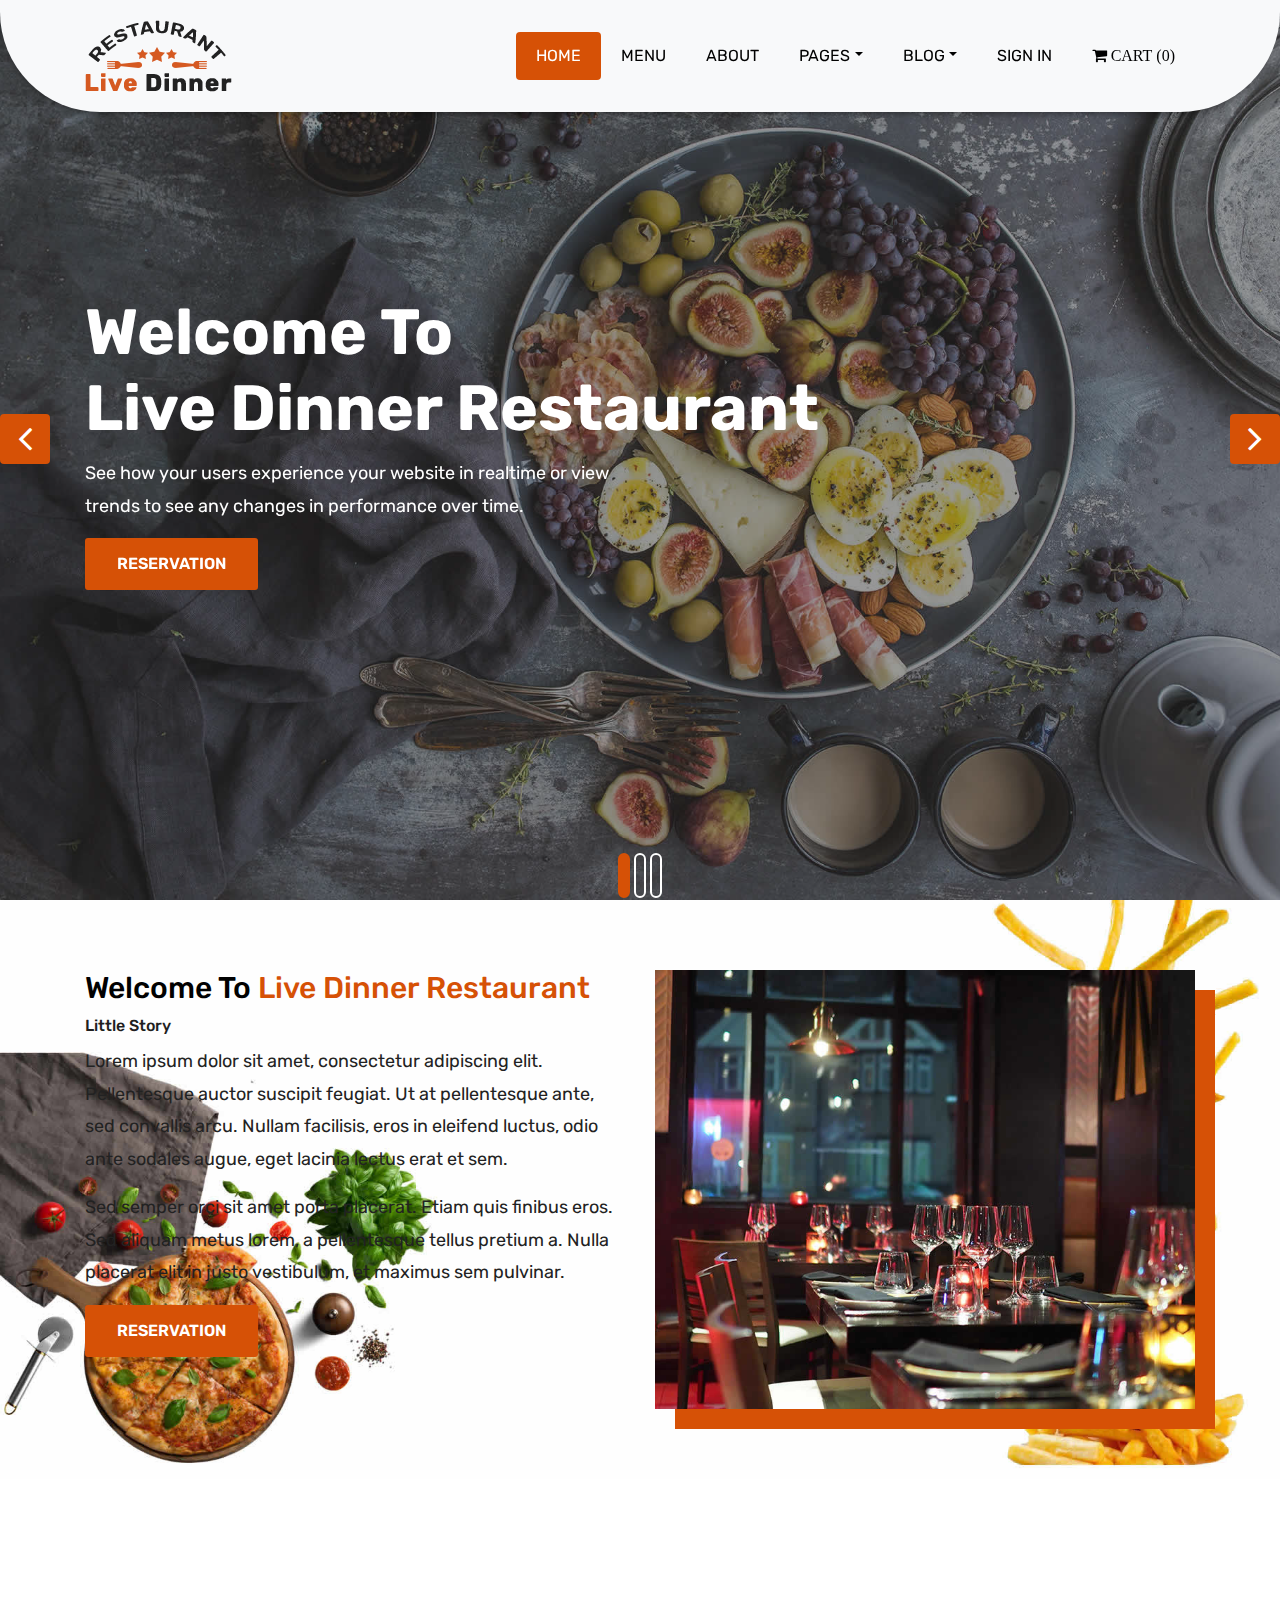
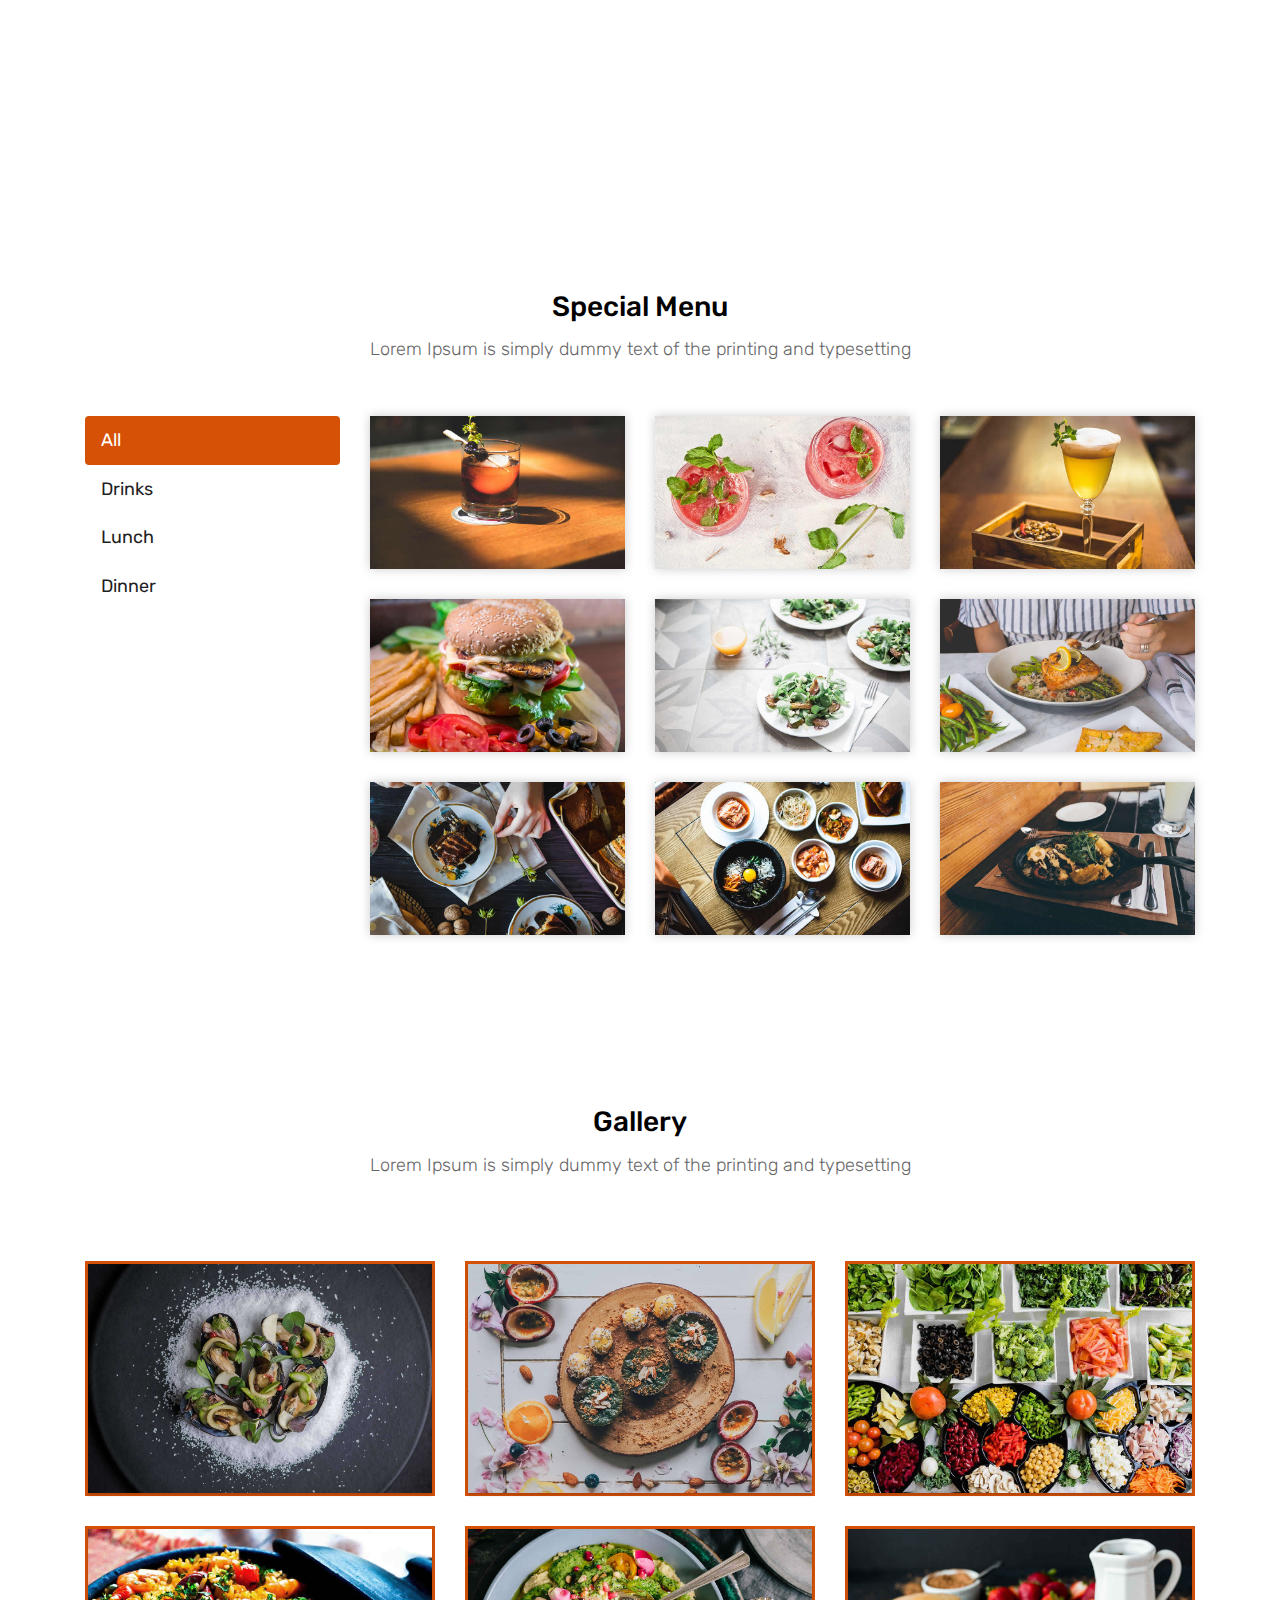
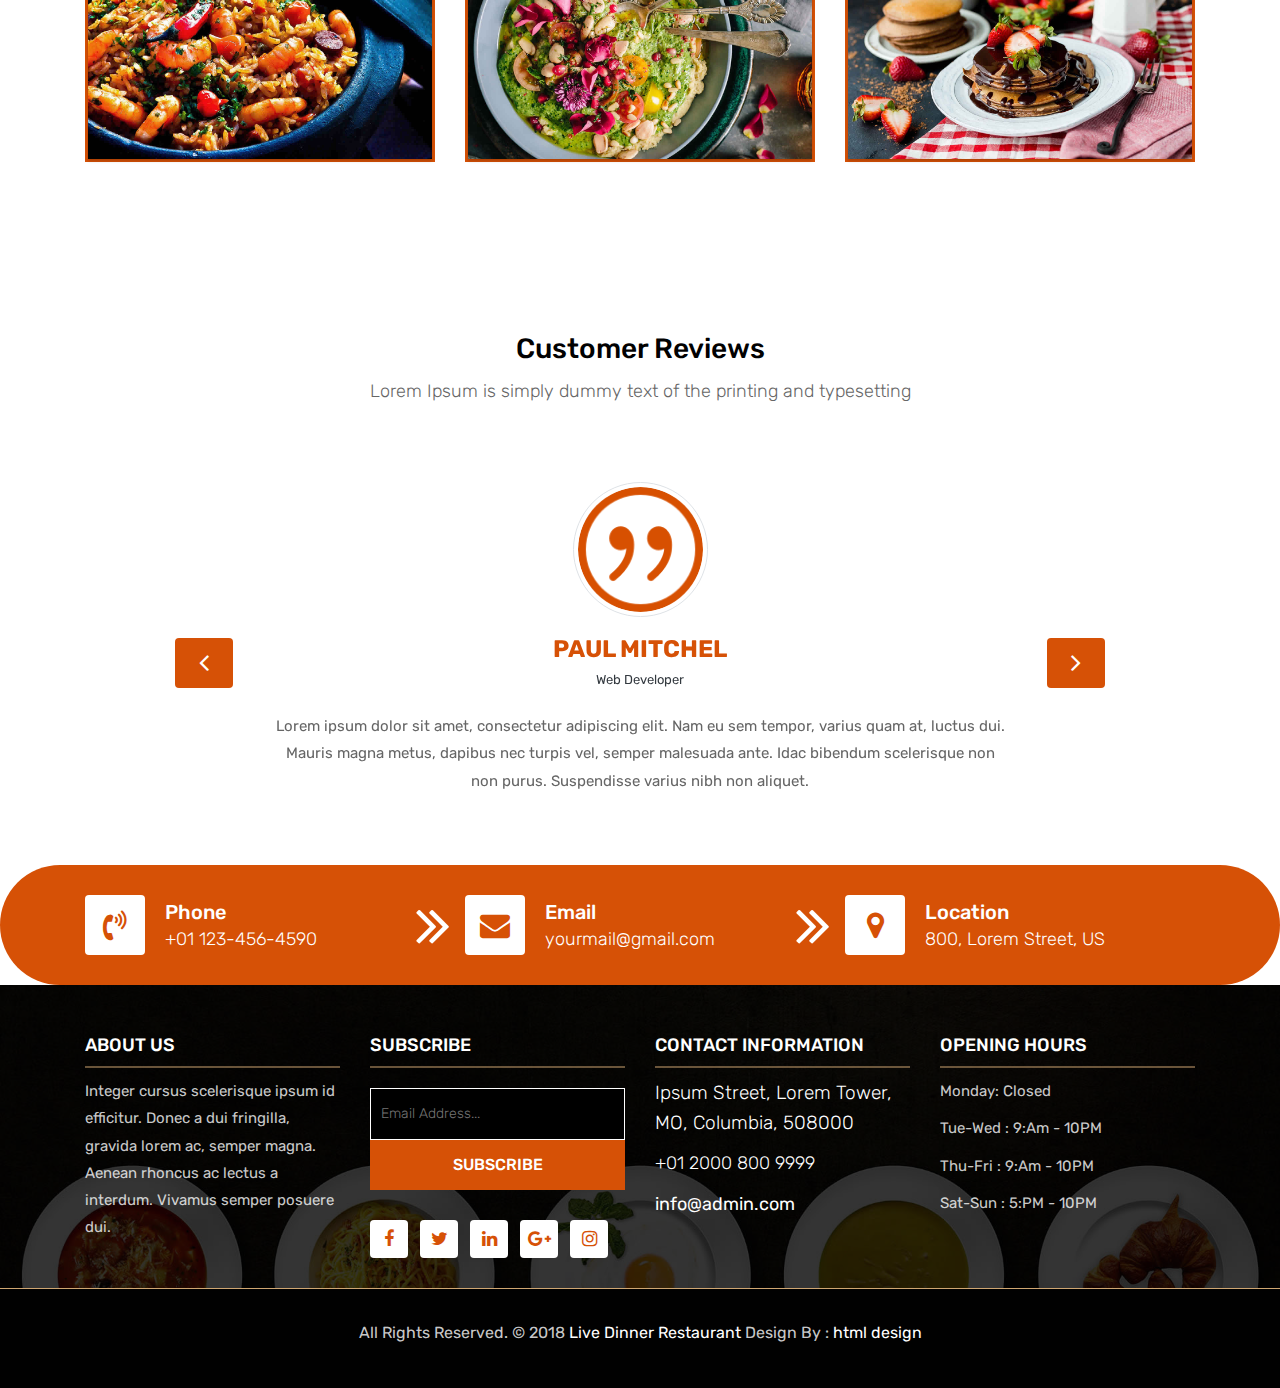
<file: index.html>
<!DOCTYPE html>
<html lang="en">
<!-- Basic -->

<head>
	<meta charset="utf-8">
	<meta http-equiv="X-UA-Compatible" content="IE=edge">

	<!-- Mobile Metas -->
	<meta name="viewport" content="width=device-width, initial-scale=1">

	<!-- Site Metas -->
	<title>Live Dinner Restaurant - Responsive HTML5 Template</title>
	<meta name="keywords" content="">
	<meta name="description" content="">
	<meta name="author" content="">

	<!-- Site Icons -->
	<link rel="shortcut icon" href="images/favicon.ico" type="image/x-icon">
	<link rel="apple-touch-icon" href="images/apple-touch-icon.png">

	<!-- Bootstrap CSS -->
	<link rel="stylesheet" href="css/bootstrap.min.css">
	<!-- Site CSS -->
	<link rel="stylesheet" href="css/style.css">
	<!-- Responsive CSS -->
	<link rel="stylesheet" href="css/responsive.css">
	<!-- Custom CSS -->
	<link rel="stylesheet" href="css/custom.css">

	<!--[if lt IE 9]>
      <script src="https://oss.maxcdn.com/libs/html5shiv/3.7.0/html5shiv.js"></script>
      <script src="https://oss.maxcdn.com/libs/respond.js/1.4.2/respond.min.js"></script>
    <![endif]-->

</head>

<body>
	<!-- Start header -->
	<header class="top-navbar">
		<nav class="navbar navbar-expand-lg navbar-light bg-light">
			<div class="container">
				<a class="navbar-brand" href="index.html">
					<img src="images/logo.png" alt="" />
				</a>
				<button class="navbar-toggler" type="button" data-toggle="collapse" data-target="#navbars-rs-food"
					aria-controls="navbars-rs-food" aria-expanded="false" aria-label="Toggle navigation">
					<span class="navbar-toggler-icon"></span>
				</button>
				<div class="collapse navbar-collapse" id="navbars-rs-food">
					<ul class="navbar-nav ml-auto">
						<li class="nav-item active"><a class="nav-link" href="index.html">Home</a></li>
						<li class="nav-item"><a class="nav-link" href="menu.html">Menu</a></li>
						<li class="nav-item"><a class="nav-link" href="about.html">About</a></li>
						<li class="nav-item dropdown">
							<a class="nav-link dropdown-toggle" href="#" id="dropdown-a"
								data-toggle="dropdown">Pages</a>
							<div class="dropdown-menu" aria-labelledby="dropdown-a">
								<a class="dropdown-item" href="reservation.html">Reservation</a>
								<a class="dropdown-item" href="stuff.html">Stuff</a>
								<a class="dropdown-item" href="gallery.html">Gallery</a>
							</div>
						</li>
						<li class="nav-item dropdown">
							<a class="nav-link dropdown-toggle" href="#" id="dropdown-a" data-toggle="dropdown">Blog</a>
							<div class="dropdown-menu" aria-labelledby="dropdown-a">
								<a class="dropdown-item" href="blog.html">blog</a>
								<a class="dropdown-item" href="blog-details.html">blog Single</a>
							</div>
						</li>
						<li class="nav-item"><a class="nav-link" href="contact.html">Sign In</a></li>
						<li class="nav-item"><a class="nav-link" href="#" data-toggle="modal" data-target="#cart"><i
									class="fa fa-shopping-cart"> Cart (<span class="total-count"></span>)</i></a></li>
					</ul>
				</div>
			</div>
		</nav>
	</header>
	<!-- End header -->

	<!-- Start slides -->
	<div id="slides" class="cover-slides">
		<ul class="slides-container">
			<li class="text-left">
				<img src="images/slider-01.jpg" alt="">
				<div class="container">
					<div class="row">
						<div class="col-md-12">
							<h1 class="m-b-20"><strong>Welcome To <br> Live Dinner Restaurant</strong></h1>
							<p class="m-b-40">See how your users experience your website in realtime or view <br>
								trends to see any changes in performance over time.</p>
							<p><a class="btn btn-lg btn-circle btn-outline-new-white" href="#">Reservation</a></p>
						</div>
					</div>
				</div>
			</li>
			<li class="text-left">
				<img src="images/slider-02.jpg" alt="">
				<div class="container">
					<div class="row">
						<div class="col-md-12">
							<h1 class="m-b-20"><strong>Welcome To <br> Live Dinner Restaurant</strong></h1>
							<p class="m-b-40">See how your users experience your website in realtime or view <br>
								trends to see any changes in performance over time.</p>
							<p><a class="btn btn-lg btn-circle btn-outline-new-white" href="#">Reservation</a></p>
						</div>
					</div>
				</div>
			</li>
			<li class="text-left">
				<img src="images/slider-03.jpg" alt="">
				<div class="container">
					<div class="row">
						<div class="col-md-12">
							<h1 class="m-b-20"><strong>Welcome To <br> Yamifood Restaurant</strong></h1>
							<p class="m-b-40">See how your users experience your website in realtime or view <br>
								trends to see any changes in performance over time.</p>
							<p><a class="btn btn-lg btn-circle btn-outline-new-white" href="#">Reservation</a></p>
						</div>
					</div>
				</div>
			</li>
		</ul>
		<div class="slides-navigation">
			<a href="#" class="next"><i class="fa fa-angle-right" aria-hidden="true"></i></a>
			<a href="#" class="prev"><i class="fa fa-angle-left" aria-hidden="true"></i></a>
		</div>
	</div>
	<!-- End slides -->

	<!-- Start About -->
	<div class="about-section-box">
		<div class="container">
			<div class="row">
				<div class="col-lg-6 col-md-6 col-sm-12 text-center">
					<div class="inner-column">
						<h1>Welcome To <span>Live Dinner Restaurant</span></h1>
						<h4>Little Story</h4>
						<p>Lorem ipsum dolor sit amet, consectetur adipiscing elit. Pellentesque auctor suscipit
							feugiat. Ut at pellentesque ante, sed convallis arcu. Nullam facilisis, eros in eleifend
							luctus, odio ante sodales augue, eget lacinia lectus erat et sem. </p>
						<p>Sed semper orci sit amet porta placerat. Etiam quis finibus eros. Sed aliquam metus lorem, a
							pellentesque tellus pretium a. Nulla placerat elit in justo vestibulum, et maximus sem
							pulvinar.</p>
						<a class="btn btn-lg btn-circle btn-outline-new-white" href="#">Reservation</a>
					</div>
				</div>
				<div class="col-lg-6 col-md-6 col-sm-12">
					<img src="images/about-img.jpg" alt="" class="img-fluid">
				</div>
			</div>
		</div>
	</div>
	<!-- End About -->

	<!-- Start QT -->
	<div class="qt-box qt-background">
		<div class="container">
			<div class="row">
				<div class="col-md-8 ml-auto mr-auto text-center">
					<p class="lead ">
						" If you're not the one cooking, stay out of the way and compliment the chef. "
					</p>
					<span class="lead">Michael Strahan</span>
				</div>
			</div>
		</div>
	</div>
	<!-- End QT -->

	<!-- Start Menu -->
	<div class="menu-box">
		<div class="container">
			<div class="row">
				<div class="col-lg-12">
					<div class="heading-title text-center">
						<h2>Special Menu</h2>
						<p>Lorem Ipsum is simply dummy text of the printing and typesetting</p>
					</div>
				</div>
			</div>

			<div class="row inner-menu-box">
				<div class="col-3">
					<div class="nav flex-column nav-pills" id="v-pills-tab" role="tablist" aria-orientation="vertical">
						<a class="nav-link active" id="v-pills-home-tab" data-toggle="pill" href="#v-pills-home"
							role="tab" aria-controls="v-pills-home" aria-selected="true">All</a>
						<a class="nav-link" id="v-pills-profile-tab" data-toggle="pill" href="#v-pills-profile"
							role="tab" aria-controls="v-pills-profile" aria-selected="false">Drinks</a>
						<a class="nav-link" id="v-pills-messages-tab" data-toggle="pill" href="#v-pills-messages"
							role="tab" aria-controls="v-pills-messages" aria-selected="false">Lunch</< /a>
							<a class="nav-link" id="v-pills-settings-tab" data-toggle="pill" href="#v-pills-settings"
								role="tab" aria-controls="v-pills-settings" aria-selected="false">Dinner</a>
					</div>
				</div>

				<div class="col-9">
					<div class="tab-content" id="v-pills-tabContent">
						<div class="tab-pane fade show active" id="v-pills-home" role="tabpanel"
							aria-labelledby="v-pills-home-tab">
							<div class="row">
								<div class="col-lg-4 col-md-6 special-grid drinks">
									<div class="gallery-single fix">
										<img src="images/img-01.jpg" class="img-fluid" alt="Image">
										<div class="why-text">
											<h4>Special Drinks 1</h4>
											<p>Sed id magna vitae eros sagittis euismod.</p>
											<h5> $7.79</h5>
										</div>
									</div>
								</div>

								<div class="col-lg-4 col-md-6 special-grid drinks">
									<div class="gallery-single fix">
										<img src="images/img-02.jpg" class="img-fluid" alt="Image">
										<div class="why-text">
											<h4>Special Drinks 2</h4>
											<p>Sed id magna vitae eros sagittis euismod.</p>
											<h5> $9.79</h5>
										</div>
									</div>
								</div>

								<div class="col-lg-4 col-md-6 special-grid drinks">
									<div class="gallery-single fix">
										<img src="images/img-03.jpg" class="img-fluid" alt="Image">
										<div class="why-text">
											<h4>Special Drinks 3</h4>
											<p>Sed id magna vitae eros sagittis euismod.</p>
											<h5> $10.79</h5>
										</div>
									</div>
								</div>

								<div class="col-lg-4 col-md-6 special-grid lunch">
									<div class="gallery-single fix">
										<img src="images/img-04.jpg" class="img-fluid" alt="Image">
										<div class="why-text">
											<h4>Special Lunch 1</h4>
											<p>Sed id magna vitae eros sagittis euismod.</p>
											<h5> $15.79</h5>
										</div>
									</div>
								</div>

								<div class="col-lg-4 col-md-6 special-grid lunch">
									<div class="gallery-single fix">
										<img src="images/img-05.jpg" class="img-fluid" alt="Image">
										<div class="why-text">
											<h4>Special Lunch 2</h4>
											<p>Sed id magna vitae eros sagittis euismod.</p>
											<h5> $18.79</h5>
										</div>
									</div>
								</div>

								<div class="col-lg-4 col-md-6 special-grid lunch">
									<div class="gallery-single fix">
										<img src="images/img-06.jpg" class="img-fluid" alt="Image">
										<div class="why-text">
											<h4>Special Lunch 3</h4>
											<p>Sed id magna vitae eros sagittis euismod.</p>
											<h5> $20.79</h5>
										</div>
									</div>
								</div>

								<div class="col-lg-4 col-md-6 special-grid dinner">
									<div class="gallery-single fix">
										<img src="images/img-07.jpg" class="img-fluid" alt="Image">
										<div class="why-text">
											<h4>Special Dinner 1</h4>
											<p>Sed id magna vitae eros sagittis euismod.</p>
											<h5> $25.79</h5>
										</div>
									</div>
								</div>

								<div class="col-lg-4 col-md-6 special-grid dinner">
									<div class="gallery-single fix">
										<img src="images/img-08.jpg" class="img-fluid" alt="Image">
										<div class="why-text">
											<h4>Special Dinner 2</h4>
											<p>Sed id magna vitae eros sagittis euismod.</p>
											<h5> $22.79</h5>
										</div>
									</div>
								</div>

								<div class="col-lg-4 col-md-6 special-grid dinner">
									<div class="gallery-single fix">
										<img src="images/img-09.jpg" class="img-fluid" alt="Image">
										<div class="why-text">
											<h4>Special Dinner 3</h4>
											<p>Sed id magna vitae eros sagittis euismod.</p>
											<h5> $24.79</h5>
										</div>
									</div>
								</div>
							</div>

						</div>
						<div class="tab-pane fade" id="v-pills-profile" role="tabpanel"
							aria-labelledby="v-pills-profile-tab">
							<div class="row">
								<div class="col-lg-4 col-md-6 special-grid drinks">
									<div class="gallery-single fix">
										<img src="images/img-01.jpg" class="img-fluid" alt="Image">
										<div class="why-text">
											<h4>Special Drinks 1</h4>
											<p>Sed id magna vitae eros sagittis euismod.</p>
											<h5> $7.79</h5>
										</div>
									</div>
								</div>

								<div class="col-lg-4 col-md-6 special-grid drinks">
									<div class="gallery-single fix">
										<img src="images/img-02.jpg" class="img-fluid" alt="Image">
										<div class="why-text">
											<h4>Special Drinks 2</h4>
											<p>Sed id magna vitae eros sagittis euismod.</p>
											<h5> $9.79</h5>
										</div>
									</div>
								</div>

								<div class="col-lg-4 col-md-6 special-grid drinks">
									<div class="gallery-single fix">
										<img src="images/img-03.jpg" class="img-fluid" alt="Image">
										<div class="why-text">
											<h4>Special Drinks 3</h4>
											<p>Sed id magna vitae eros sagittis euismod.</p>
											<h5> $10.79</h5>
										</div>
									</div>
								</div>
							</div>

						</div>
						<div class="tab-pane fade" id="v-pills-messages" role="tabpanel"
							aria-labelledby="v-pills-messages-tab">
							<div class="row">
								<div class="col-lg-4 col-md-6 special-grid lunch">
									<div class="gallery-single fix">
										<img src="images/img-04.jpg" class="img-fluid" alt="Image">
										<div class="why-text">
											<h4>Special Lunch 1</h4>
											<p>Sed id magna vitae eros sagittis euismod.</p>
											<h5> $15.79</h5>
										</div>
									</div>
								</div>

								<div class="col-lg-4 col-md-6 special-grid lunch">
									<div class="gallery-single fix">
										<img src="images/img-05.jpg" class="img-fluid" alt="Image">
										<div class="why-text">
											<h4>Special Lunch 2</h4>
											<p>Sed id magna vitae eros sagittis euismod.</p>
											<h5> $18.79</h5>
										</div>
									</div>
								</div>

								<div class="col-lg-4 col-md-6 special-grid lunch">
									<div class="gallery-single fix">
										<img src="images/img-06.jpg" class="img-fluid" alt="Image">
										<div class="why-text">
											<h4>Special Lunch 3</h4>
											<p>Sed id magna vitae eros sagittis euismod.</p>
											<h5> $20.79</h5>
										</div>
									</div>
								</div>
							</div>
						</div>
						<div class="tab-pane fade" id="v-pills-settings" role="tabpanel"
							aria-labelledby="v-pills-settings-tab">
							<div class="row">
								<div class="col-lg-4 col-md-6 special-grid dinner">
									<div class="gallery-single fix">
										<img src="images/img-07.jpg" class="img-fluid" alt="Image">
										<div class="why-text">
											<h4>Special Dinner 1</h4>
											<p>Sed id magna vitae eros sagittis euismod.</p>
											<h5> $25.79</h5>
										</div>
									</div>
								</div>

								<div class="col-lg-4 col-md-6 special-grid dinner">
									<div class="gallery-single fix">
										<img src="images/img-08.jpg" class="img-fluid" alt="Image">
										<div class="why-text">
											<h4>Special Dinner 2</h4>
											<p>Sed id magna vitae eros sagittis euismod.</p>
											<h5> $22.79</h5>
										</div>
									</div>
								</div>

								<div class="col-lg-4 col-md-6 special-grid dinner">
									<div class="gallery-single fix">
										<img src="images/img-09.jpg" class="img-fluid" alt="Image">
										<div class="why-text">
											<h4>Special Dinner 3</h4>
											<p>Sed id magna vitae eros sagittis euismod.</p>
											<h5> $24.79</h5>
										</div>
									</div>
								</div>
							</div>
						</div>
					</div>
				</div>
			</div>

		</div>
	</div>
	<!-- End Menu -->

	<!-- Start Gallery -->
	<div class="gallery-box">
		<div class="container">
			<div class="row">
				<div class="col-lg-12">
					<div class="heading-title text-center">
						<h2>Gallery</h2>
						<p>Lorem Ipsum is simply dummy text of the printing and typesetting</p>
					</div>
				</div>
			</div>
			<div class="tz-gallery">
				<div class="row">
					<div class="col-sm-12 col-md-4 col-lg-4">
						<a class="lightbox" href="images/gallery-img-01.jpg">
							<img class="img-fluid" src="images/gallery-img-01.jpg" alt="Gallery Images">
						</a>
					</div>
					<div class="col-sm-6 col-md-4 col-lg-4">
						<a class="lightbox" href="images/gallery-img-02.jpg">
							<img class="img-fluid" src="images/gallery-img-02.jpg" alt="Gallery Images">
						</a>
					</div>
					<div class="col-sm-6 col-md-4 col-lg-4">
						<a class="lightbox" href="images/gallery-img-03.jpg">
							<img class="img-fluid" src="images/gallery-img-03.jpg" alt="Gallery Images">
						</a>
					</div>
					<div class="col-sm-12 col-md-4 col-lg-4">
						<a class="lightbox" href="images/gallery-img-04.jpg">
							<img class="img-fluid" src="images/gallery-img-04.jpg" alt="Gallery Images">
						</a>
					</div>
					<div class="col-sm-6 col-md-4 col-lg-4">
						<a class="lightbox" href="images/gallery-img-05.jpg">
							<img class="img-fluid" src="images/gallery-img-05.jpg" alt="Gallery Images">
						</a>
					</div>
					<div class="col-sm-6 col-md-4 col-lg-4">
						<a class="lightbox" href="images/gallery-img-06.jpg">
							<img class="img-fluid" src="images/gallery-img-06.jpg" alt="Gallery Images">
						</a>
					</div>
				</div>
			</div>
		</div>
	</div>
	<!-- End Gallery -->

	<!-- Start Customer Reviews -->
	<div class="customer-reviews-box">
		<div class="container">
			<div class="row">
				<div class="col-lg-12">
					<div class="heading-title text-center">
						<h2>Customer Reviews</h2>
						<p>Lorem Ipsum is simply dummy text of the printing and typesetting</p>
					</div>
				</div>
			</div>
			<div class="row">
				<div class="col-md-8 mr-auto ml-auto text-center">
					<div id="reviews" class="carousel slide" data-ride="carousel">
						<div class="carousel-inner mt-4">
							<div class="carousel-item text-center active">
								<div class="img-box p-1 border rounded-circle m-auto">
									<img class="d-block w-100 rounded-circle" src="images/quotations-button.png" alt="">
								</div>
								<h5 class="mt-4 mb-0"><strong class="text-warning text-uppercase">Paul Mitchel</strong>
								</h5>
								<h6 class="text-dark m-0">Web Developer</h6>
								<p class="m-0 pt-3">Lorem ipsum dolor sit amet, consectetur adipiscing elit. Nam eu sem
									tempor, varius quam at, luctus dui. Mauris magna metus, dapibus nec turpis vel,
									semper malesuada ante. Idac bibendum scelerisque non non purus. Suspendisse varius
									nibh non aliquet.</p>
							</div>
							<div class="carousel-item text-center">
								<div class="img-box p-1 border rounded-circle m-auto">
									<img class="d-block w-100 rounded-circle" src="images/quotations-button.png" alt="">
								</div>
								<h5 class="mt-4 mb-0"><strong class="text-warning text-uppercase">Steve Fonsi</strong>
								</h5>
								<h6 class="text-dark m-0">Web Designer</h6>
								<p class="m-0 pt-3">Lorem ipsum dolor sit amet, consectetur adipiscing elit. Nam eu sem
									tempor, varius quam at, luctus dui. Mauris magna metus, dapibus nec turpis vel,
									semper malesuada ante. Idac bibendum scelerisque non non purus. Suspendisse varius
									nibh non aliquet.</p>
							</div>
							<div class="carousel-item text-center">
								<div class="img-box p-1 border rounded-circle m-auto">
									<img class="d-block w-100 rounded-circle" src="images/quotations-button.png" alt="">
								</div>
								<h5 class="mt-4 mb-0"><strong class="text-warning text-uppercase">Daniel vebar</strong>
								</h5>
								<h6 class="text-dark m-0">Seo Analyst</h6>
								<p class="m-0 pt-3">Lorem ipsum dolor sit amet, consectetur adipiscing elit. Nam eu sem
									tempor, varius quam at, luctus dui. Mauris magna metus, dapibus nec turpis vel,
									semper malesuada ante. Idac bibendum scelerisque non non purus. Suspendisse varius
									nibh non aliquet.</p>
							</div>
						</div>
						<a class="carousel-control-prev" href="#reviews" role="button" data-slide="prev">
							<i class="fa fa-angle-left" aria-hidden="true"></i>
							<span class="sr-only">Previous</span>
						</a>
						<a class="carousel-control-next" href="#reviews" role="button" data-slide="next">
							<i class="fa fa-angle-right" aria-hidden="true"></i>
							<span class="sr-only">Next</span>
						</a>
					</div>
				</div>
			</div>
		</div>
	</div>
	<!-- End Customer Reviews -->

	<!-- Start Contact info -->
	<div class="contact-imfo-box">
		<div class="container">
			<div class="row">
				<div class="col-md-4 arrow-right">
					<i class="fa fa-volume-control-phone"></i>
					<div class="overflow-hidden">
						<h4>Phone</h4>
						<p class="lead">
							+01 123-456-4590
						</p>
					</div>
				</div>
				<div class="col-md-4 arrow-right">
					<i class="fa fa-envelope"></i>
					<div class="overflow-hidden">
						<h4>Email</h4>
						<p class="lead">
							yourmail@gmail.com
						</p>
					</div>
				</div>
				<div class="col-md-4">
					<i class="fa fa-map-marker"></i>
					<div class="overflow-hidden">
						<h4>Location</h4>
						<p class="lead">
							800, Lorem Street, US
						</p>
					</div>
				</div>
			</div>
		</div>
	</div>
	<!-- End Contact info -->

	<!-- Start Footer -->
	<footer class="footer-area bg-f">
		<div class="container">
			<div class="row">
				<div class="col-lg-3 col-md-6">
					<h3>About Us</h3>
					<p>Integer cursus scelerisque ipsum id efficitur. Donec a dui fringilla, gravida lorem ac, semper
						magna. Aenean rhoncus ac lectus a interdum. Vivamus semper posuere dui.</p>
				</div>
				<div class="col-lg-3 col-md-6">
					<h3>Subscribe</h3>
					<div class="subscribe_form">
						<form class="subscribe_form">
							<input name="EMAIL" id="subs-email" class="form_input" placeholder="Email Address..."
								type="email">
							<button type="submit" class="submit">SUBSCRIBE</button>
							<div class="clearfix"></div>
						</form>
					</div>
					<ul class="list-inline f-social">
						<li class="list-inline-item"><a href="#"><i class="fa fa-facebook" aria-hidden="true"></i></a>
						</li>
						<li class="list-inline-item"><a href="#"><i class="fa fa-twitter" aria-hidden="true"></i></a>
						</li>
						<li class="list-inline-item"><a href="#"><i class="fa fa-linkedin" aria-hidden="true"></i></a>
						</li>
						<li class="list-inline-item"><a href="#"><i class="fa fa-google-plus"
									aria-hidden="true"></i></a></li>
						<li class="list-inline-item"><a href="#"><i class="fa fa-instagram" aria-hidden="true"></i></a>
						</li>
					</ul>
				</div>
				<div class="col-lg-3 col-md-6">
					<h3>Contact information</h3>
					<p class="lead">Ipsum Street, Lorem Tower, MO, Columbia, 508000</p>
					<p class="lead"><a href="#">+01 2000 800 9999</a></p>
					<p><a href="#"> info@admin.com</a></p>
				</div>
				<div class="col-lg-3 col-md-6">
					<h3>Opening hours</h3>
					<p><span class="text-color">Monday: </span>Closed</p>
					<p><span class="text-color">Tue-Wed :</span> 9:Am - 10PM</p>
					<p><span class="text-color">Thu-Fri :</span> 9:Am - 10PM</p>
					<p><span class="text-color">Sat-Sun :</span> 5:PM - 10PM</p>
				</div>
			</div>
		</div>

		<div class="copyright">
			<div class="container">
				<div class="row">
					<div class="col-lg-12">
						<p class="company-name">All Rights Reserved. &copy; 2018 <a href="#">Live Dinner Restaurant</a>
							Design By :
							<a href="https://html.design/">html design</a></p>
					</div>
				</div>
			</div>
		</div>

	</footer>
	<!-- End Footer -->
	<!-- Modal -->
	<div class="modal fade" id="cart" tabindex="-1" role="dialog" aria-labelledby="exampleModalLabel"
		aria-hidden="true">
		<div class="modal-dialog modal-lg" role="document">
			<div class="modal-content">
				<div class="modal-header">
					<h5 class="modal-title" id="exampleModalLabel">Cart</h5>
					<button type="button" class="close" data-dismiss="modal" aria-label="Close">
						<span aria-hidden="true">&times;</span>
					</button>
				</div>
				<div class="modal-body">
					<table class="show-cart table">

					</table>
					<div>Total price: $<span class="total-cart"></span></div>
				</div>
				<div class="modal-footer">
					<button type="button" class="btn btn-secondary" data-dismiss="modal">Close</button>
					<button type="button" class="btn btn-primary">Order now</button>
				</div>
			</div>
		</div>
	</div>
	<a href="#" id="back-to-top" title="Back to top" style="display: none;"><i class="fa fa-paper-plane-o"
			aria-hidden="true"></i></a>

	<!-- ALL JS FILES -->
	<script src="js/jquery-3.2.1.min.js"></script>
	<script src="js/popper.min.js"></script>
	<script src="js/bootstrap.min.js"></script>
	<!-- ALL PLUGINS -->
	<script src="js/jquery.superslides.min.js"></script>
	<script src="js/images-loded.min.js"></script>
	<script src="js/isotope.min.js"></script>
	<script src="js/baguetteBox.min.js"></script>
	<script src="js/form-validator.min.js"></script>
	<script src="js/contact-form-script.js"></script>
	<script src="js/custom.js"></script>
	<script src="js/price-cart.js"></script>
</body>

</html>
</file>
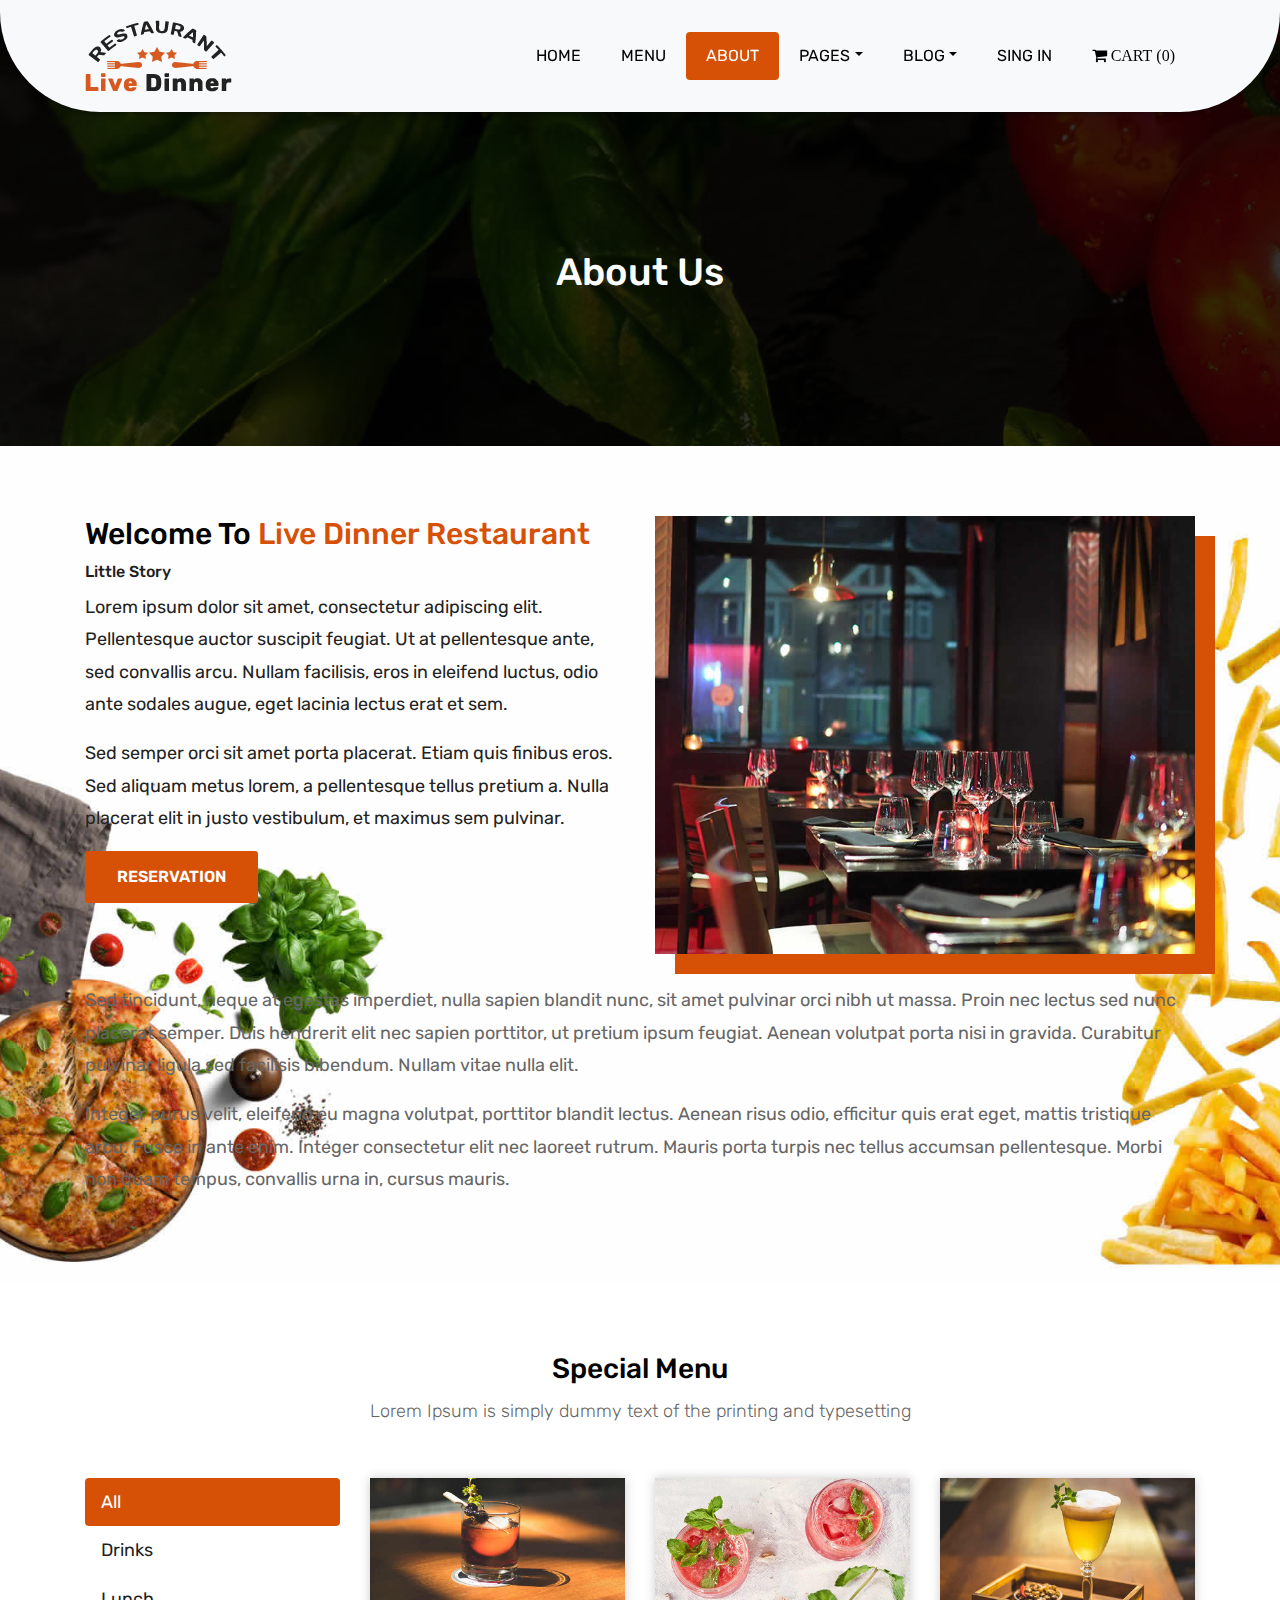
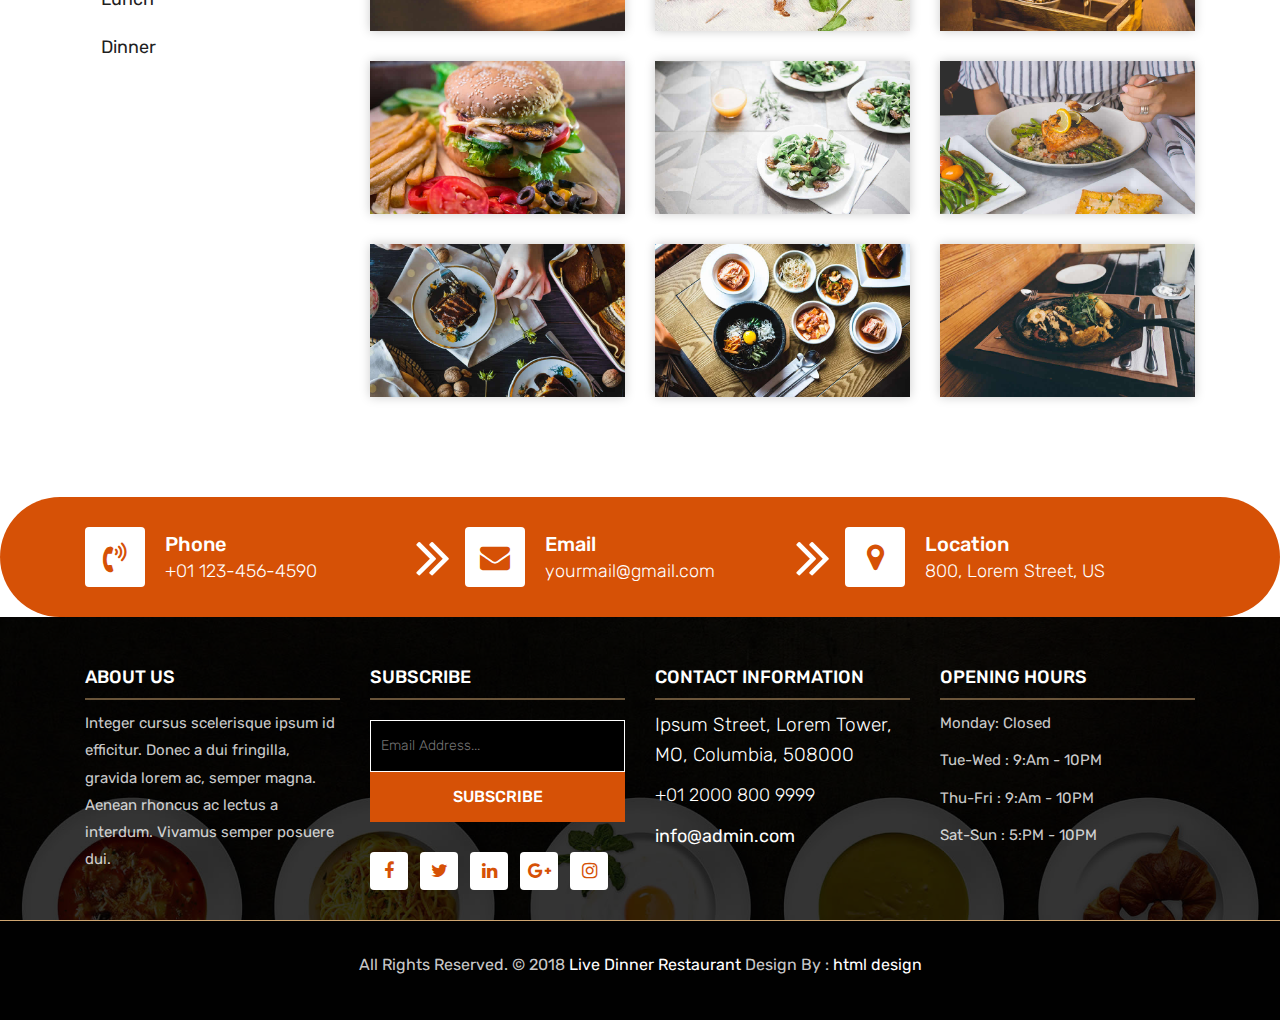
<file: about.html>
<!DOCTYPE html>
<html lang="en">
<!-- Basic -->

<head>
	<meta charset="utf-8">
	<meta http-equiv="X-UA-Compatible" content="IE=edge">

	<!-- Mobile Metas -->
	<meta name="viewport" content="width=device-width, initial-scale=1">

	<!-- Site Metas -->
	<title>Live Dinner Restaurant - Responsive HTML5 Template</title>
	<meta name="keywords" content="">
	<meta name="description" content="">
	<meta name="author" content="">

	<!-- Site Icons -->
	<link rel="shortcut icon" href="images/favicon.ico" type="image/x-icon">
	<link rel="apple-touch-icon" href="images/apple-touch-icon.png">

	<!-- Bootstrap CSS -->
	<link rel="stylesheet" href="css/bootstrap.min.css">
	<!-- Site CSS -->
	<link rel="stylesheet" href="css/style.css">
	<!-- Responsive CSS -->
	<link rel="stylesheet" href="css/responsive.css">
	<!-- Custom CSS -->
	<link rel="stylesheet" href="css/custom.css">

	<!--[if lt IE 9]>
      <script src="https://oss.maxcdn.com/libs/html5shiv/3.7.0/html5shiv.js"></script>
      <script src="https://oss.maxcdn.com/libs/respond.js/1.4.2/respond.min.js"></script>
    <![endif]-->

</head>

<body>
	<!-- Start header -->
	<header class="top-navbar">
		<nav class="navbar navbar-expand-lg navbar-light bg-light">
			<div class="container">
				<a class="navbar-brand" href="index.html">
					<img src="images/logo.png" alt="" />
				</a>
				<button class="navbar-toggler" type="button" data-toggle="collapse" data-target="#navbars-rs-food"
					aria-controls="navbars-rs-food" aria-expanded="false" aria-label="Toggle navigation">
					<span class="navbar-toggler-icon"></span>
				</button>
				<div class="collapse navbar-collapse" id="navbars-rs-food">
					<ul class="navbar-nav ml-auto">
						<li class="nav-item"><a class="nav-link" href="index.html">Home</a></li>
						<li class="nav-item"><a class="nav-link" href="menu.html">Menu</a></li>
						<li class="nav-item active"><a class="nav-link" href="about.html">About</a></li>
						<li class="nav-item dropdown">
							<a class="nav-link dropdown-toggle" href="#" id="dropdown-a"
								data-toggle="dropdown">Pages</a>
							<div class="dropdown-menu" aria-labelledby="dropdown-a">
								<a class="dropdown-item" href="reservation.html">Reservation</a>
								<a class="dropdown-item" href="stuff.html">Stuff</a>
								<a class="dropdown-item" href="gallery.html">Gallery</a>
							</div>
						</li>
						<li class="nav-item dropdown">
							<a class="nav-link dropdown-toggle" href="#" id="dropdown-a" data-toggle="dropdown">Blog</a>
							<div class="dropdown-menu" aria-labelledby="dropdown-a">
								<a class="dropdown-item" href="blog.html">blog</a>
								<a class="dropdown-item" href="blog-details.html">blog Single</a>
							</div>
						</li>
						<li class="nav-item"><a class="nav-link" href="contact.html">Sing In</a></li>
						<li class="nav-item"><a class="nav-link" href="#" data-toggle="modal" data-target="#cart"><i
							class="fa fa-shopping-cart"> Cart (<span class="total-count"></span>)</i></a></li>
					</ul>
				</div>
			</div>
		</nav>
	</header>
	<!-- End header -->

	<!-- Start header -->
	<div class="all-page-title page-breadcrumb">
		<div class="container text-center">
			<div class="row">
				<div class="col-lg-12">
					<h1>About Us</h1>
				</div>
			</div>
		</div>
	</div>
	<!-- End header -->

	<!-- Start About -->
	<div class="about-section-box">
		<div class="container">
			<div class="row">
				<div class="col-lg-6 col-md-6 text-center">
					<div class="inner-column">
						<h1>Welcome To <span>Live Dinner Restaurant</span></h1>
						<h4>Little Story</h4>
						<p>Lorem ipsum dolor sit amet, consectetur adipiscing elit. Pellentesque auctor suscipit
							feugiat. Ut at pellentesque ante, sed convallis arcu. Nullam facilisis, eros in eleifend
							luctus, odio ante sodales augue, eget lacinia lectus erat et sem. </p>
						<p>Sed semper orci sit amet porta placerat. Etiam quis finibus eros. Sed aliquam metus lorem, a
							pellentesque tellus pretium a. Nulla placerat elit in justo vestibulum, et maximus sem
							pulvinar.</p>
						<a class="btn btn-lg btn-circle btn-outline-new-white" href="#">Reservation</a>
					</div>
				</div>
				<div class="col-lg-6 col-md-6">
					<img src="images/about-img.jpg" alt="" class="img-fluid">
				</div>
				<div class="col-md-12">
					<div class="inner-pt">
						<p>Sed tincidunt, neque at egestas imperdiet, nulla sapien blandit nunc, sit amet pulvinar orci
							nibh ut massa. Proin nec lectus sed nunc placerat semper. Duis hendrerit elit nec sapien
							porttitor, ut pretium ipsum feugiat. Aenean volutpat porta nisi in gravida. Curabitur
							pulvinar ligula sed facilisis bibendum. Nullam vitae nulla elit. </p>
						<p>Integer purus velit, eleifend eu magna volutpat, porttitor blandit lectus. Aenean risus odio,
							efficitur quis erat eget, mattis tristique arcu. Fusce in ante enim. Integer consectetur
							elit nec laoreet rutrum. Mauris porta turpis nec tellus accumsan pellentesque. Morbi non
							quam tempus, convallis urna in, cursus mauris. </p>
					</div>
				</div>
			</div>
		</div>
	</div>
	<!-- End About -->

	<!-- Start Menu -->
	<div class="menu-box">
		<div class="container">
			<div class="row">
				<div class="col-lg-12">
					<div class="heading-title text-center">
						<h2>Special Menu</h2>
						<p>Lorem Ipsum is simply dummy text of the printing and typesetting</p>
					</div>
				</div>
			</div>

			<div class="row inner-menu-box">
				<div class="col-3">
					<div class="nav flex-column nav-pills" id="v-pills-tab" role="tablist" aria-orientation="vertical">
						<a class="nav-link active" id="v-pills-home-tab" data-toggle="pill" href="#v-pills-home"
							role="tab" aria-controls="v-pills-home" aria-selected="true">All</a>
						<a class="nav-link" id="v-pills-profile-tab" data-toggle="pill" href="#v-pills-profile"
							role="tab" aria-controls="v-pills-profile" aria-selected="false">Drinks</a>
						<a class="nav-link" id="v-pills-messages-tab" data-toggle="pill" href="#v-pills-messages"
							role="tab" aria-controls="v-pills-messages" aria-selected="false">Lunch</< /a>
							<a class="nav-link" id="v-pills-settings-tab" data-toggle="pill" href="#v-pills-settings"
								role="tab" aria-controls="v-pills-settings" aria-selected="false">Dinner</a>
					</div>
				</div>

				<div class="col-9">
					<div class="tab-content" id="v-pills-tabContent">
						<div class="tab-pane fade show active" id="v-pills-home" role="tabpanel"
							aria-labelledby="v-pills-home-tab">
							<div class="row">
								<div class="col-lg-4 col-md-6 special-grid drinks">
									<div class="gallery-single fix">
										<img src="images/img-01.jpg" class="img-fluid" alt="Image">
										<div class="why-text">
											<h4>Special Drinks 1</h4>
											<p>Sed id magna vitae eros sagittis euismod.</p>
											<h5> $7.79</h5>
										</div>
									</div>
								</div>

								<div class="col-lg-4 col-md-6 special-grid drinks">
									<div class="gallery-single fix">
										<img src="images/img-02.jpg" class="img-fluid" alt="Image">
										<div class="why-text">
											<h4>Special Drinks 2</h4>
											<p>Sed id magna vitae eros sagittis euismod.</p>
											<h5> $9.79</h5>
										</div>
									</div>
								</div>

								<div class="col-lg-4 col-md-6 special-grid drinks">
									<div class="gallery-single fix">
										<img src="images/img-03.jpg" class="img-fluid" alt="Image">
										<div class="why-text">
											<h4>Special Drinks 3</h4>
											<p>Sed id magna vitae eros sagittis euismod.</p>
											<h5> $10.79</h5>
										</div>
									</div>
								</div>

								<div class="col-lg-4 col-md-6 special-grid lunch">
									<div class="gallery-single fix">
										<img src="images/img-04.jpg" class="img-fluid" alt="Image">
										<div class="why-text">
											<h4>Special Lunch 1</h4>
											<p>Sed id magna vitae eros sagittis euismod.</p>
											<h5> $15.79</h5>
										</div>
									</div>
								</div>

								<div class="col-lg-4 col-md-6 special-grid lunch">
									<div class="gallery-single fix">
										<img src="images/img-05.jpg" class="img-fluid" alt="Image">
										<div class="why-text">
											<h4>Special Lunch 2</h4>
											<p>Sed id magna vitae eros sagittis euismod.</p>
											<h5> $18.79</h5>
										</div>
									</div>
								</div>

								<div class="col-lg-4 col-md-6 special-grid lunch">
									<div class="gallery-single fix">
										<img src="images/img-06.jpg" class="img-fluid" alt="Image">
										<div class="why-text">
											<h4>Special Lunch 3</h4>
											<p>Sed id magna vitae eros sagittis euismod.</p>
											<h5> $20.79</h5>
										</div>
									</div>
								</div>

								<div class="col-lg-4 col-md-6 special-grid dinner">
									<div class="gallery-single fix">
										<img src="images/img-07.jpg" class="img-fluid" alt="Image">
										<div class="why-text">
											<h4>Special Dinner 1</h4>
											<p>Sed id magna vitae eros sagittis euismod.</p>
											<h5> $25.79</h5>
										</div>
									</div>
								</div>

								<div class="col-lg-4 col-md-6 special-grid dinner">
									<div class="gallery-single fix">
										<img src="images/img-08.jpg" class="img-fluid" alt="Image">
										<div class="why-text">
											<h4>Special Dinner 2</h4>
											<p>Sed id magna vitae eros sagittis euismod.</p>
											<h5> $22.79</h5>
										</div>
									</div>
								</div>

								<div class="col-lg-4 col-md-6 special-grid dinner">
									<div class="gallery-single fix">
										<img src="images/img-09.jpg" class="img-fluid" alt="Image">
										<div class="why-text">
											<h4>Special Dinner 3</h4>
											<p>Sed id magna vitae eros sagittis euismod.</p>
											<h5> $24.79</h5>
										</div>
									</div>
								</div>
							</div>

						</div>
						<div class="tab-pane fade" id="v-pills-profile" role="tabpanel"
							aria-labelledby="v-pills-profile-tab">
							<div class="row">
								<div class="col-lg-4 col-md-6 special-grid drinks">
									<div class="gallery-single fix">
										<img src="images/img-01.jpg" class="img-fluid" alt="Image">
										<div class="why-text">
											<h4>Special Drinks 1</h4>
											<p>Sed id magna vitae eros sagittis euismod.</p>
											<h5> $7.79</h5>
										</div>
									</div>
								</div>

								<div class="col-lg-4 col-md-6 special-grid drinks">
									<div class="gallery-single fix">
										<img src="images/img-02.jpg" class="img-fluid" alt="Image">
										<div class="why-text">
											<h4>Special Drinks 2</h4>
											<p>Sed id magna vitae eros sagittis euismod.</p>
											<h5> $9.79</h5>
										</div>
									</div>
								</div>

								<div class="col-lg-4 col-md-6 special-grid drinks">
									<div class="gallery-single fix">
										<img src="images/img-03.jpg" class="img-fluid" alt="Image">
										<div class="why-text">
											<h4>Special Drinks 3</h4>
											<p>Sed id magna vitae eros sagittis euismod.</p>
											<h5> $10.79</h5>
										</div>
									</div>
								</div>
							</div>

						</div>
						<div class="tab-pane fade" id="v-pills-messages" role="tabpanel"
							aria-labelledby="v-pills-messages-tab">
							<div class="row">
								<div class="col-lg-4 col-md-6 special-grid lunch">
									<div class="gallery-single fix">
										<img src="images/img-04.jpg" class="img-fluid" alt="Image">
										<div class="why-text">
											<h4>Special Lunch 1</h4>
											<p>Sed id magna vitae eros sagittis euismod.</p>
											<h5> $15.79</h5>
										</div>
									</div>
								</div>

								<div class="col-lg-4 col-md-6 special-grid lunch">
									<div class="gallery-single fix">
										<img src="images/img-05.jpg" class="img-fluid" alt="Image">
										<div class="why-text">
											<h4>Special Lunch 2</h4>
											<p>Sed id magna vitae eros sagittis euismod.</p>
											<h5> $18.79</h5>
										</div>
									</div>
								</div>

								<div class="col-lg-4 col-md-6 special-grid lunch">
									<div class="gallery-single fix">
										<img src="images/img-06.jpg" class="img-fluid" alt="Image">
										<div class="why-text">
											<h4>Special Lunch 3</h4>
											<p>Sed id magna vitae eros sagittis euismod.</p>
											<h5> $20.79</h5>
										</div>
									</div>
								</div>
							</div>
						</div>
						<div class="tab-pane fade" id="v-pills-settings" role="tabpanel"
							aria-labelledby="v-pills-settings-tab">
							<div class="row">
								<div class="col-lg-4 col-md-6 special-grid dinner">
									<div class="gallery-single fix">
										<img src="images/img-07.jpg" class="img-fluid" alt="Image">
										<div class="why-text">
											<h4>Special Dinner 1</h4>
											<p>Sed id magna vitae eros sagittis euismod.</p>
											<h5> $25.79</h5>
										</div>
									</div>
								</div>

								<div class="col-lg-4 col-md-6 special-grid dinner">
									<div class="gallery-single fix">
										<img src="images/img-08.jpg" class="img-fluid" alt="Image">
										<div class="why-text">
											<h4>Special Dinner 2</h4>
											<p>Sed id magna vitae eros sagittis euismod.</p>
											<h5> $22.79</h5>
										</div>
									</div>
								</div>

								<div class="col-lg-4 col-md-6 special-grid dinner">
									<div class="gallery-single fix">
										<img src="images/img-09.jpg" class="img-fluid" alt="Image">
										<div class="why-text">
											<h4>Special Dinner 3</h4>
											<p>Sed id magna vitae eros sagittis euismod.</p>
											<h5> $24.79</h5>
										</div>
									</div>
								</div>
							</div>
						</div>
					</div>
				</div>
			</div>

		</div>
	</div>
	<!-- End Menu -->

	<!-- Start Contact info -->
	<div class="contact-imfo-box">
		<div class="container">
			<div class="row">
				<div class="col-md-4 arrow-right">
					<i class="fa fa-volume-control-phone"></i>
					<div class="overflow-hidden">
						<h4>Phone</h4>
						<p class="lead">
							+01 123-456-4590
						</p>
					</div>
				</div>
				<div class="col-md-4 arrow-right">
					<i class="fa fa-envelope"></i>
					<div class="overflow-hidden">
						<h4>Email</h4>
						<p class="lead">
							yourmail@gmail.com
						</p>
					</div>
				</div>
				<div class="col-md-4">
					<i class="fa fa-map-marker"></i>
					<div class="overflow-hidden">
						<h4>Location</h4>
						<p class="lead">
							800, Lorem Street, US
						</p>
					</div>
				</div>
			</div>
		</div>
	</div>
	<!-- End Contact info -->

	<!-- Start Footer -->
	<footer class="footer-area bg-f">
		<div class="container">
			<div class="row">
				<div class="col-lg-3 col-md-6">
					<h3>About Us</h3>
					<p>Integer cursus scelerisque ipsum id efficitur. Donec a dui fringilla, gravida lorem ac, semper
						magna. Aenean rhoncus ac lectus a interdum. Vivamus semper posuere dui.</p>
				</div>
				<div class="col-lg-3 col-md-6">
					<h3>Subscribe</h3>
					<div class="subscribe_form">
						<form class="subscribe_form">
							<input name="EMAIL" id="subs-email" class="form_input" placeholder="Email Address..."
								type="email">
							<button type="submit" class="submit">SUBSCRIBE</button>
							<div class="clearfix"></div>
						</form>
					</div>
					<ul class="list-inline f-social">
						<li class="list-inline-item"><a href="#"><i class="fa fa-facebook" aria-hidden="true"></i></a>
						</li>
						<li class="list-inline-item"><a href="#"><i class="fa fa-twitter" aria-hidden="true"></i></a>
						</li>
						<li class="list-inline-item"><a href="#"><i class="fa fa-linkedin" aria-hidden="true"></i></a>
						</li>
						<li class="list-inline-item"><a href="#"><i class="fa fa-google-plus"
									aria-hidden="true"></i></a></li>
						<li class="list-inline-item"><a href="#"><i class="fa fa-instagram" aria-hidden="true"></i></a>
						</li>
					</ul>
				</div>
				<div class="col-lg-3 col-md-6">
					<h3>Contact information</h3>
					<p class="lead">Ipsum Street, Lorem Tower, MO, Columbia, 508000</p>
					<p class="lead"><a href="#">+01 2000 800 9999</a></p>
					<p><a href="#"> info@admin.com</a></p>
				</div>
				<div class="col-lg-3 col-md-6">
					<h3>Opening hours</h3>
					<p><span class="text-color">Monday: </span>Closed</p>
					<p><span class="text-color">Tue-Wed :</span> 9:Am - 10PM</p>
					<p><span class="text-color">Thu-Fri :</span> 9:Am - 10PM</p>
					<p><span class="text-color">Sat-Sun :</span> 5:PM - 10PM</p>
				</div>
			</div>
		</div>

		<div class="copyright">
			<div class="container">
				<div class="row">
					<div class="col-lg-12">
						<p class="company-name">All Rights Reserved. &copy; 2018 <a href="#">Live Dinner Restaurant</a>
							Design By :
							<a href="https://html.design/">html design</a></p>
					</div>
				</div>
			</div>
		</div>

	</footer>
	<!-- End Footer -->
	<!-- Modal -->
	<div class="modal fade" id="cart" tabindex="-1" role="dialog" aria-labelledby="exampleModalLabel"
		aria-hidden="true">
		<div class="modal-dialog modal-lg" role="document">
			<div class="modal-content">
				<div class="modal-header">
					<h5 class="modal-title" id="exampleModalLabel">Cart</h5>
					<button type="button" class="close" data-dismiss="modal" aria-label="Close">
						<span aria-hidden="true">&times;</span>
					</button>
				</div>
				<div class="modal-body">
					<table class="show-cart table">

					</table>
					<div>Total price: $<span class="total-cart"></span></div>
				</div>
				<div class="modal-footer">
					<button type="button" class="btn btn-secondary" data-dismiss="modal">Close</button>
					<button type="button" class="btn btn-primary">Order now</button>
				</div>
			</div>
		</div>
	</div>
	<a href="#" id="back-to-top" title="Back to top" style="display: none;"><i class="fa fa-paper-plane-o"
			aria-hidden="true"></i></a>

	<!-- ALL JS FILES -->
	<script src="js/jquery-3.2.1.min.js"></script>
	<script src="js/popper.min.js"></script>
	<script src="js/bootstrap.min.js"></script>
	<!-- ALL PLUGINS -->
	<script src="js/jquery.superslides.min.js"></script>
	<script src="js/images-loded.min.js"></script>
	<script src="js/isotope.min.js"></script>
	<script src="js/baguetteBox.min.js"></script>
	<script src="js/form-validator.min.js"></script>
	<script src="js/contact-form-script.js"></script>
	<script src="js/custom.js"></script>
	<script src="js/price-cart.js"></script>
</body>

</html>
</file>
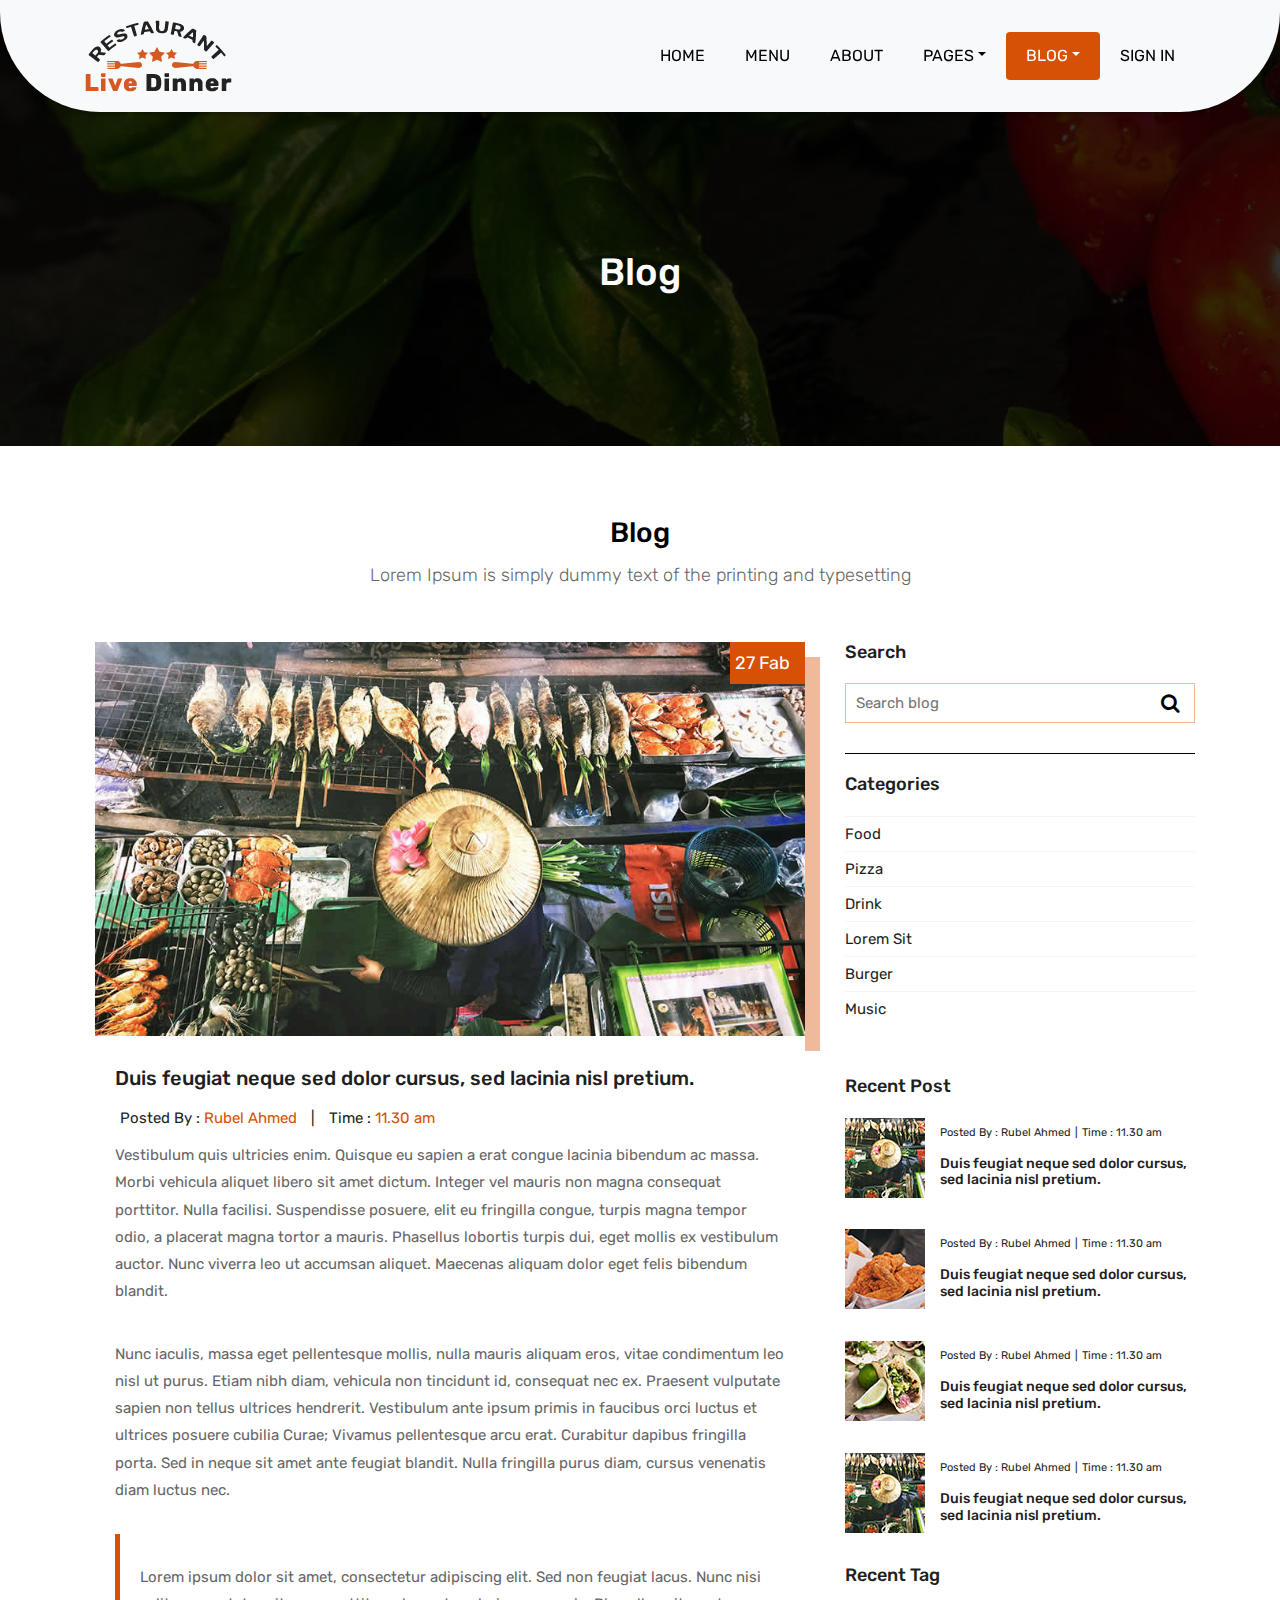
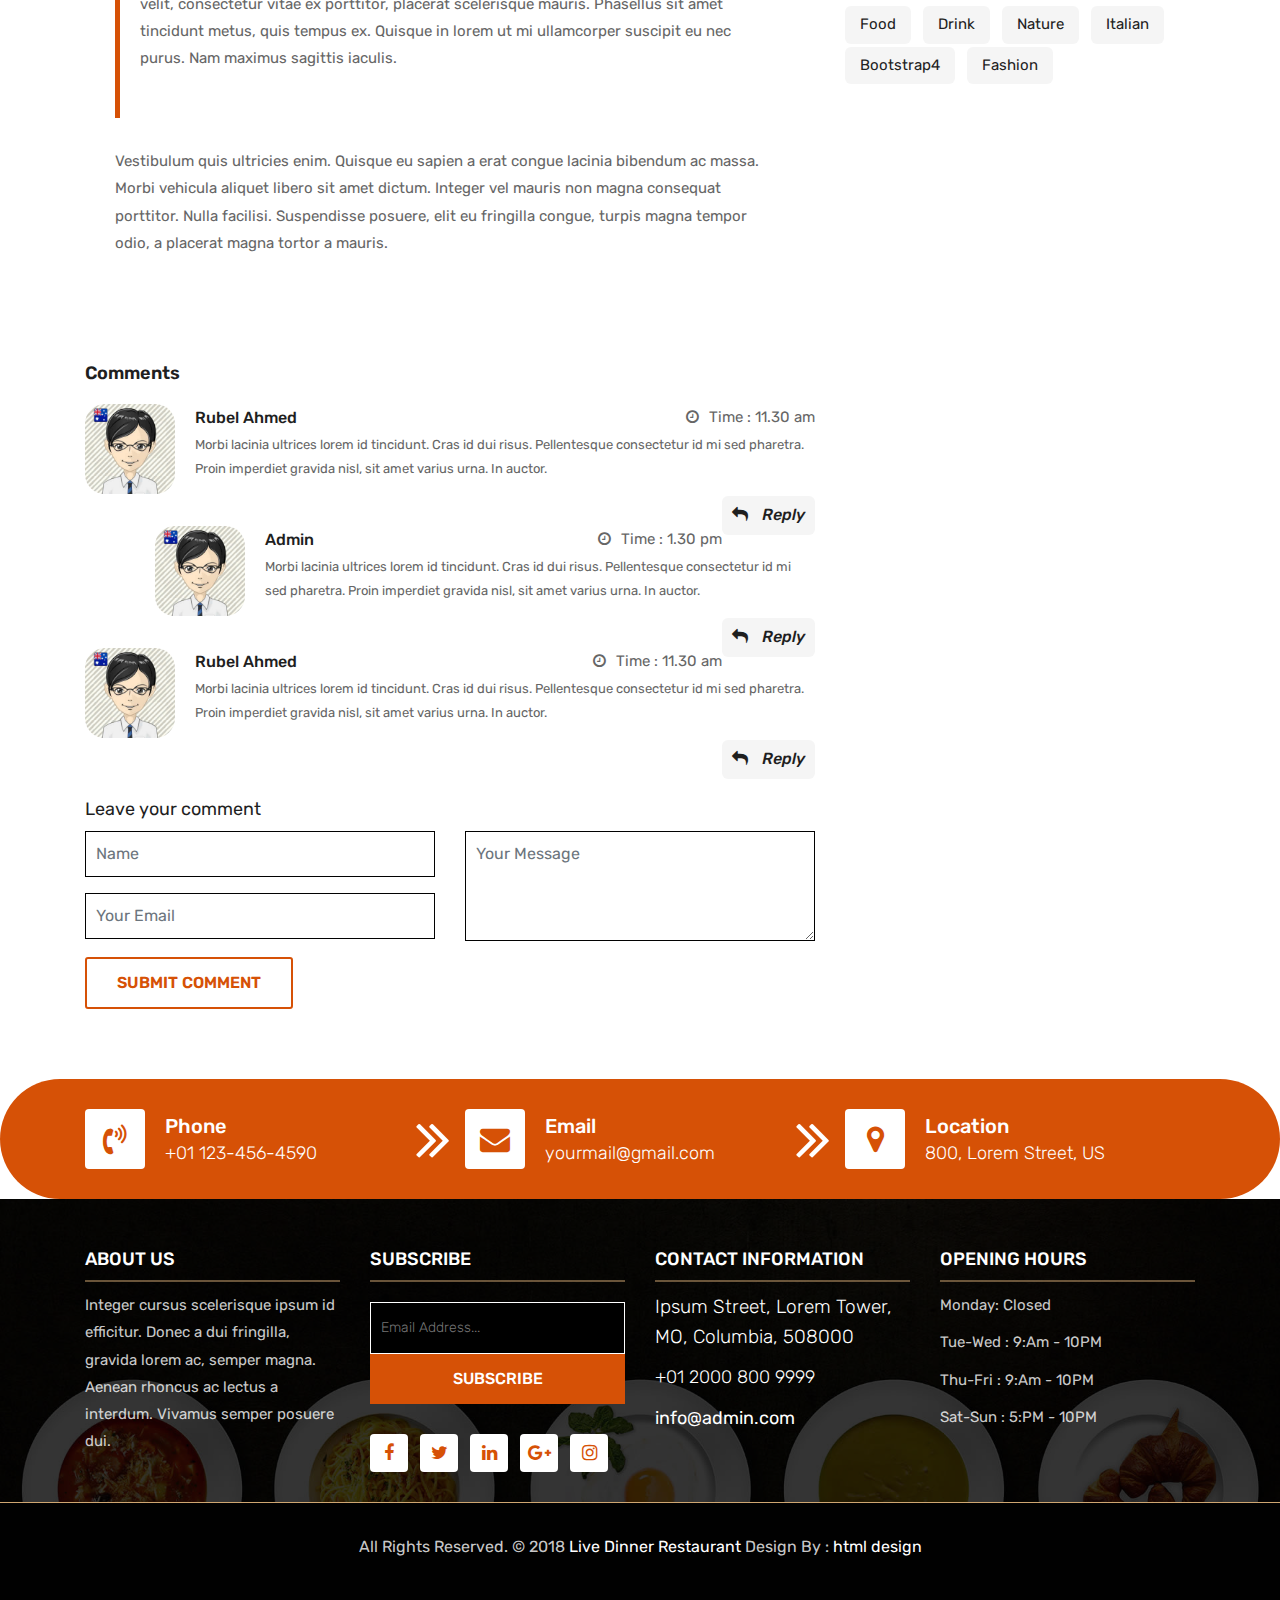
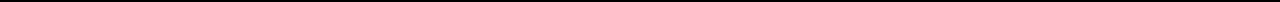
<file: blog-details.html>
<!DOCTYPE html>
<html lang="en"><!-- Basic -->
<head>
	<meta charset="utf-8">
    <meta http-equiv="X-UA-Compatible" content="IE=edge">   
   
    <!-- Mobile Metas -->
    <meta name="viewport" content="width=device-width, initial-scale=1">
 
     <!-- Site Metas -->
    <title>Live Dinner Restaurant - Responsive HTML5 Template</title>  
    <meta name="keywords" content="">
    <meta name="description" content="">
    <meta name="author" content="">

    <!-- Site Icons -->
    <link rel="shortcut icon" href="images/favicon.ico" type="image/x-icon">
    <link rel="apple-touch-icon" href="images/apple-touch-icon.png">

    <!-- Bootstrap CSS -->
    <link rel="stylesheet" href="css/bootstrap.min.css">    
	<!-- Site CSS -->
    <link rel="stylesheet" href="css/style.css">    
    <!-- Responsive CSS -->
    <link rel="stylesheet" href="css/responsive.css">
    <!-- Custom CSS -->
    <link rel="stylesheet" href="css/custom.css">

    <!--[if lt IE 9]>
      <script src="https://oss.maxcdn.com/libs/html5shiv/3.7.0/html5shiv.js"></script>
      <script src="https://oss.maxcdn.com/libs/respond.js/1.4.2/respond.min.js"></script>
    <![endif]-->

</head>

<body>
	<!-- Start header -->
	<header class="top-navbar">
		<nav class="navbar navbar-expand-lg navbar-light bg-light">
			<div class="container">
				<a class="navbar-brand" href="index.html">
					<img src="images/logo.png" alt="" />
				</a>
				<button class="navbar-toggler" type="button" data-toggle="collapse" data-target="#navbars-rs-food" aria-controls="navbars-rs-food" aria-expanded="false" aria-label="Toggle navigation">
				  <span class="navbar-toggler-icon"></span>
				</button>
				<div class="collapse navbar-collapse" id="navbars-rs-food">
					<ul class="navbar-nav ml-auto">
						<li class="nav-item"><a class="nav-link" href="index.html">Home</a></li>
						<li class="nav-item"><a class="nav-link" href="menu.html">Menu</a></li>
						<li class="nav-item"><a class="nav-link" href="about.html">About</a></li>
						<li class="nav-item dropdown">
							<a class="nav-link dropdown-toggle" href="#" id="dropdown-a" data-toggle="dropdown">Pages</a>
							<div class="dropdown-menu" aria-labelledby="dropdown-a">
								<a class="dropdown-item" href="reservation.html">Reservation</a>
								<a class="dropdown-item" href="stuff.html">Stuff</a>
								<a class="dropdown-item" href="gallery.html">Gallery</a>
							</div>
						</li>
						<li class="nav-item active dropdown">
							<a class="nav-link dropdown-toggle" href="#" id="dropdown-a" data-toggle="dropdown">Blog</a>
							<div class="dropdown-menu" aria-labelledby="dropdown-a">
								<a class="dropdown-item" href="blog.html">blog</a>
								<a class="dropdown-item" href="blog-details.html">blog Single</a>
							</div>
						</li>
						<li class="nav-item"><a class="nav-link" href="contact.html">Sign In</a></li>
					</ul>
				</div>
			</div>
		</nav>
	</header>
	<!-- End header -->
	
	<!-- Start All Pages -->
	<div class="all-page-title page-breadcrumb">
		<div class="container text-center">
			<div class="row">
				<div class="col-lg-12">
					<h1>Blog</h1>
				</div>
			</div>
		</div>
	</div>
	<!-- End All Pages -->
	
	<!-- Start blog details -->
	<div class="blog-box">
		<div class="container">
			<div class="row">
				<div class="col-lg-12">
					<div class="heading-title text-center">
						<h2>Blog</h2>
						<p>Lorem Ipsum is simply dummy text of the printing and typesetting</p>
					</div>
				</div>
			</div>
			<div class="row">
				<div class="col-xl-8 col-lg-8 col-12">
					<div class="blog-inner-details-page">
						<div class="blog-inner-box">
							<div class="side-blog-img">
								<img class="img-fluid" src="images/inner-blog-img.jpg" alt="">							
								<div class="date-blog-up">
									27 Fab
								</div>
							</div>
							<div class="inner-blog-detail details-page">
								<h3>Duis feugiat neque sed dolor cursus, sed lacinia nisl pretium.</h3>
								<ul>
									<li><i class="zmdi zmdi-account"></i>Posted By : <span>Rubel Ahmed</span></li>
									<li>|</li>
									<li><i class="zmdi zmdi-time"></i>Time : <span>11.30 am</span></li>
								</ul>
								<p>Vestibulum quis ultricies enim. Quisque eu sapien a erat congue lacinia bibendum ac massa. Morbi vehicula aliquet libero sit amet dictum. Integer vel mauris non magna consequat porttitor. Nulla facilisi. Suspendisse posuere, elit eu fringilla congue, turpis magna tempor odio, a placerat magna tortor a mauris. Phasellus lobortis turpis dui, eget mollis ex vestibulum auctor. Nunc viverra leo ut accumsan aliquet. Maecenas aliquam dolor eget felis bibendum blandit.</p>
								<p>Nunc iaculis, massa eget pellentesque mollis, nulla mauris aliquam eros, vitae condimentum leo nisl ut purus. Etiam nibh diam, vehicula non tincidunt id, consequat nec ex. Praesent vulputate sapien non tellus ultrices hendrerit. Vestibulum ante ipsum primis in faucibus orci luctus et ultrices posuere cubilia Curae; Vivamus pellentesque arcu erat. Curabitur dapibus fringilla porta. Sed in neque sit amet ante feugiat blandit. Nulla fringilla purus diam, cursus venenatis diam luctus nec.</p>
								<blockquote>
									<p>Lorem ipsum dolor sit amet, consectetur adipiscing elit. Sed non feugiat lacus. Nunc nisi velit, consectetur vitae ex porttitor, placerat scelerisque mauris. Phasellus sit amet tincidunt metus, quis tempus ex. Quisque in lorem ut mi ullamcorper suscipit eu nec purus. Nam maximus sagittis iaculis.</p>
								</blockquote>
								<p>Vestibulum quis ultricies enim. Quisque eu sapien a erat congue lacinia bibendum ac massa. Morbi vehicula aliquet libero sit amet dictum. Integer vel mauris non magna consequat porttitor. Nulla facilisi. Suspendisse posuere, elit eu fringilla congue, turpis magna tempor odio, a placerat magna tortor a mauris.</p>
							</div>
						</div>
						<div class="blog-comment-box">
							<h3>Comments</h3>
							<div class="comment-item">
								<div class="comment-item-left">
									<img src="images/avt-img.jpg" alt="">
								</div>
								<div class="comment-item-right">
									<div class="pull-left">
										<a href="#">Rubel Ahmed</a>
									</div>
									<div class="pull-right">
										<i class="fa fa-clock-o" aria-hidden="true"></i>Time : <span>11.30 am</span>
									</div>
									<div class="des-l">
										<p>Morbi lacinia ultrices lorem id tincidunt. Cras id dui risus. Pellentesque consectetur id mi sed pharetra. Proin imperdiet gravida nisl, sit amet varius urna. In auctor.</p>
									</div>
									<a href="#" class="right-btn-re"><i class="fa fa-reply" aria-hidden="true"></i> Reply</a>
								</div>
							</div>
							<div class="comment-item children">
								<div class="comment-item-left">
									<img src="images/avt-img.jpg" alt="">
								</div>
								<div class="comment-item-right">
									<div class="pull-left">
										<a href="#">Admin</a>
									</div>
									<div class="pull-right">
										<i class="fa fa-clock-o" aria-hidden="true"></i>Time : <span>1.30 pm</span>
									</div>
									<div class="des-l">
										<p>Morbi lacinia ultrices lorem id tincidunt. Cras id dui risus. Pellentesque consectetur id mi sed pharetra. Proin imperdiet gravida nisl, sit amet varius urna. In auctor.</p>
									</div>
									<a href="#" class="right-btn-re"><i class="fa fa-reply" aria-hidden="true"></i> Reply</a>
								</div>
							</div>
							<div class="comment-item">
								<div class="comment-item-left">
									<img src="images/avt-img.jpg" alt="">
								</div>
								<div class="comment-item-right">
									<div class="pull-left">
										<a href="#">Rubel Ahmed</a>
									</div>
									<div class="pull-right">
										<i class="fa fa-clock-o" aria-hidden="true"></i>Time : <span>11.30 am</span>
									</div>
									<div class="des-l">
										<p>Morbi lacinia ultrices lorem id tincidunt. Cras id dui risus. Pellentesque consectetur id mi sed pharetra. Proin imperdiet gravida nisl, sit amet varius urna. In auctor.</p>
									</div>
									<a href="#" class="right-btn-re"><i class="fa fa-reply" aria-hidden="true"></i> Reply</a>
								</div>
							</div>
						</div>
						<div class="comment-respond-box">
							<h3>Leave your comment </h3>
							<div class="comment-respond-form">
								<form id="commentrespondform" class="comment-form-respond row" method="post">
									<div class="col-lg-6 col-md-6 col-sm-6">
										<div class="form-group">
											<input id="name_com" class="form-control" name="name" placeholder="Name" type="text">
										</div>
										<div class="form-group">
											<input id="email_com" class="form-control" name="email" placeholder="Your Email" type="email">
										</div>
									</div>
									<div class="col-lg-6 col-md-6 col-sm-6">
										<div class="form-group">
											<textarea class="form-control" id="textarea_com" placeholder="Your Message" rows="2"></textarea>
										</div>
									</div>
									<div class="col-lg-12 col-md-12 col-sm-12">
										<button class="btn btn-submit">Submit comment</button>
									</div>
								</form>
							</div>
						</div>
					</div>
				</div>
			
				<div class="col-xl-4 col-lg-4 col-md-6 col-sm-8 col-12 blog-sidebar">
					<div class="right-side-blog">
						<h3>Search</h3>
						<div class="blog-search-form">
							<input name="search" placeholder="Search blog" type="text">
							<button class="search-btn">
								<i class="fa fa-search" aria-hidden="true"></i>
							</button>
						</div>
						<h3>Categories</h3>
						<div class="blog-categories">
							<ul>
								<li><a href="#"><span>Food</span></a></li>
								<li><a href="#"><span>Pizza</span></a></li>
								<li><a href="#"><span>Drink</span></a></li>
								<li><a href="#"><span>Lorem Sit</span></a></li>
								<li><a href="#"><span>Burger</span></a></li>
								<li><a href="#"><span>Music</span></a></li>
							</ul>
						</div>
						<h3>Recent Post</h3>
						<div class="post-box-blog">
							<div class="recent-post-box">
								<div class="recent-box-blog">
									<div class="recent-img">
										<img class="img-fluid" src="images/post-img-01.jpg" alt="">
									</div>
									<div class="recent-info">
										<ul>
											<li><i class="zmdi zmdi-account"></i>Posted By : <span>Rubel Ahmed</span></li>
											<li>|</li>
											<li><i class="zmdi zmdi-time"></i>Time : <span>11.30 am</span></li>
										</ul>
										<h4>Duis feugiat neque sed dolor cursus, sed lacinia nisl pretium.</h4>
									</div>
								</div>
								<div class="recent-box-blog">
									<div class="recent-img">
										<img class="img-fluid" src="images/post-img-02.jpg" alt="">
									</div>
									<div class="recent-info">
										<ul>
											<li><i class="zmdi zmdi-account"></i>Posted By : <span>Rubel Ahmed</span></li>
											<li>|</li>
											<li><i class="zmdi zmdi-time"></i>Time : <span>11.30 am</span></li>
										</ul>
										<h4>Duis feugiat neque sed dolor cursus, sed lacinia nisl pretium.</h4>
									</div>
								</div>
								<div class="recent-box-blog">
									<div class="recent-img">
										<img class="img-fluid" src="images/post-img-03.jpg" alt="">
									</div>
									<div class="recent-info">
										<ul>
											<li><i class="zmdi zmdi-account"></i>Posted By : <span>Rubel Ahmed</span></li>
											<li>|</li>
											<li><i class="zmdi zmdi-time"></i>Time : <span>11.30 am</span></li>
										</ul>
										<h4>Duis feugiat neque sed dolor cursus, sed lacinia nisl pretium.</h4>
									</div>
								</div>
								<div class="recent-box-blog">
									<div class="recent-img">
										<img class="img-fluid" src="images/post-img-01.jpg" alt="">
									</div>
									<div class="recent-info">
										<ul>
											<li><i class="zmdi zmdi-account"></i>Posted By : <span>Rubel Ahmed</span></li>
											<li>|</li>
											<li><i class="zmdi zmdi-time"></i>Time : <span>11.30 am</span></li>
										</ul>
										<h4>Duis feugiat neque sed dolor cursus, sed lacinia nisl pretium.</h4>
									</div>
								</div>
							</div>
						</div>
						<h3>Recent Tag</h3>
						<div class="blog-tag-box">
							<ul class="list-inline tag-list">
								<li class="list-inline-item"><a href="#">Food</a></li>
								<li class="list-inline-item"><a href="#">Drink</a></li>
								<li class="list-inline-item"><a href="#">Nature</a></li>
								<li class="list-inline-item"><a href="#">Italian</a></li>
								<li class="list-inline-item"><a href="#">Bootstrap4</a></li>
								<li class="list-inline-item"><a href="#">Fashion</a></li>
							</ul>
						</div>
					</div>
				</div>
			
			</div>
		</div>
	</div>
	<!-- End details -->
	
	<!-- Start Contact info -->
	<div class="contact-imfo-box">
		<div class="container">
			<div class="row">
				<div class="col-md-4 arrow-right">
					<i class="fa fa-volume-control-phone"></i>
					<div class="overflow-hidden">
						<h4>Phone</h4>
						<p class="lead">
							+01 123-456-4590
						</p>
					</div>
				</div>
				<div class="col-md-4 arrow-right">
					<i class="fa fa-envelope"></i>
					<div class="overflow-hidden">
						<h4>Email</h4>
						<p class="lead">
							yourmail@gmail.com
						</p>
					</div>
				</div>
				<div class="col-md-4">
					<i class="fa fa-map-marker"></i>
					<div class="overflow-hidden">
						<h4>Location</h4>
						<p class="lead">
							800, Lorem Street, US
						</p>
					</div>
				</div>
			</div>
		</div>
	</div>
	<!-- End Contact info -->
	
	<!-- Start Footer -->
	<footer class="footer-area bg-f">
		<div class="container">
			<div class="row">
				<div class="col-lg-3 col-md-6">
					<h3>About Us</h3>
					<p>Integer cursus scelerisque ipsum id efficitur. Donec a dui fringilla, gravida lorem ac, semper magna. Aenean rhoncus ac lectus a interdum. Vivamus semper posuere dui.</p>
				</div>
				<div class="col-lg-3 col-md-6">
					<h3>Subscribe</h3>
					<div class="subscribe_form">
						<form class="subscribe_form">
							<input name="EMAIL" id="subs-email" class="form_input" placeholder="Email Address..." type="email">
							<button type="submit" class="submit">SUBSCRIBE</button>
							<div class="clearfix"></div>
						</form>
					</div>
					<ul class="list-inline f-social">
						<li class="list-inline-item"><a href="#"><i class="fa fa-facebook" aria-hidden="true"></i></a></li>
						<li class="list-inline-item"><a href="#"><i class="fa fa-twitter" aria-hidden="true"></i></a></li>
						<li class="list-inline-item"><a href="#"><i class="fa fa-linkedin" aria-hidden="true"></i></a></li>
						<li class="list-inline-item"><a href="#"><i class="fa fa-google-plus" aria-hidden="true"></i></a></li>
						<li class="list-inline-item"><a href="#"><i class="fa fa-instagram" aria-hidden="true"></i></a></li>
					</ul>
				</div>
				<div class="col-lg-3 col-md-6">
					<h3>Contact information</h3>
					<p class="lead">Ipsum Street, Lorem Tower, MO, Columbia, 508000</p>
					<p class="lead"><a href="#">+01 2000 800 9999</a></p>
					<p><a href="#"> info@admin.com</a></p>
				</div>
				<div class="col-lg-3 col-md-6">
					<h3>Opening hours</h3>
					<p><span class="text-color">Monday: </span>Closed</p>
					<p><span class="text-color">Tue-Wed :</span> 9:Am - 10PM</p>
					<p><span class="text-color">Thu-Fri :</span> 9:Am - 10PM</p>
					<p><span class="text-color">Sat-Sun :</span> 5:PM - 10PM</p>
				</div>
			</div>
		</div>
		
		<div class="copyright">
			<div class="container">
				<div class="row">
					<div class="col-lg-12">
						<p class="company-name">All Rights Reserved. &copy; 2018 <a href="#">Live Dinner Restaurant</a> Design By : 
					<a href="https://html.design/">html design</a></p>
					</div>
				</div>
			</div>
		</div>
		
	</footer>
	<!-- End Footer -->
	
	<a href="#" id="back-to-top" title="Back to top" style="display: none;"><i class="fa fa-paper-plane-o" aria-hidden="true"></i></a>

	<!-- ALL JS FILES -->
	<script src="js/jquery-3.2.1.min.js"></script>
	<script src="js/popper.min.js"></script>
	<script src="js/bootstrap.min.js"></script>
    <!-- ALL PLUGINS -->
	
	<script src="js/jquery.superslides.min.js"></script>
	<script src="js/images-loded.min.js"></script>
	<script src="js/isotope.min.js"></script>
	<script src="js/baguetteBox.min.js"></script>
	<script src="js/form-validator.min.js"></script>
    <script src="js/contact-form-script.js"></script>
    <script src="js/custom.js"></script>
</body>
</html>
</file>
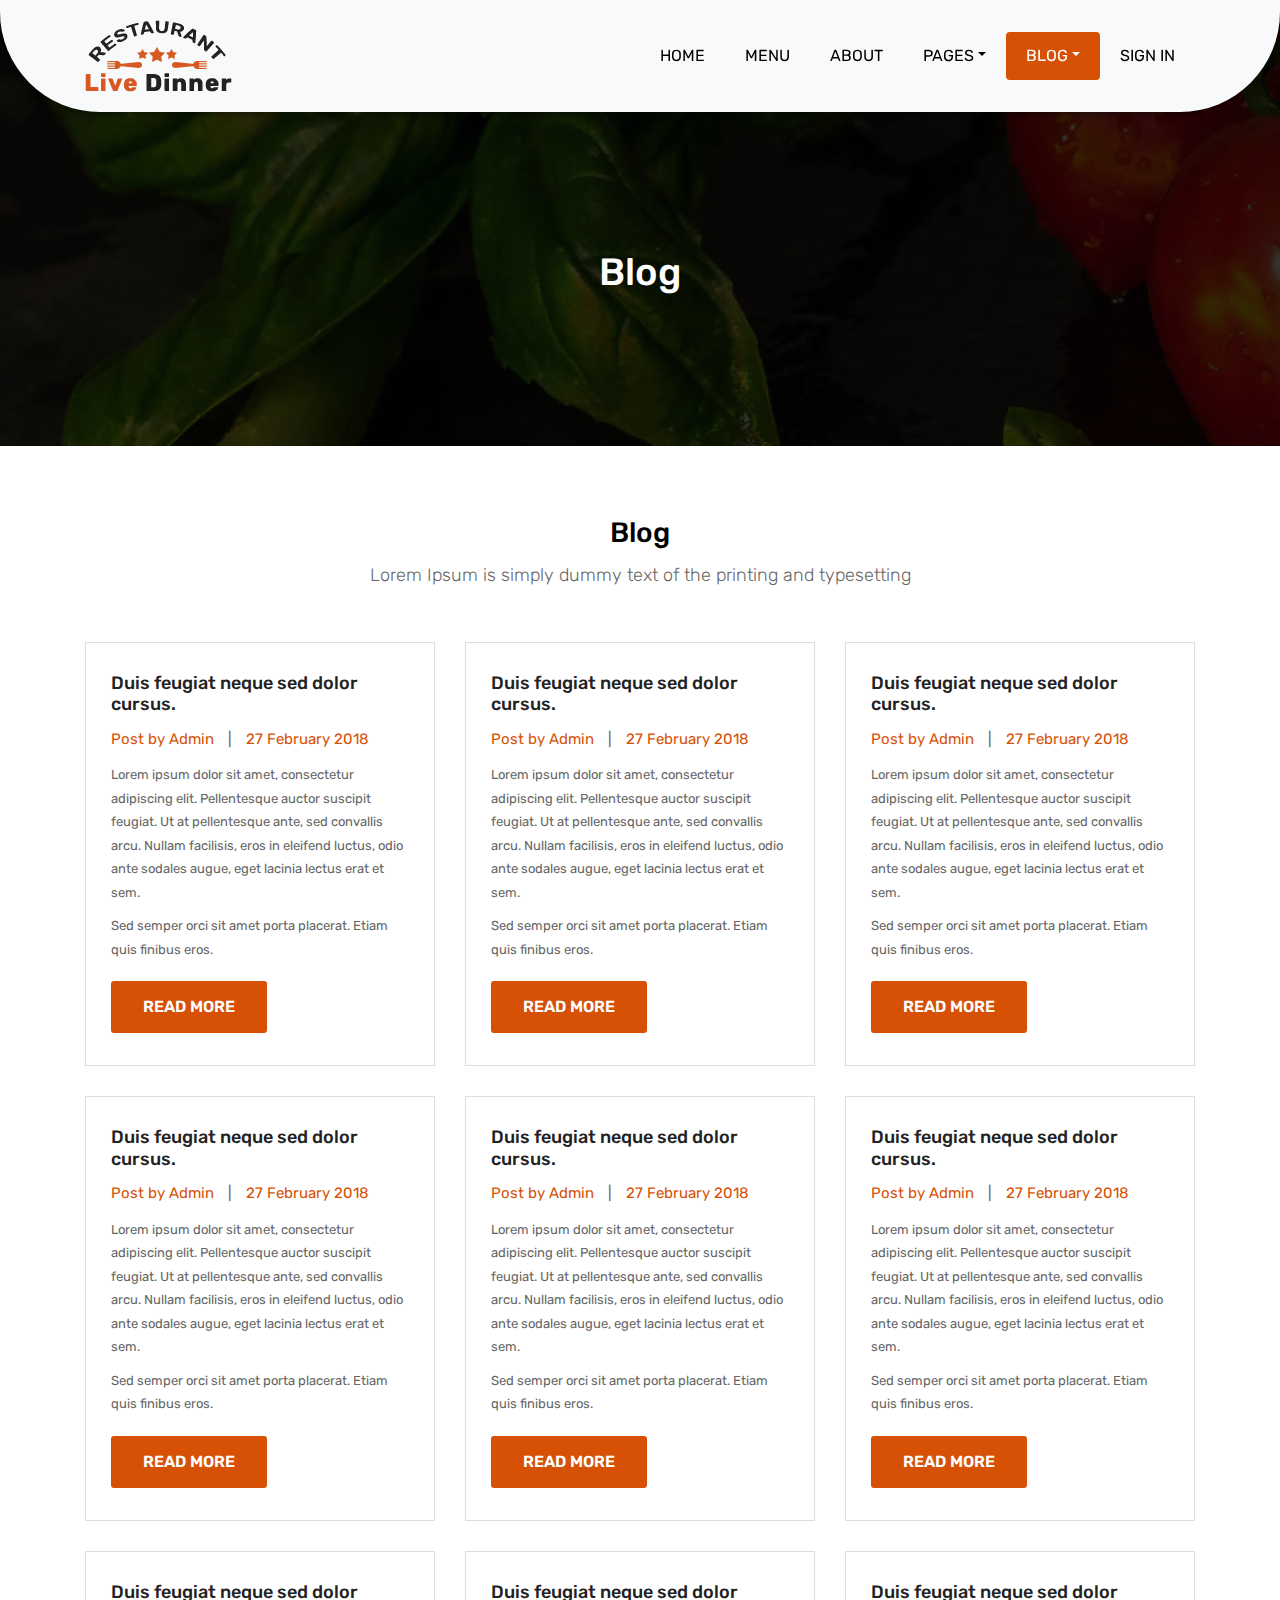
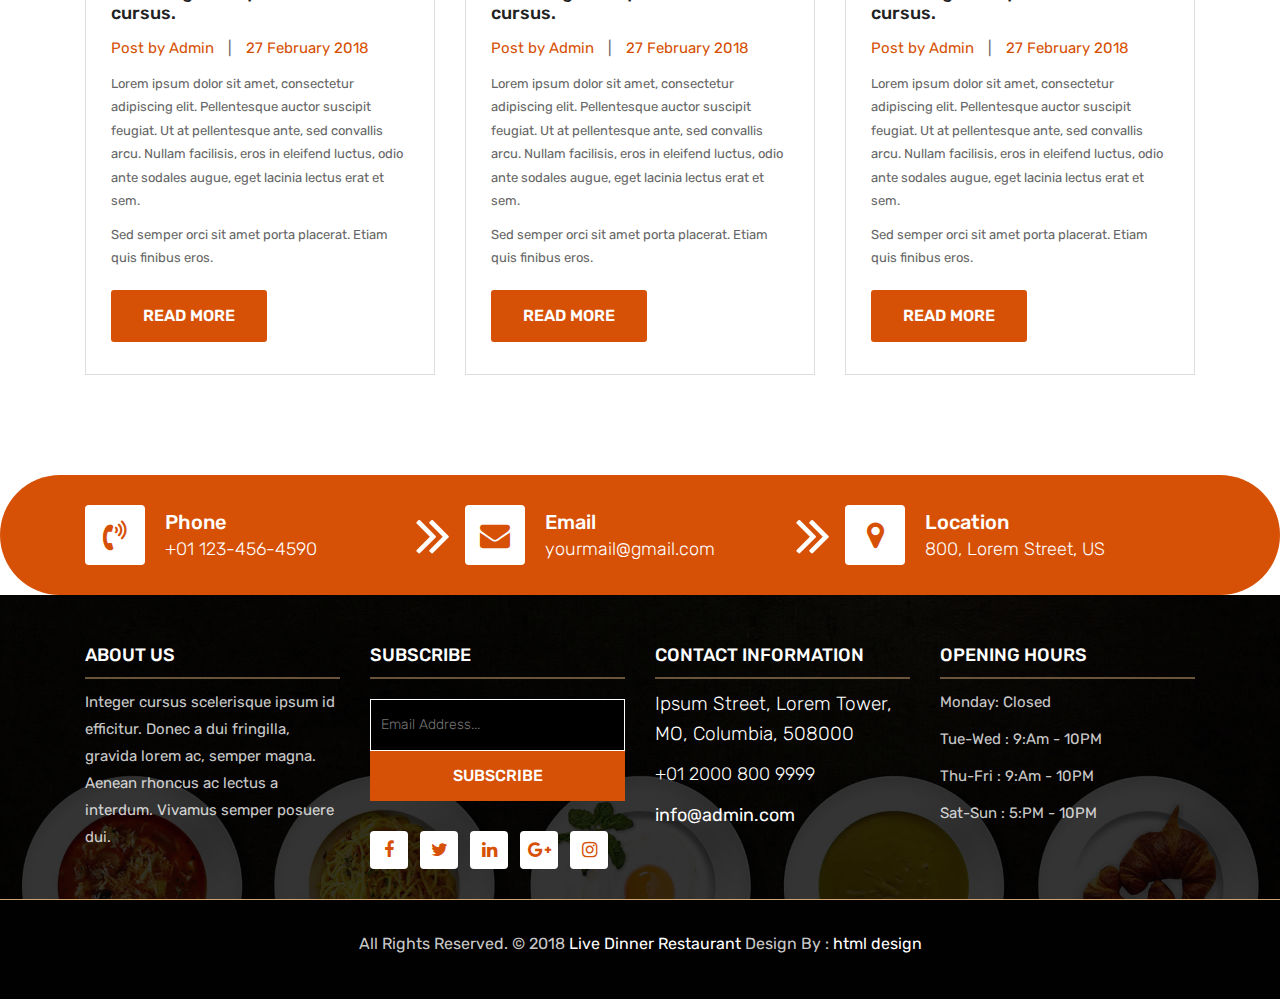
<file: blog.html>
<!DOCTYPE html>
<html lang="en"><!-- Basic -->
<head>
	<meta charset="utf-8">
    <meta http-equiv="X-UA-Compatible" content="IE=edge">   
   
    <!-- Mobile Metas -->
    <meta name="viewport" content="width=device-width, initial-scale=1">
 
     <!-- Site Metas -->
    <title>Live Dinner Restaurant - Responsive HTML5 Template</title>  
    <meta name="keywords" content="">
    <meta name="description" content="">
    <meta name="author" content="">

    <!-- Site Icons -->
    <link rel="shortcut icon" href="images/favicon.ico" type="image/x-icon">
    <link rel="apple-touch-icon" href="images/apple-touch-icon.png">

    <!-- Bootstrap CSS -->
    <link rel="stylesheet" href="css/bootstrap.min.css">    
	<!-- Site CSS -->
    <link rel="stylesheet" href="css/style.css">    
    <!-- Responsive CSS -->
    <link rel="stylesheet" href="css/responsive.css">
    <!-- Custom CSS -->
    <link rel="stylesheet" href="css/custom.css">

    <!--[if lt IE 9]>
      <script src="https://oss.maxcdn.com/libs/html5shiv/3.7.0/html5shiv.js"></script>
      <script src="https://oss.maxcdn.com/libs/respond.js/1.4.2/respond.min.js"></script>
    <![endif]-->

</head>

<body>
	<!-- Start header -->
	<header class="top-navbar">
		<nav class="navbar navbar-expand-lg navbar-light bg-light">
			<div class="container">
				<a class="navbar-brand" href="index.html">
					<img src="images/logo.png" alt="" />
				</a>
				<button class="navbar-toggler" type="button" data-toggle="collapse" data-target="#navbars-rs-food" aria-controls="navbars-rs-food" aria-expanded="false" aria-label="Toggle navigation">
				  <span class="navbar-toggler-icon"></span>
				</button>
				<div class="collapse navbar-collapse" id="navbars-rs-food">
					<ul class="navbar-nav ml-auto">
						<li class="nav-item"><a class="nav-link" href="index.html">Home</a></li>
						<li class="nav-item"><a class="nav-link" href="menu.html">Menu</a></li>
						<li class="nav-item"><a class="nav-link" href="about.html">About</a></li>
						<li class="nav-item dropdown">
							<a class="nav-link dropdown-toggle" href="#" id="dropdown-a" data-toggle="dropdown">Pages</a>
							<div class="dropdown-menu" aria-labelledby="dropdown-a">
								<a class="dropdown-item" href="reservation.html">Reservation</a>
								<a class="dropdown-item" href="stuff.html">Stuff</a>
								<a class="dropdown-item" href="gallery.html">Gallery</a>
							</div>
						</li>
						<li class="nav-item active dropdown">
							<a class="nav-link dropdown-toggle" href="#" id="dropdown-a" data-toggle="dropdown">Blog</a>
							<div class="dropdown-menu" aria-labelledby="dropdown-a">
								<a class="dropdown-item" href="blog.html">blog</a>
								<a class="dropdown-item" href="blog-details.html">blog Single</a>
							</div>
						</li>
						<li class="nav-item"><a class="nav-link" href="contact.html">Sign In</a></li>
					</ul>
				</div>
			</div>
		</nav>
	</header>
	<!-- End header -->
	
	<!-- Start All Pages -->
	<div class="all-page-title page-breadcrumb">
		<div class="container text-center">
			<div class="row">
				<div class="col-lg-12">
					<h1>Blog</h1>
				</div>
			</div>
		</div>
	</div>
	<!-- End All Pages -->
	
	<!-- Start blog -->
	<div class="blog-box">
		<div class="container">
			<div class="row">
				<div class="col-lg-12">
					<div class="heading-title text-center">
						<h2>Blog</h2>
						<p>Lorem Ipsum is simply dummy text of the printing and typesetting</p>
					</div>
				</div>
			</div>
			<div class="row">
				<div class="col-lg-4 col-md-6 col-12">
					<div class="blog-box-inner">
						<div class="blog-img-box">
							<img class="img-fluid" src="images/blog-img-01.jpg" alt="">
						</div>
						<div class="blog-detail">
							<h4>Duis feugiat neque sed dolor cursus.</h4>
							<ul>
								<li><span>Post by Admin</span></li>
								<li>|</li>
								<li><span>27 February 2018</span></li>
							</ul>
							<p>Lorem ipsum dolor sit amet, consectetur adipiscing elit. Pellentesque auctor suscipit feugiat. Ut at pellentesque ante, sed convallis arcu. Nullam facilisis, eros in eleifend luctus, odio ante sodales augue, eget lacinia lectus erat et sem. </p>
							<p>Sed semper orci sit amet porta placerat. Etiam quis finibus eros. </p>
							<a class="btn btn-lg btn-circle btn-outline-new-white" href="#">Read More</a>
						</div>
					</div>
				</div>
				<div class="col-lg-4 col-md-6 col-12">
					<div class="blog-box-inner">
						<div class="blog-img-box">
							<img class="img-fluid" src="images/blog-img-02.jpg" alt="">
						</div>
						<div class="blog-detail">
							<h4>Duis feugiat neque sed dolor cursus.</h4>
							<ul>
								<li><span>Post by Admin</span></li>
								<li>|</li>
								<li><span>27 February 2018</span></li>
							</ul>
							<p>Lorem ipsum dolor sit amet, consectetur adipiscing elit. Pellentesque auctor suscipit feugiat. Ut at pellentesque ante, sed convallis arcu. Nullam facilisis, eros in eleifend luctus, odio ante sodales augue, eget lacinia lectus erat et sem. </p>
							<p>Sed semper orci sit amet porta placerat. Etiam quis finibus eros. </p>
							<a class="btn btn-lg btn-circle btn-outline-new-white" href="#">Read More</a>
						</div>
					</div>
				</div>
				<div class="col-lg-4 col-md-6 col-12">
					<div class="blog-box-inner">
						<div class="blog-img-box">
							<img class="img-fluid" src="images/blog-img-03.jpg" alt="">
						</div>
						<div class="blog-detail">
							<h4>Duis feugiat neque sed dolor cursus.</h4>
							<ul>
								<li><span>Post by Admin</span></li>
								<li>|</li>
								<li><span>27 February 2018</span></li>
							</ul>
							<p>Lorem ipsum dolor sit amet, consectetur adipiscing elit. Pellentesque auctor suscipit feugiat. Ut at pellentesque ante, sed convallis arcu. Nullam facilisis, eros in eleifend luctus, odio ante sodales augue, eget lacinia lectus erat et sem. </p>
							<p>Sed semper orci sit amet porta placerat. Etiam quis finibus eros. </p>
							<a class="btn btn-lg btn-circle btn-outline-new-white" href="#">Read More</a>
						</div>
					</div>
				</div>
				<div class="col-lg-4 col-md-6 col-12">
					<div class="blog-box-inner">
						<div class="blog-img-box">
							<img class="img-fluid" src="images/blog-img-04.jpg" alt="">
						</div>
						<div class="blog-detail">
							<h4>Duis feugiat neque sed dolor cursus.</h4>
							<ul>
								<li><span>Post by Admin</span></li>
								<li>|</li>
								<li><span>27 February 2018</span></li>
							</ul>
							<p>Lorem ipsum dolor sit amet, consectetur adipiscing elit. Pellentesque auctor suscipit feugiat. Ut at pellentesque ante, sed convallis arcu. Nullam facilisis, eros in eleifend luctus, odio ante sodales augue, eget lacinia lectus erat et sem. </p>
							<p>Sed semper orci sit amet porta placerat. Etiam quis finibus eros. </p>
							<a class="btn btn-lg btn-circle btn-outline-new-white" href="#">Read More</a>
						</div>
					</div>
				</div>
				<div class="col-lg-4 col-md-6 col-12">
					<div class="blog-box-inner">
						<div class="blog-img-box">
							<img class="img-fluid" src="images/blog-img-05.jpg" alt="">
						</div>
						<div class="blog-detail">
							<h4>Duis feugiat neque sed dolor cursus.</h4>
							<ul>
								<li><span>Post by Admin</span></li>
								<li>|</li>
								<li><span>27 February 2018</span></li>
							</ul>
							<p>Lorem ipsum dolor sit amet, consectetur adipiscing elit. Pellentesque auctor suscipit feugiat. Ut at pellentesque ante, sed convallis arcu. Nullam facilisis, eros in eleifend luctus, odio ante sodales augue, eget lacinia lectus erat et sem. </p>
							<p>Sed semper orci sit amet porta placerat. Etiam quis finibus eros. </p>
							<a class="btn btn-lg btn-circle btn-outline-new-white" href="#">Read More</a>
						</div>
					</div>
				</div>
				<div class="col-lg-4 col-md-6 col-12">
					<div class="blog-box-inner">
						<div class="blog-img-box">
							<img class="img-fluid" src="images/blog-img-06.jpg" alt="">
						</div>
						<div class="blog-detail">
							<h4>Duis feugiat neque sed dolor cursus.</h4>
							<ul>
								<li><span>Post by Admin</span></li>
								<li>|</li>
								<li><span>27 February 2018</span></li>
							</ul>
							<p>Lorem ipsum dolor sit amet, consectetur adipiscing elit. Pellentesque auctor suscipit feugiat. Ut at pellentesque ante, sed convallis arcu. Nullam facilisis, eros in eleifend luctus, odio ante sodales augue, eget lacinia lectus erat et sem. </p>
							<p>Sed semper orci sit amet porta placerat. Etiam quis finibus eros. </p>
							<a class="btn btn-lg btn-circle btn-outline-new-white" href="#">Read More</a>
						</div>
					</div>
				</div>
				<div class="col-lg-4 col-md-6 col-12">
					<div class="blog-box-inner">
						<div class="blog-img-box">
							<img class="img-fluid" src="images/blog-img-07.jpg" alt="">
						</div>
						<div class="blog-detail">
							<h4>Duis feugiat neque sed dolor cursus.</h4>
							<ul>
								<li><span>Post by Admin</span></li>
								<li>|</li>
								<li><span>27 February 2018</span></li>
							</ul>
							<p>Lorem ipsum dolor sit amet, consectetur adipiscing elit. Pellentesque auctor suscipit feugiat. Ut at pellentesque ante, sed convallis arcu. Nullam facilisis, eros in eleifend luctus, odio ante sodales augue, eget lacinia lectus erat et sem. </p>
							<p>Sed semper orci sit amet porta placerat. Etiam quis finibus eros. </p>
							<a class="btn btn-lg btn-circle btn-outline-new-white" href="#">Read More</a>
						</div>
					</div>
				</div>
				<div class="col-lg-4 col-md-6 col-12">
					<div class="blog-box-inner">
						<div class="blog-img-box">
							<img class="img-fluid" src="images/blog-img-08.jpg" alt="">
						</div>
						<div class="blog-detail">
							<h4>Duis feugiat neque sed dolor cursus.</h4>
							<ul>
								<li><span>Post by Admin</span></li>
								<li>|</li>
								<li><span>27 February 2018</span></li>
							</ul>
							<p>Lorem ipsum dolor sit amet, consectetur adipiscing elit. Pellentesque auctor suscipit feugiat. Ut at pellentesque ante, sed convallis arcu. Nullam facilisis, eros in eleifend luctus, odio ante sodales augue, eget lacinia lectus erat et sem. </p>
							<p>Sed semper orci sit amet porta placerat. Etiam quis finibus eros. </p>
							<a class="btn btn-lg btn-circle btn-outline-new-white" href="#">Read More</a>
						</div>
					</div>
				</div>
				<div class="col-lg-4 col-md-6 col-12">
					<div class="blog-box-inner">
						<div class="blog-img-box">
							<img class="img-fluid" src="images/blog-img-09.jpg" alt="">
						</div>
						<div class="blog-detail">
							<h4>Duis feugiat neque sed dolor cursus.</h4>
							<ul>
								<li><span>Post by Admin</span></li>
								<li>|</li>
								<li><span>27 February 2018</span></li>
							</ul>
							<p>Lorem ipsum dolor sit amet, consectetur adipiscing elit. Pellentesque auctor suscipit feugiat. Ut at pellentesque ante, sed convallis arcu. Nullam facilisis, eros in eleifend luctus, odio ante sodales augue, eget lacinia lectus erat et sem. </p>
							<p>Sed semper orci sit amet porta placerat. Etiam quis finibus eros. </p>
							<a class="btn btn-lg btn-circle btn-outline-new-white" href="#">Read More</a>
						</div>
					</div>
				</div>
			</div>
		</div>
	</div>
	<!-- End blog -->
	
	<!-- Start Contact info -->
	<div class="contact-imfo-box">
		<div class="container">
			<div class="row">
				<div class="col-md-4 arrow-right">
					<i class="fa fa-volume-control-phone"></i>
					<div class="overflow-hidden">
						<h4>Phone</h4>
						<p class="lead">
							+01 123-456-4590
						</p>
					</div>
				</div>
				<div class="col-md-4 arrow-right">
					<i class="fa fa-envelope"></i>
					<div class="overflow-hidden">
						<h4>Email</h4>
						<p class="lead">
							yourmail@gmail.com
						</p>
					</div>
				</div>
				<div class="col-md-4">
					<i class="fa fa-map-marker"></i>
					<div class="overflow-hidden">
						<h4>Location</h4>
						<p class="lead">
							800, Lorem Street, US
						</p>
					</div>
				</div>
			</div>
		</div>
	</div>
	<!-- End Contact info -->
	
	<!-- Start Footer -->
	<footer class="footer-area bg-f">
		<div class="container">
			<div class="row">
				<div class="col-lg-3 col-md-6">
					<h3>About Us</h3>
					<p>Integer cursus scelerisque ipsum id efficitur. Donec a dui fringilla, gravida lorem ac, semper magna. Aenean rhoncus ac lectus a interdum. Vivamus semper posuere dui.</p>
				</div>
				<div class="col-lg-3 col-md-6">
					<h3>Subscribe</h3>
					<div class="subscribe_form">
						<form class="subscribe_form">
							<input name="EMAIL" id="subs-email" class="form_input" placeholder="Email Address..." type="email">
							<button type="submit" class="submit">SUBSCRIBE</button>
							<div class="clearfix"></div>
						</form>
					</div>
					<ul class="list-inline f-social">
						<li class="list-inline-item"><a href="#"><i class="fa fa-facebook" aria-hidden="true"></i></a></li>
						<li class="list-inline-item"><a href="#"><i class="fa fa-twitter" aria-hidden="true"></i></a></li>
						<li class="list-inline-item"><a href="#"><i class="fa fa-linkedin" aria-hidden="true"></i></a></li>
						<li class="list-inline-item"><a href="#"><i class="fa fa-google-plus" aria-hidden="true"></i></a></li>
						<li class="list-inline-item"><a href="#"><i class="fa fa-instagram" aria-hidden="true"></i></a></li>
					</ul>
				</div>
				<div class="col-lg-3 col-md-6">
					<h3>Contact information</h3>
					<p class="lead">Ipsum Street, Lorem Tower, MO, Columbia, 508000</p>
					<p class="lead"><a href="#">+01 2000 800 9999</a></p>
					<p><a href="#"> info@admin.com</a></p>
				</div>
				<div class="col-lg-3 col-md-6">
					<h3>Opening hours</h3>
					<p><span class="text-color">Monday: </span>Closed</p>
					<p><span class="text-color">Tue-Wed :</span> 9:Am - 10PM</p>
					<p><span class="text-color">Thu-Fri :</span> 9:Am - 10PM</p>
					<p><span class="text-color">Sat-Sun :</span> 5:PM - 10PM</p>
				</div>
			</div>
		</div>
		
		<div class="copyright">
			<div class="container">
				<div class="row">
					<div class="col-lg-12">
						<p class="company-name">All Rights Reserved. &copy; 2018 <a href="#">Live Dinner Restaurant</a> Design By : 
					<a href="https://html.design/">html design</a></p>
					</div>
				</div>
			</div>
		</div>
		
	</footer>
	<!-- End Footer -->
	
	<a href="#" id="back-to-top" title="Back to top" style="display: none;"><i class="fa fa-paper-plane-o" aria-hidden="true"></i></a>

	<!-- ALL JS FILES -->
	<script src="js/jquery-3.2.1.min.js"></script>
	<script src="js/popper.min.js"></script>
	<script src="js/bootstrap.min.js"></script>
    <!-- ALL PLUGINS -->
	
	<script src="js/jquery.superslides.min.js"></script>
	<script src="js/images-loded.min.js"></script>
	<script src="js/isotope.min.js"></script>
	<script src="js/baguetteBox.min.js"></script>
	<script src="js/form-validator.min.js"></script>
    <script src="js/contact-form-script.js"></script>
    <script src="js/custom.js"></script>
</body>
</html>
</file>
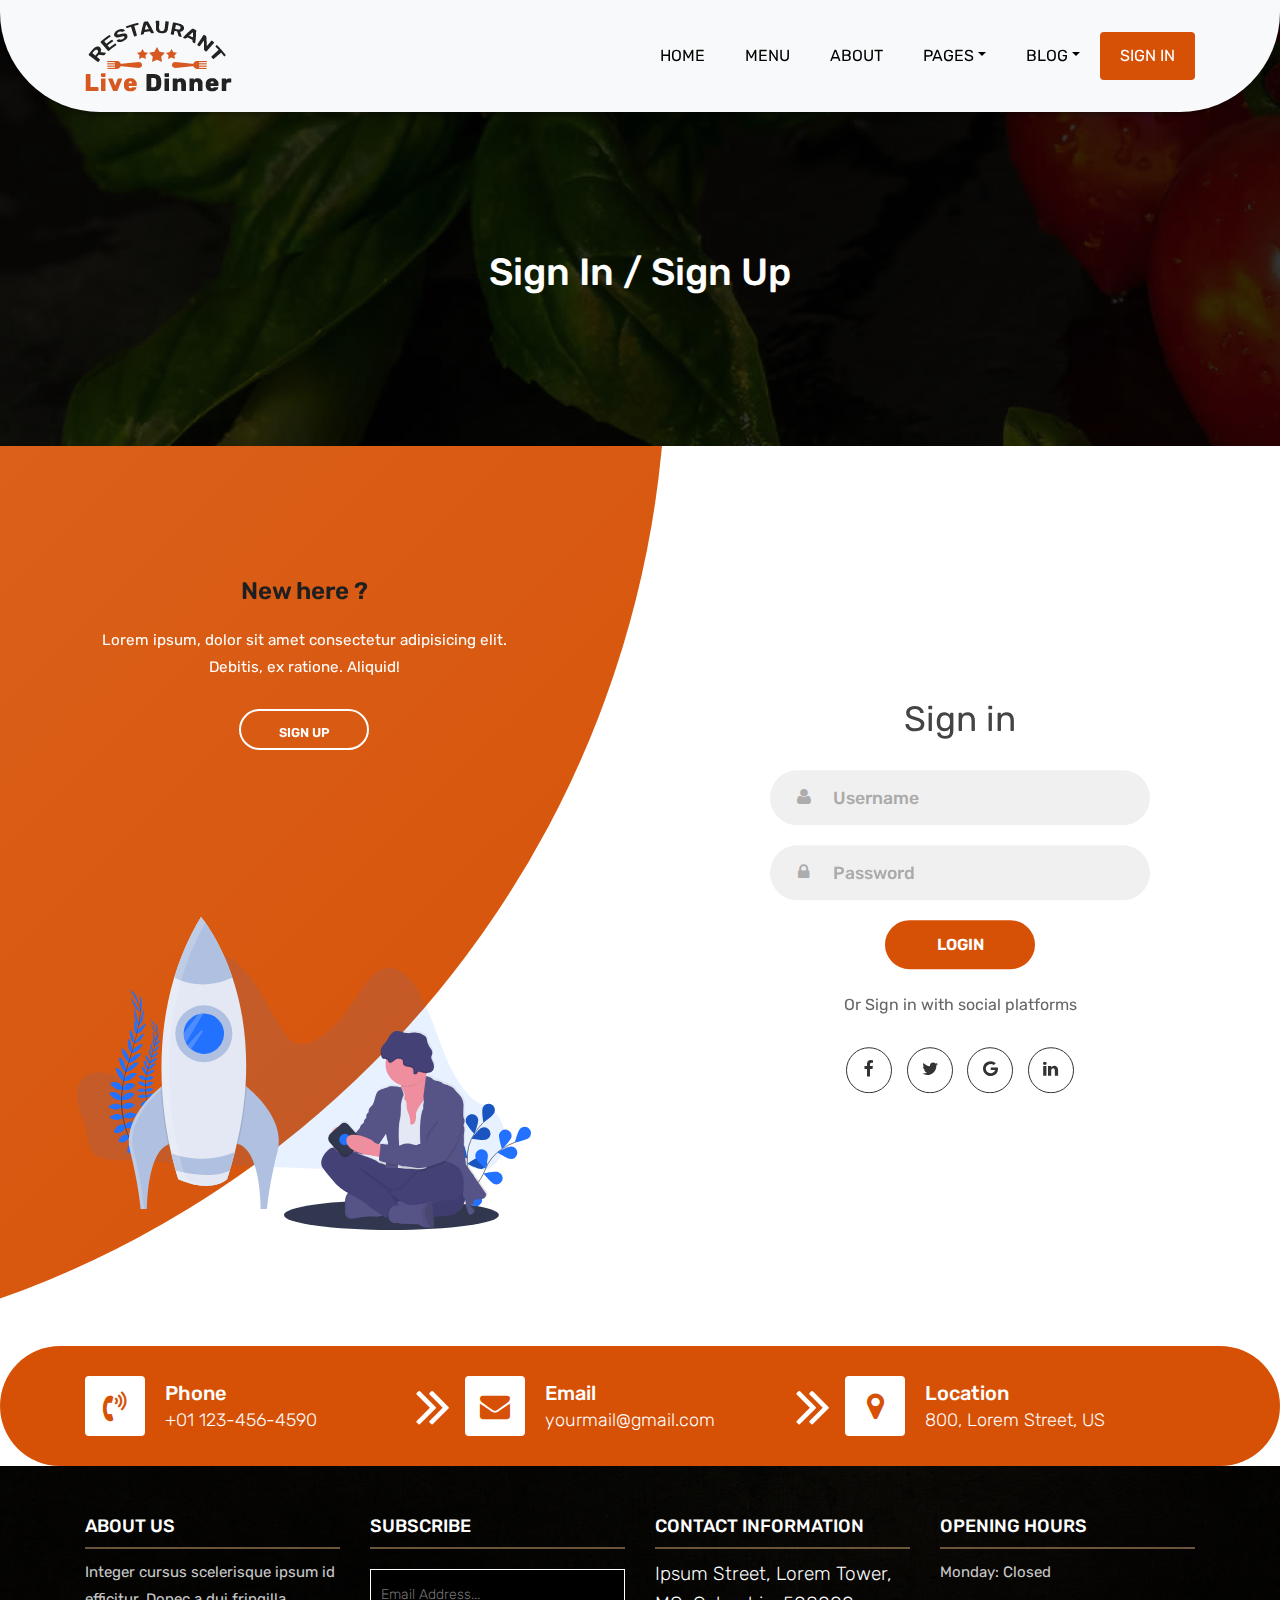
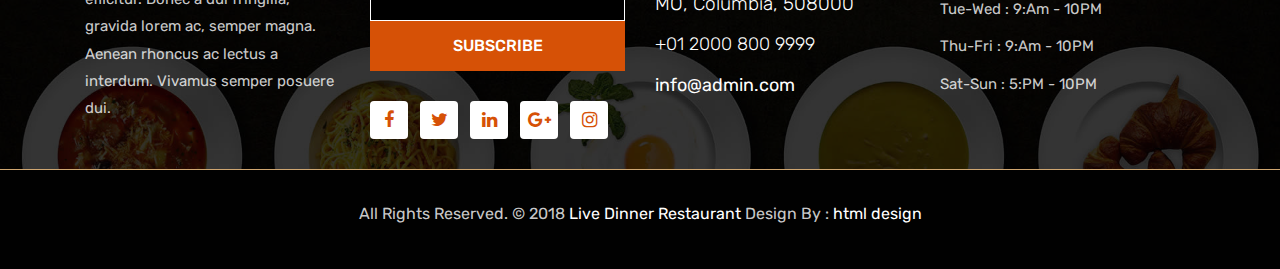
<file: contact.html>
<!DOCTYPE html>
<html lang="en">
<!-- Basic -->

<head>
	<meta charset="utf-8">
	<meta http-equiv="X-UA-Compatible" content="IE=edge">

	<!-- Mobile Metas -->
	<meta name="viewport" content="width=device-width, initial-scale=1">

	<!-- Site Metas -->
	<title>Live Dinner Restaurant - Responsive HTML5 Template</title>
	<meta name="keywords" content="">
	<meta name="description" content="">
	<meta name="author" content="">

	<!-- Site Icons -->
	<link rel="shortcut icon" href="images/favicon.ico" type="image/x-icon">
	<link rel="apple-touch-icon" href="images/apple-touch-icon.png">

	<!-- Bootstrap CSS -->
	<link rel="stylesheet" href="css/bootstrap.min.css">
	<!-- Site CSS -->
	<link rel="stylesheet" href="css/style.css">
	<!-- Responsive CSS -->
	<link rel="stylesheet" href="css/responsive.css">
	<!-- Custom CSS -->
	<link rel="stylesheet" href="css/custom.css">

	<!--[if lt IE 9]>
      <script src="https://oss.maxcdn.com/libs/html5shiv/3.7.0/html5shiv.js"></script>
      <script src="https://oss.maxcdn.com/libs/respond.js/1.4.2/respond.min.js"></script>
    <![endif]-->

	<!-- CSS -->
	<style>
		.container-form {
			position: relative;
			width: 100%;
			background-color: #fff;
			min-height: 100vh;
			overflow: hidden;
		}

		.forms-container {
			position: absolute;
			width: 100%;
			height: 100%;
			top: 0;
			left: 0;
		}

		.signin-signup {
			position: absolute;
			top: 50%;
			transform: translate(-50%, -50%);
			left: 75%;
			width: 50%;
			transition: 1s 0.7s ease-in-out;
			display: grid;
			grid-template-columns: 1fr;
			z-index: 5;
		}

		form {
			display: flex;
			align-items: center;
			justify-content: center;
			flex-direction: column;
			padding: 0rem 5rem;
			transition: all 0.2s 0.7s;
			overflow: hidden;
			grid-column: 1 / 2;
			grid-row: 1 / 2;
		}

		form.sign-up-form {
			opacity: 0;
			z-index: 1;
		}

		form.sign-in-form {
			z-index: 2;
		}

		.title {
			font-size: 2.2rem;
			color: #444;
			margin-bottom: 10px;
		}

		.input-field {
			max-width: 380px;
			width: 100%;
			background-color: #f0f0f0;
			margin: 10px 0;
			height: 55px;
			border-radius: 55px;
			display: grid;
			grid-template-columns: 15% 85%;
			padding: 0 0.4rem;
			position: relative;
		}

		.input-field i {
			text-align: center;
			line-height: 55px;
			color: #acacac;
			transition: 0.5s;
			font-size: 1.1rem;
		}

		.input-field input {
			background: none;
			outline: none;
			border: none;
			line-height: 1;
			font-weight: 600;
			font-size: 1.1rem;
			color: #333;
		}

		.input-field input::placeholder {
			color: #aaa;
			font-weight: 500;
		}

		.social-text {
			padding: 0.7rem 0;
			font-size: 1rem;
		}

		.social-media {
			display: flex;
			justify-content: center;
		}

		.social-icon {
			height: 46px;
			width: 46px;
			display: flex;
			justify-content: center;
			align-items: center;
			margin: 0 0.45rem;
			color: #333;
			border-radius: 50%;
			border: 1px solid #333;
			text-decoration: none;
			font-size: 1.1rem;
			transition: 0.3s;
		}

		.social-icon:hover {
			color: #d65106;
			border-color: #d65106;
		}

		.btn {
			width: 150px;
			background-color: #d65106;
			border: none;
			outline: none;
			height: 49px;
			border-radius: 49px;
			color: #fff;
			text-transform: uppercase;
			font-weight: 600;
			margin: 10px 0;
			cursor: pointer;
			transition: 0.5s;
		}

		.btn:hover {
			background-color: #d65106;
		}

		.panels-container {
			position: absolute;
			height: 100%;
			width: 100%;
			top: 0;
			left: 0;
			display: grid;
			grid-template-columns: repeat(2, 1fr);
		}

		.container-form:before {
			content: "";
			position: absolute;
			height: 2000px;
			width: 2000px;
			top: -10%;
			right: 48%;
			transform: translateY(-50%);
			background-image: linear-gradient(-45deg, #d65106 0%, #e27739 100%);
			transition: 1.8s ease-in-out;
			border-radius: 50%;
			z-index: 6;
		}

		.image {
			width: 100%;
			transition: transform 1.1s ease-in-out;
			transition-delay: 0.4s;
		}

		.panel {
			display: flex;
			flex-direction: column;
			align-items: flex-end;
			justify-content: space-around;
			text-align: center;
			z-index: 6;
		}

		.left-panel {
			pointer-events: all;
			padding: 3rem 17% 2rem 12%;
		}

		.right-panel {
			pointer-events: none;
			padding: 3rem 12% 2rem 17%;
		}

		.panel .content {
			color: #fff;
			transition: transform 0.9s ease-in-out;
			transition-delay: 0.6s;
		}

		.panel h3 {
			font-weight: 600;
			line-height: 1;
			font-size: 1.5rem;
		}

		.panel p {
			font-size: 0.95rem;
			padding: 0.7rem 0;
		}

		.btn.transparent {
			margin: 0;
			background: none;
			border: 2px solid #fff;
			width: 130px;
			height: 41px;
			font-weight: 600;
			font-size: 0.8rem;
		}

		.right-panel .image,
		.right-panel .content {
			transform: translateX(800px);
		}

		/* ANIMATION */

		.container-form.sign-up-mode:before {
			transform: translate(100%, -50%);
			right: 52%;
		}

		.container-form.sign-up-mode .left-panel .image,
		.container-form.sign-up-mode .left-panel .content {
			transform: translateX(-800px);
		}

		.container-form.sign-up-mode .signin-signup {
			left: 25%;
		}

		.container-form.sign-up-mode form.sign-up-form {
			opacity: 1;
			z-index: 2;
		}

		.container-form.sign-up-mode form.sign-in-form {
			opacity: 0;
			z-index: 1;
		}

		.container-form.sign-up-mode .right-panel .image,
		.container-form.sign-up-mode .right-panel .content {
			transform: translateX(0%);
		}

		.container-form.sign-up-mode .left-panel {
			pointer-events: none;
		}

		.container-form.sign-up-mode .right-panel {
			pointer-events: all;
		}

		@media (max-width: 570px) {
			form {
				padding: 0 1.5rem;
			}

			.image {
				display: none;
			}

			.panel .content {
				padding: 0.5rem 1rem;
			}

			.container-form {
				padding: 1.5rem;
			}

			.container-form:before {
				bottom: 72%;
				left: 50%;
			}

			.container-form.sign-up-mode:before {
				bottom: 28%;
				left: 50%;
			}
		}
	</style>

</head>

<body>
	<!-- Start header -->
	<header class="top-navbar">
		<nav class="navbar navbar-expand-lg navbar-light bg-light">
			<div class="container">
				<a class="navbar-brand" href="index.html">
					<img src="images/logo.png" alt="" />
				</a>
				<button class="navbar-toggler" type="button" data-toggle="collapse" data-target="#navbars-rs-food"
					aria-controls="navbars-rs-food" aria-expanded="false" aria-label="Toggle navigation">
					<span class="navbar-toggler-icon"></span>
				</button>
				<div class="collapse navbar-collapse" id="navbars-rs-food">
					<ul class="navbar-nav ml-auto">
						<li class="nav-item"><a class="nav-link" href="index.html">Home</a></li>
						<li class="nav-item"><a class="nav-link" href="menu.html">Menu</a></li>
						<li class="nav-item"><a class="nav-link" href="about.html">About</a></li>
						<li class="nav-item dropdown">
							<a class="nav-link dropdown-toggle" href="#" id="dropdown-a"
								data-toggle="dropdown">Pages</a>
							<div class="dropdown-menu" aria-labelledby="dropdown-a">
								<a class="dropdown-item" href="reservation.html">Reservation</a>
								<a class="dropdown-item" href="stuff.html">Stuff</a>
								<a class="dropdown-item" href="gallery.html">Gallery</a>
							</div>
						</li>
						<li class="nav-item dropdown">
							<a class="nav-link dropdown-toggle" href="#" id="dropdown-a" data-toggle="dropdown">Blog</a>
							<div class="dropdown-menu" aria-labelledby="dropdown-a">
								<a class="dropdown-item" href="blog.html">blog</a>
								<a class="dropdown-item" href="blog-details.html">blog Single</a>
							</div>
						</li>
						<li class="nav-item active"><a class="nav-link" href="contact.html">Sign In</a></li>
					</ul>
				</div>
			</div>
		</nav>
	</header>
	<!-- End header -->

	<!-- Start All Pages -->
	<div class="all-page-title page-breadcrumb">
		<div class="container text-center">
			<div class="row">
				<div class="col-lg-12">
					<h1>Sign In / Sign Up</h1>
				</div>
			</div>
		</div>
	</div>
	<!-- End All Pages -->

	<!-- Start Contact -->
	<div class="container-form">
		<div class="forms-container">
			<div class="signin-signup">
				<form action="#" class="sign-in-form">
					<h2 class="title">Sign in</h2>
					<div class="input-field">
						<i class="fa fa-user"></i>
						<input type="text" placeholder="Username" />
					</div>
					<div class="input-field">
						<i class="fa fa-lock"></i>
						<input type="password" placeholder="Password" />
					</div>
					<input type="submit" value="Login" class="btn solid" />
					<p class="social-text">Or Sign in with social platforms</p>
					<div class="social-media">
						<a href="#" class="social-icon">
							<i class="fa fa-facebook-f"></i>
						</a>
						<a href="#" class="social-icon">
							<i class="fa fa-twitter"></i>
						</a>
						<a href="#" class="social-icon">
							<i class="fa fa-google"></i>
						</a>
						<a href="#" class="social-icon">
							<i class="fa fa-linkedin"></i>
						</a>
					</div>
				</form>
				<form action="#" class="sign-up-form">
					<h2 class="title">Sign up</h2>
					<div class="input-field">
						<i class="fa fa-user"></i>
						<input type="text" placeholder="Username" />
					</div>
					<div class="input-field">
						<i class="fa fa-envelope"></i>
						<input type="email" placeholder="Email" />
					</div>
					<div class="input-field">
						<i class="fa fa-lock"></i>
						<input type="password" placeholder="Password" />
					</div>
					<input type="submit" class="btn" value="Sign up" />
					<p class="social-text">Or Sign up with social platforms</p>
					<div class="social-media">
						<a href="#" class="social-icon">
							<i class="fa fa-facebook-f"></i>
						</a>
						<a href="#" class="social-icon">
							<i class="fa fa-twitter"></i>
						</a>
						<a href="#" class="social-icon">
							<i class="fa fa-google"></i>
						</a>
						<a href="#" class="social-icon">
							<i class="fa fa-linkedin"></i>
						</a>
					</div>
				</form>
			</div>
		</div>

		<div class="panels-container">
			<div class="panel left-panel">
				<div class="content">
					<h3>New here ?</h3>
					<p>
						Lorem ipsum, dolor sit amet consectetur adipisicing elit. Debitis,
						ex ratione. Aliquid!
					</p>
					<button class="btn transparent" id="sign-up-btn">
						Sign up
					</button>
				</div>
				<img src="images/log.svg" class="image" alt="" />
			</div>
			<div class="panel right-panel">
				<div class="content">
					<h3>One of us ?</h3>
					<p>
						Lorem ipsum dolor sit amet consectetur adipisicing elit. Nostrum
						laboriosam ad deleniti.
					</p>
					<button class="btn transparent" id="sign-in-btn">
						Sign in
					</button>
				</div>
				<img src="images/register.svg" class="image" alt="" />
			</div>
		</div>
	</div>

	<!-- End Contact -->

	<!-- Start Contact info -->
	<div class="contact-imfo-box">
		<div class="container">
			<div class="row">
				<div class="col-md-4 arrow-right">
					<i class="fa fa-volume-control-phone"></i>
					<div class="overflow-hidden">
						<h4>Phone</h4>
						<p class="lead">
							+01 123-456-4590
						</p>
					</div>
				</div>
				<div class="col-md-4 arrow-right">
					<i class="fa fa-envelope"></i>
					<div class="overflow-hidden">
						<h4>Email</h4>
						<p class="lead">
							yourmail@gmail.com
						</p>
					</div>
				</div>
				<div class="col-md-4">
					<i class="fa fa-map-marker"></i>
					<div class="overflow-hidden">
						<h4>Location</h4>
						<p class="lead">
							800, Lorem Street, US
						</p>
					</div>
				</div>
			</div>
		</div>
	</div>
	<!-- End Contact info -->

	<!-- Start Footer -->
	<footer class="footer-area bg-f">
		<div class="container">
			<div class="row">
				<div class="col-lg-3 col-md-6">
					<h3>About Us</h3>
					<p>Integer cursus scelerisque ipsum id efficitur. Donec a dui fringilla, gravida lorem ac, semper
						magna. Aenean rhoncus ac lectus a interdum. Vivamus semper posuere dui.</p>
				</div>
				<div class="col-lg-3 col-md-6">
					<h3>Subscribe</h3>
					<div class="subscribe_form">
						<form class="subscribe_form">
							<input name="EMAIL" id="subs-email" class="form_input" placeholder="Email Address..."
								type="email">
							<button type="submit" class="submit">SUBSCRIBE</button>
							<div class="clearfix"></div>
						</form>
					</div>
					<ul class="list-inline f-social">
						<li class="list-inline-item"><a href="#"><i class="fa fa-facebook" aria-hidden="true"></i></a>
						</li>
						<li class="list-inline-item"><a href="#"><i class="fa fa-twitter" aria-hidden="true"></i></a>
						</li>
						<li class="list-inline-item"><a href="#"><i class="fa fa-linkedin" aria-hidden="true"></i></a>
						</li>
						<li class="list-inline-item"><a href="#"><i class="fa fa-google-plus"
									aria-hidden="true"></i></a></li>
						<li class="list-inline-item"><a href="#"><i class="fa fa-instagram" aria-hidden="true"></i></a>
						</li>
					</ul>
				</div>
				<div class="col-lg-3 col-md-6">
					<h3>Contact information</h3>
					<p class="lead">Ipsum Street, Lorem Tower, MO, Columbia, 508000</p>
					<p class="lead"><a href="#">+01 2000 800 9999</a></p>
					<p><a href="#"> info@admin.com</a></p>
				</div>
				<div class="col-lg-3 col-md-6">
					<h3>Opening hours</h3>
					<p><span class="text-color">Monday: </span>Closed</p>
					<p><span class="text-color">Tue-Wed :</span> 9:Am - 10PM</p>
					<p><span class="text-color">Thu-Fri :</span> 9:Am - 10PM</p>
					<p><span class="text-color">Sat-Sun :</span> 5:PM - 10PM</p>
				</div>
			</div>
		</div>

		<div class="copyright">
			<div class="container">
				<div class="row">
					<div class="col-lg-12">
						<p class="company-name">All Rights Reserved. &copy; 2018 <a href="#">Live Dinner Restaurant</a>
							Design By :
							<a href="https://html.design/">html design</a></p>
					</div>
				</div>
			</div>
		</div>

	</footer>
	<!-- End Footer -->

	<a href="#" id="back-to-top" title="Back to top" style="display: none;"><i class="fa fa-paper-plane-o"
			aria-hidden="true"></i></a>

	<!-- ALL JS FILES -->
	<script src="js/jquery-3.2.1.min.js"></script>
	<script src="js/popper.min.js"></script>
	<script src="js/bootstrap.min.js"></script>
	<!-- ALL PLUGINS -->

	<script src="js/jquery.superslides.min.js"></script>
	<script src="js/images-loded.min.js"></script>
	<script src="js/isotope.min.js"></script>
	<script src="js/baguetteBox.min.js"></script>
	<script src="js/jquery.mapify.js"></script>
	<script src="js/form-validator.min.js"></script>
	<script src="js/contact-form-script.js"></script>
	<script src="js/custom.js"></script>
	<script>
		const sign_in_btn = document.querySelector("#sign-in-btn");
		const sign_up_btn = document.querySelector("#sign-up-btn");
		const container = document.querySelector(".container-form");

		sign_up_btn.addEventListener("click", () => {
			container.classList.add("sign-up-mode");
		});

		sign_in_btn.addEventListener("click", () => {
			container.classList.remove("sign-up-mode");
		});
	</script>
</body>

</html>
</file>
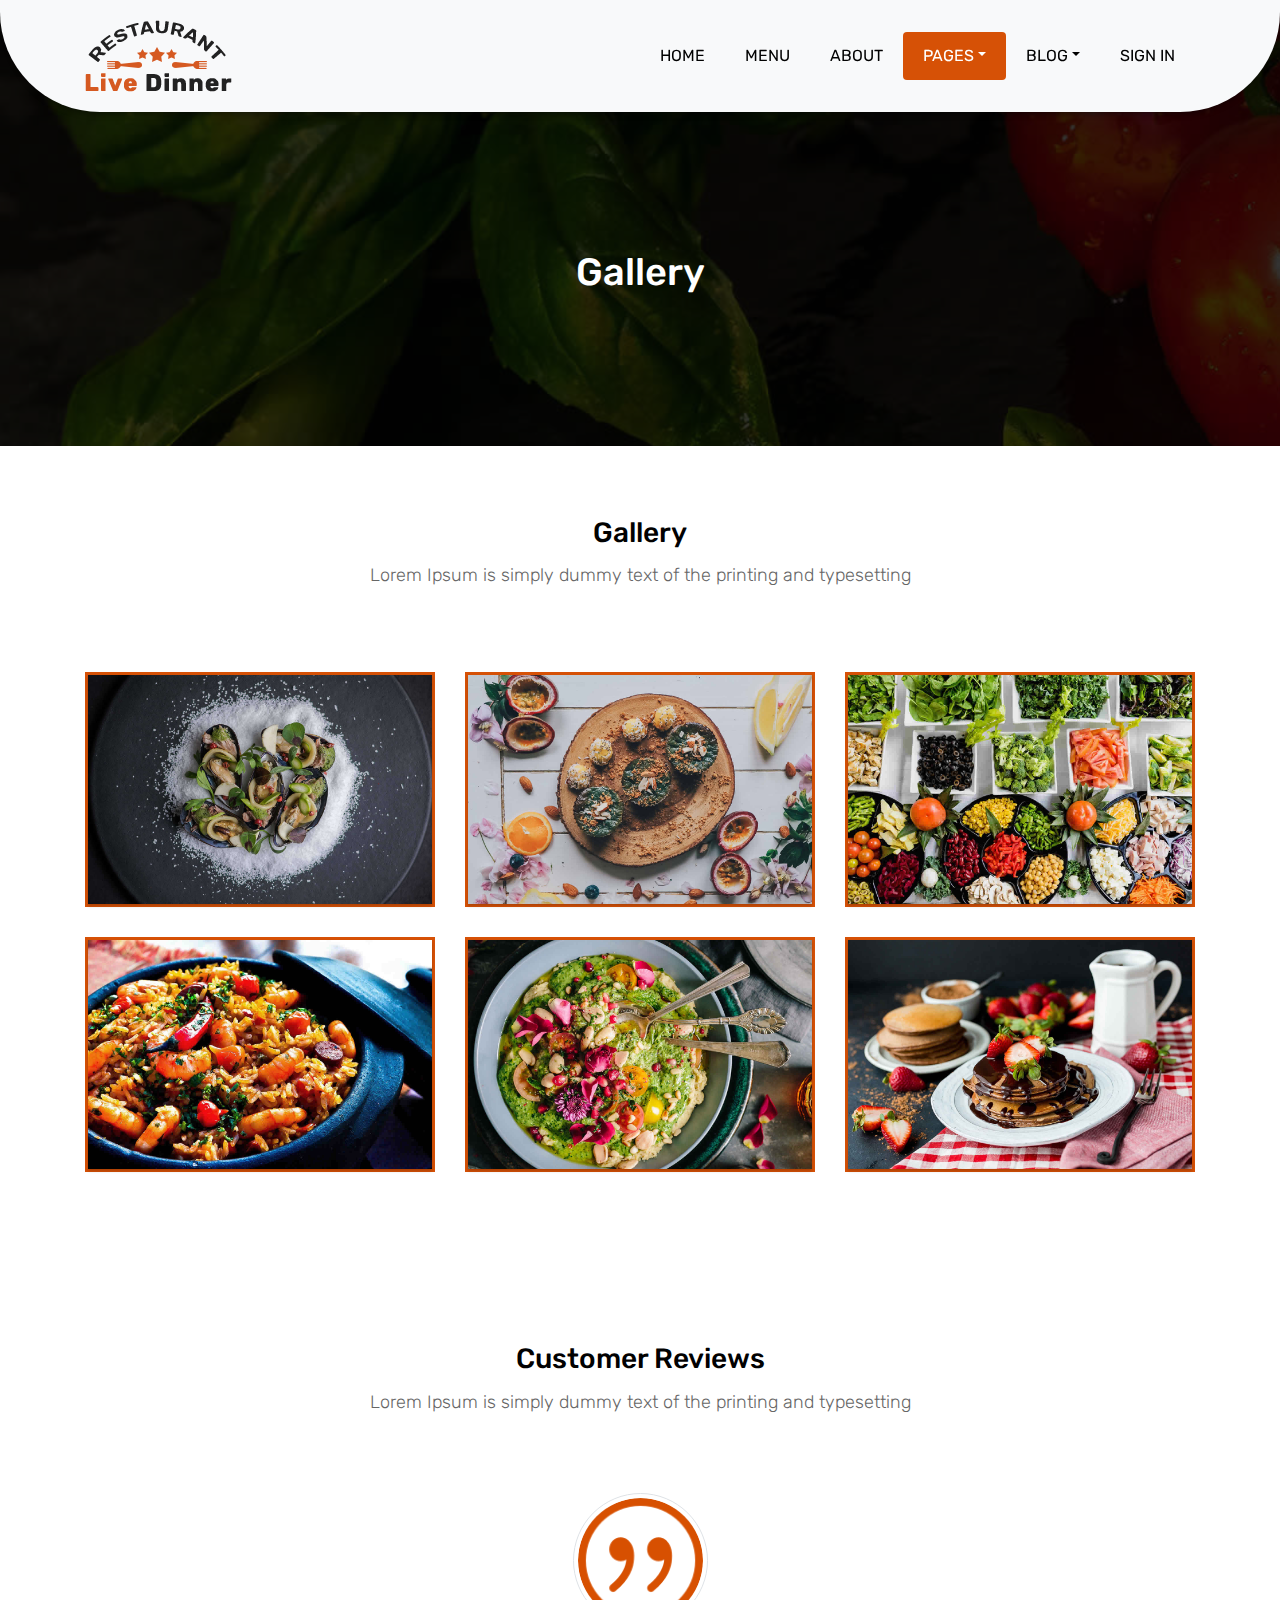
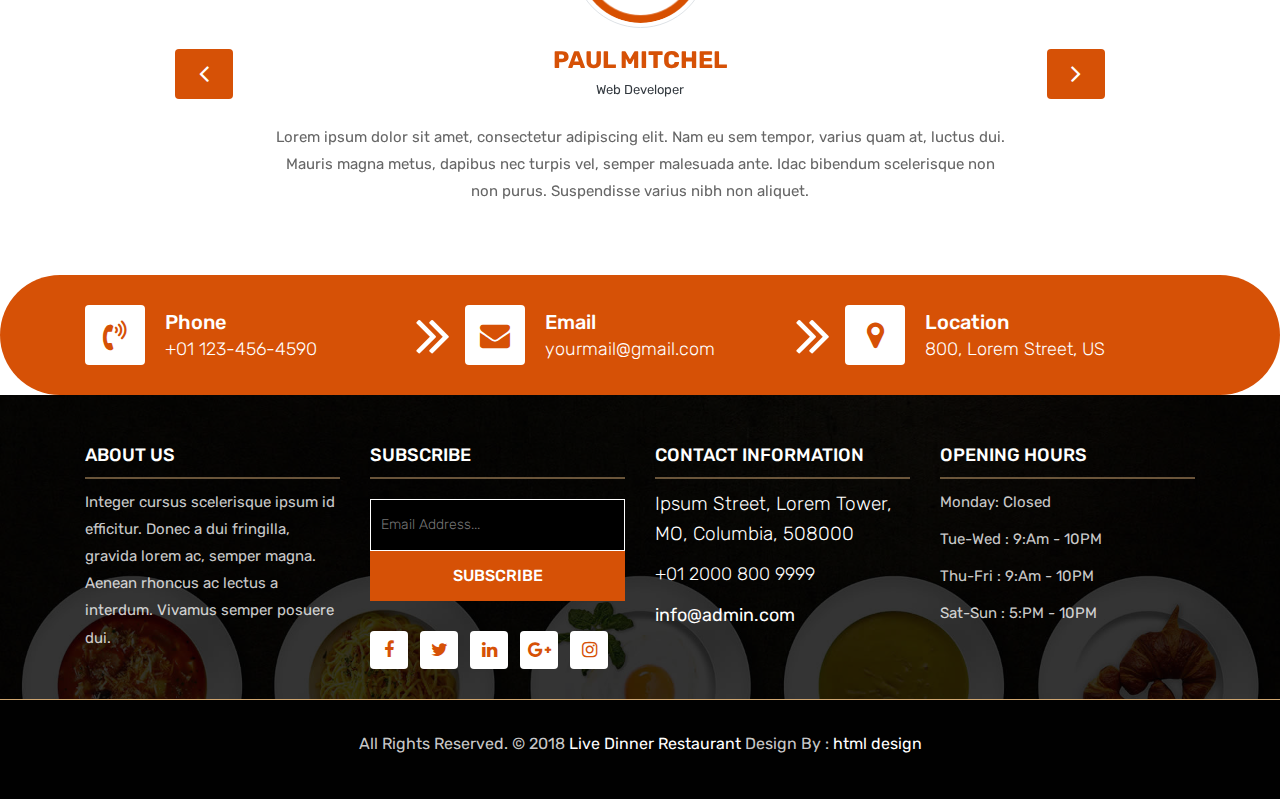
<file: gallery.html>
<!DOCTYPE html>
<html lang="en"><!-- Basic -->
<head>
	<meta charset="utf-8">
    <meta http-equiv="X-UA-Compatible" content="IE=edge">   
   
    <!-- Mobile Metas -->
    <meta name="viewport" content="width=device-width, initial-scale=1">
 
     <!-- Site Metas -->
    <title>Live Dinner Restaurant - Responsive HTML5 Template</title>  
    <meta name="keywords" content="">
    <meta name="description" content="">
    <meta name="author" content="">

    <!-- Site Icons -->
    <link rel="shortcut icon" href="images/favicon.ico" type="image/x-icon">
    <link rel="apple-touch-icon" href="images/apple-touch-icon.png">

    <!-- Bootstrap CSS -->
    <link rel="stylesheet" href="css/bootstrap.min.css">    
	<!-- Site CSS -->
    <link rel="stylesheet" href="css/style.css">    
    <!-- Responsive CSS -->
    <link rel="stylesheet" href="css/responsive.css">
    <!-- Custom CSS -->
    <link rel="stylesheet" href="css/custom.css">

    <!--[if lt IE 9]>
      <script src="https://oss.maxcdn.com/libs/html5shiv/3.7.0/html5shiv.js"></script>
      <script src="https://oss.maxcdn.com/libs/respond.js/1.4.2/respond.min.js"></script>
    <![endif]-->

</head>

<body>
	<!-- Start header -->
	<header class="top-navbar">
		<nav class="navbar navbar-expand-lg navbar-light bg-light">
			<div class="container">
				<a class="navbar-brand" href="index.html">
					<img src="images/logo.png" alt="" />
				</a>
				<button class="navbar-toggler" type="button" data-toggle="collapse" data-target="#navbars-rs-food" aria-controls="navbars-rs-food" aria-expanded="false" aria-label="Toggle navigation">
				  <span class="navbar-toggler-icon"></span>
				</button>
				<div class="collapse navbar-collapse" id="navbars-rs-food">
					<ul class="navbar-nav ml-auto">
						<li class="nav-item"><a class="nav-link" href="index.html">Home</a></li>
						<li class="nav-item"><a class="nav-link" href="menu.html">Menu</a></li>
						<li class="nav-item"><a class="nav-link" href="about.html">About</a></li>
						<li class="nav-item active dropdown">
							<a class="nav-link dropdown-toggle" href="#" id="dropdown-a" data-toggle="dropdown">Pages</a>
							<div class="dropdown-menu" aria-labelledby="dropdown-a">
								<a class="dropdown-item" href="reservation.html">Reservation</a>
								<a class="dropdown-item" href="stuff.html">Stuff</a>
								<a class="dropdown-item" href="gallery.html">Gallery</a>
							</div>
						</li>
						<li class="nav-item dropdown">
							<a class="nav-link dropdown-toggle" href="#" id="dropdown-a" data-toggle="dropdown">Blog</a>
							<div class="dropdown-menu" aria-labelledby="dropdown-a">
								<a class="dropdown-item" href="blog.html">blog</a>
								<a class="dropdown-item" href="blog-details.html">blog Single</a>
							</div>
						</li>
						<li class="nav-item"><a class="nav-link" href="contact.html">Sign In</a></li>
					</ul>
				</div>
			</div>
		</nav>
	</header>
	<!-- End header -->
	
	<!-- Start All Pages -->
	<div class="all-page-title page-breadcrumb">
		<div class="container text-center">
			<div class="row">
				<div class="col-lg-12">
					<h1>Gallery</h1>
				</div>
			</div>
		</div>
	</div>
	<!-- End All Pages -->
	
	<!-- Start Gallery -->
	<div class="gallery-box">
		<div class="container">
			<div class="row">
				<div class="col-lg-12">
					<div class="heading-title text-center">
						<h2>Gallery</h2>
						<p>Lorem Ipsum is simply dummy text of the printing and typesetting</p>
					</div>
				</div>
			</div>
			<div class="tz-gallery">
				<div class="row">
					<div class="col-sm-12 col-md-4 col-lg-4">
						<a class="lightbox" href="images/gallery-img-01.jpg">
							<img class="img-fluid" src="images/gallery-img-01.jpg" alt="Gallery Images">
						</a>
					</div>
					<div class="col-sm-6 col-md-4 col-lg-4">
						<a class="lightbox" href="images/gallery-img-02.jpg">
							<img class="img-fluid" src="images/gallery-img-02.jpg" alt="Gallery Images">
						</a>
					</div>
					<div class="col-sm-6 col-md-4 col-lg-4">
						<a class="lightbox" href="images/gallery-img-03.jpg">
							<img class="img-fluid" src="images/gallery-img-03.jpg" alt="Gallery Images">
						</a>
					</div>
					<div class="col-sm-12 col-md-4 col-lg-4">
						<a class="lightbox" href="images/gallery-img-04.jpg">
							<img class="img-fluid" src="images/gallery-img-04.jpg" alt="Gallery Images">
						</a>
					</div>
					<div class="col-sm-6 col-md-4 col-lg-4">
						<a class="lightbox" href="images/gallery-img-05.jpg">
							<img class="img-fluid" src="images/gallery-img-05.jpg" alt="Gallery Images">
						</a>
					</div> 
					<div class="col-sm-6 col-md-4 col-lg-4">
						<a class="lightbox" href="images/gallery-img-06.jpg">
							<img class="img-fluid" src="images/gallery-img-06.jpg" alt="Gallery Images">
						</a>
					</div>
				</div>
			</div>
		</div>
	</div>
	<!-- End Gallery -->
	
	<!-- Start Customer Reviews -->
	<div class="customer-reviews-box">
		<div class="container">
			<div class="row">
				<div class="col-lg-12">
					<div class="heading-title text-center">
						<h2>Customer Reviews</h2>
						<p>Lorem Ipsum is simply dummy text of the printing and typesetting</p>
					</div>
				</div>
			</div>
			<div class="row">
				<div class="col-md-8 mr-auto ml-auto text-center">
					<div id="reviews" class="carousel slide" data-ride="carousel">
						<div class="carousel-inner mt-4">
							<div class="carousel-item text-center active">
								<div class="img-box p-1 border rounded-circle m-auto">
									<img class="d-block w-100 rounded-circle" src="images/quotations-button.png" alt="">
								</div>
								<h5 class="mt-4 mb-0"><strong class="text-warning text-uppercase">Paul Mitchel</strong></h5>
								<h6 class="text-dark m-0">Web Developer</h6>
								<p class="m-0 pt-3">Lorem ipsum dolor sit amet, consectetur adipiscing elit. Nam eu sem tempor, varius quam at, luctus dui. Mauris magna metus, dapibus nec turpis vel, semper malesuada ante. Idac bibendum scelerisque non non purus. Suspendisse varius nibh non aliquet.</p>
							</div>
							<div class="carousel-item text-center">
								<div class="img-box p-1 border rounded-circle m-auto">
									<img class="d-block w-100 rounded-circle" src="images/quotations-button.png" alt="">
								</div>
								<h5 class="mt-4 mb-0"><strong class="text-warning text-uppercase">Steve Fonsi</strong></h5>
								<h6 class="text-dark m-0">Web Designer</h6>
								<p class="m-0 pt-3">Lorem ipsum dolor sit amet, consectetur adipiscing elit. Nam eu sem tempor, varius quam at, luctus dui. Mauris magna metus, dapibus nec turpis vel, semper malesuada ante. Idac bibendum scelerisque non non purus. Suspendisse varius nibh non aliquet.</p>
							</div>
							<div class="carousel-item text-center">
								<div class="img-box p-1 border rounded-circle m-auto">
									<img class="d-block w-100 rounded-circle" src="images/quotations-button.png" alt="">
								</div>
								<h5 class="mt-4 mb-0"><strong class="text-warning text-uppercase">Daniel vebar</strong></h5>
								<h6 class="text-dark m-0">Seo Analyst</h6>
								<p class="m-0 pt-3">Lorem ipsum dolor sit amet, consectetur adipiscing elit. Nam eu sem tempor, varius quam at, luctus dui. Mauris magna metus, dapibus nec turpis vel, semper malesuada ante. Idac bibendum scelerisque non non purus. Suspendisse varius nibh non aliquet.</p>
							</div>
						</div>
						<a class="carousel-control-prev" href="#reviews" role="button" data-slide="prev">
							<i class="fa fa-angle-left" aria-hidden="true"></i>
							<span class="sr-only">Previous</span>
						</a>
						<a class="carousel-control-next" href="#reviews" role="button" data-slide="next">
							<i class="fa fa-angle-right" aria-hidden="true"></i>
							<span class="sr-only">Next</span>
						</a>
                    </div>
				</div>
			</div>
		</div>
	</div>
	<!-- End Customer Reviews -->
	
	<!-- Start Contact info -->
	<div class="contact-imfo-box">
		<div class="container">
			<div class="row">
				<div class="col-md-4 arrow-right">
					<i class="fa fa-volume-control-phone"></i>
					<div class="overflow-hidden">
						<h4>Phone</h4>
						<p class="lead">
							+01 123-456-4590
						</p>
					</div>
				</div>
				<div class="col-md-4 arrow-right">
					<i class="fa fa-envelope"></i>
					<div class="overflow-hidden">
						<h4>Email</h4>
						<p class="lead">
							yourmail@gmail.com
						</p>
					</div>
				</div>
				<div class="col-md-4">
					<i class="fa fa-map-marker"></i>
					<div class="overflow-hidden">
						<h4>Location</h4>
						<p class="lead">
							800, Lorem Street, US
						</p>
					</div>
				</div>
			</div>
		</div>
	</div>
	<!-- End Contact info -->
	
	<!-- Start Footer -->
	<footer class="footer-area bg-f">
		<div class="container">
			<div class="row">
				<div class="col-lg-3 col-md-6">
					<h3>About Us</h3>
					<p>Integer cursus scelerisque ipsum id efficitur. Donec a dui fringilla, gravida lorem ac, semper magna. Aenean rhoncus ac lectus a interdum. Vivamus semper posuere dui.</p>
				</div>
				<div class="col-lg-3 col-md-6">
					<h3>Subscribe</h3>
					<div class="subscribe_form">
						<form class="subscribe_form">
							<input name="EMAIL" id="subs-email" class="form_input" placeholder="Email Address..." type="email">
							<button type="submit" class="submit">SUBSCRIBE</button>
							<div class="clearfix"></div>
						</form>
					</div>
					<ul class="list-inline f-social">
						<li class="list-inline-item"><a href="#"><i class="fa fa-facebook" aria-hidden="true"></i></a></li>
						<li class="list-inline-item"><a href="#"><i class="fa fa-twitter" aria-hidden="true"></i></a></li>
						<li class="list-inline-item"><a href="#"><i class="fa fa-linkedin" aria-hidden="true"></i></a></li>
						<li class="list-inline-item"><a href="#"><i class="fa fa-google-plus" aria-hidden="true"></i></a></li>
						<li class="list-inline-item"><a href="#"><i class="fa fa-instagram" aria-hidden="true"></i></a></li>
					</ul>
				</div>
				<div class="col-lg-3 col-md-6">
					<h3>Contact information</h3>
					<p class="lead">Ipsum Street, Lorem Tower, MO, Columbia, 508000</p>
					<p class="lead"><a href="#">+01 2000 800 9999</a></p>
					<p><a href="#"> info@admin.com</a></p>
				</div>
				<div class="col-lg-3 col-md-6">
					<h3>Opening hours</h3>
					<p><span class="text-color">Monday: </span>Closed</p>
					<p><span class="text-color">Tue-Wed :</span> 9:Am - 10PM</p>
					<p><span class="text-color">Thu-Fri :</span> 9:Am - 10PM</p>
					<p><span class="text-color">Sat-Sun :</span> 5:PM - 10PM</p>
				</div>
			</div>
		</div>
		
		<div class="copyright">
			<div class="container">
				<div class="row">
					<div class="col-lg-12">
						<p class="company-name">All Rights Reserved. &copy; 2018 <a href="#">Live Dinner Restaurant</a> Design By : 
					<a href="https://html.design/">html design</a></p>
					</div>
				</div>
			</div>
		</div>
		
	</footer>
	<!-- End Footer -->
	
	<a href="#" id="back-to-top" title="Back to top" style="display: none;"><i class="fa fa-paper-plane-o" aria-hidden="true"></i></a>

	<!-- ALL JS FILES -->
	<script src="js/jquery-3.2.1.min.js"></script>
	<script src="js/popper.min.js"></script>
	<script src="js/bootstrap.min.js"></script>
    <!-- ALL PLUGINS -->
	<script src="js/jquery.superslides.min.js"></script>
	<script src="js/images-loded.min.js"></script>
	<script src="js/isotope.min.js"></script>
	<script src="js/baguetteBox.min.js"></script>
	<script src="js/form-validator.min.js"></script>
    <script src="js/contact-form-script.js"></script>
    <script src="js/custom.js"></script>
</body>
</html>
</file>
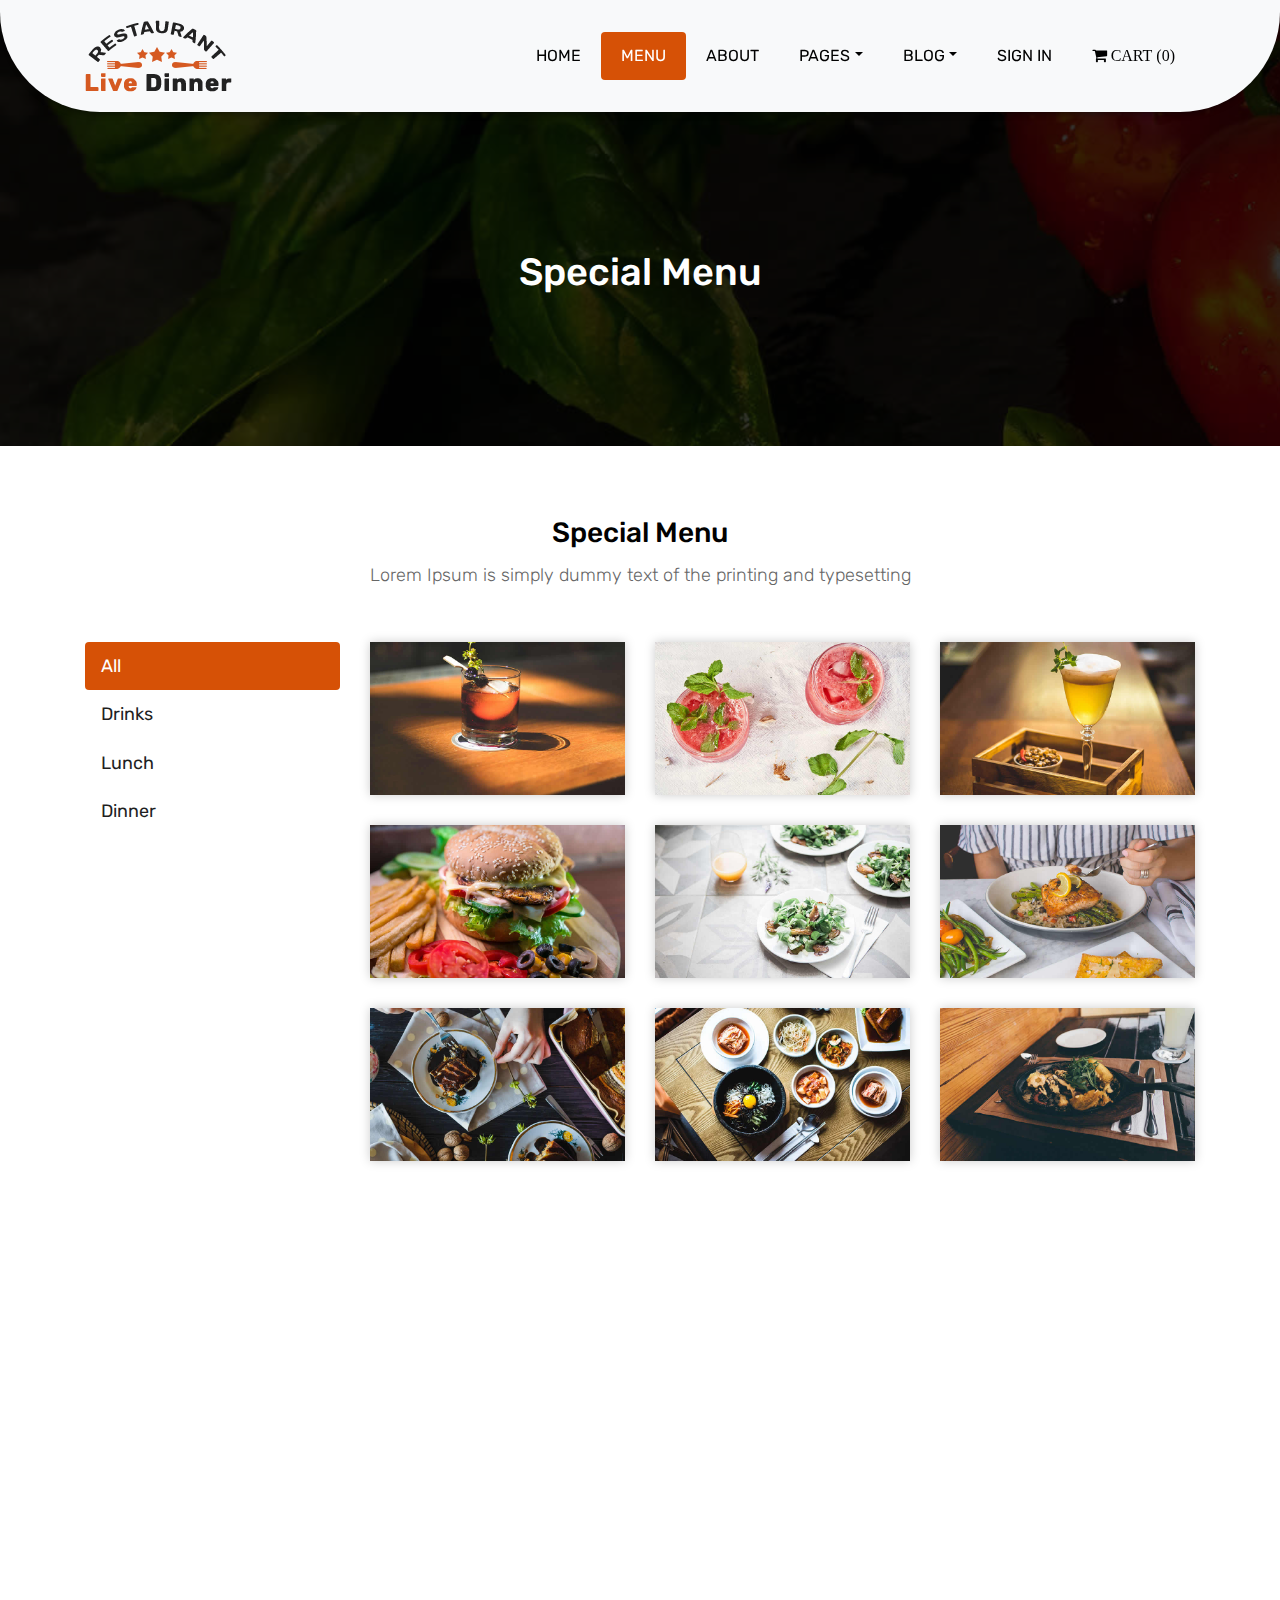
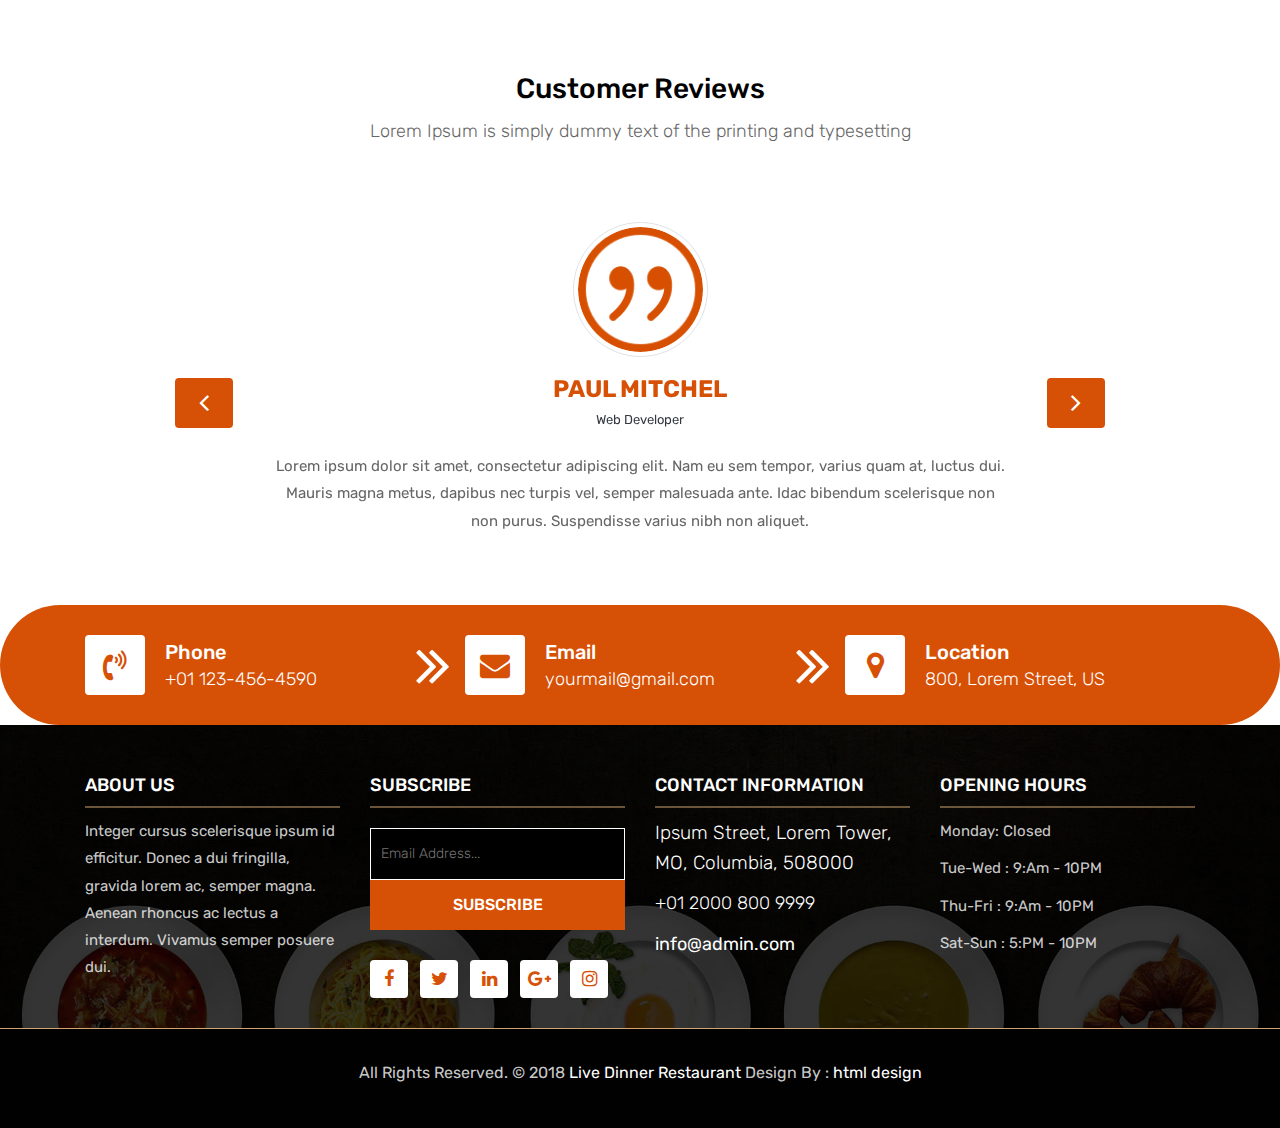
<file: menu.html>
<!DOCTYPE html>
<html lang="en">
<!-- Basic -->

<head>
	<meta charset="utf-8">
	<meta http-equiv="X-UA-Compatible" content="IE=edge">

	<!-- Mobile Metas -->
	<meta name="viewport" content="width=device-width, initial-scale=1">

	<!-- Site Metas -->
	<title>Live Dinner Restaurant - Responsive HTML5 Template</title>
	<meta name="keywords" content="">
	<meta name="description" content="">
	<meta name="author" content="">

	<!-- Site Icons -->
	<link rel="shortcut icon" href="images/favicon.ico" type="image/x-icon">
	<link rel="apple-touch-icon" href="images/apple-touch-icon.png">

	<!-- Bootstrap CSS -->
	<link rel="stylesheet" href="css/bootstrap.min.css">
	<script src="https://ajax.googleapis.com/ajax/libs/jquery/3.5.1/jquery.min.js"></script>
	<script src="https://cdnjs.cloudflare.com/ajax/libs/popper.js/1.16.0/umd/popper.min.js"></script>
	<!-- <script src="https://maxcdn.bootstrapcdn.com/bootstrap/4.5.2/js/bootstrap.min.js"></script> -->
	<!-- Site CSS -->
	<link rel="stylesheet" href="css/style.css">
	<!-- Responsive CSS -->
	<link rel="stylesheet" href="css/responsive.css">
	<!-- Custom CSS -->
	<link rel="stylesheet" href="css/custom.css">

	<!--[if lt IE 9]>
      <script src="https://oss.maxcdn.com/libs/html5shiv/3.7.0/html5shiv.js"></script>
      <script src="https://oss.maxcdn.com/libs/respond.js/1.4.2/respond.min.js"></script>
    <![endif]-->

</head>

<body>
	<!-- Start header -->
	<header class="top-navbar">
		<nav class="navbar navbar-expand-lg navbar-light bg-light">
			<div class="container">
				<a class="navbar-brand" href="index.html">
					<img src="images/logo.png" alt="" />
				</a>
				<button class="navbar-toggler" type="button" data-toggle="collapse" data-target="#navbars-rs-food"
					aria-controls="navbars-rs-food" aria-expanded="false" aria-label="Toggle navigation">
					<span class="navbar-toggler-icon"></span>
				</button>
				<div class="collapse navbar-collapse" id="navbars-rs-food">
					<ul class="navbar-nav ml-auto">
						<li class="nav-item"><a class="nav-link" href="index.html">Home</a></li>
						<li class="nav-item active"><a class="nav-link" href="menu.html">Menu</a></li>
						<li class="nav-item"><a class="nav-link" href="about.html">About</a></li>
						<li class="nav-item dropdown">
							<a class="nav-link dropdown-toggle" href="#" id="dropdown-a"
								data-toggle="dropdown">Pages</a>
							<ul class="dropdown-menu" aria-labelledby="dropdown-a">
								<li class="nav-item"><a class="dropdown-item" href="reservation.html">Reservation</a></li>
								<li class="nav-item"><a class="dropdown-item" href="stuff.html">Stuff</a></li>
								<li class="nav-item"><a class="dropdown-item" href="gallery.html">Gallery</a></li>
							</ul>
						</li>
						<li class="nav-item dropdown">
							<a class="nav-link dropdown-toggle" href="#" id="dropdown-a" data-toggle="dropdown">Blog</a>
							<div class="dropdown-menu" aria-labelledby="dropdown-a">
								<a class="dropdown-item" href="blog.html">blog</a>
								<a class="dropdown-item" href="blog-details.html">blog Single</a>
							</div>
						</li>
						<li class="nav-item"><a class="nav-link" href="contact.html">Sign In</a></li>
						<li class="nav-item"><a class="nav-link" href="#" data-toggle="modal" data-target="#cart"><i
									class="fa fa-shopping-cart"> Cart (<span class="total-count"></span>)</i></a></li>
					</ul>
				</div>
			</div>
		</nav>
	</header>
	<!-- End header -->

	<!-- Start All Pages -->
	<div class="all-page-title page-breadcrumb">
		<div class="container text-center">
			<div class="row">
				<div class="col-lg-12">
					<h1>Special Menu</h1>
				</div>
			</div>
		</div>
	</div>
	<!-- End All Pages -->

	<!-- Start Menu -->
	<div class="menu-box">
		<div class="container">
			<div class="row">
				<div class="col-lg-12">
					<div class="heading-title text-center">
						<h2>Special Menu</h2>
						<p>Lorem Ipsum is simply dummy text of the printing and typesetting</p>
					</div>
				</div>
			</div>

			<div class="row inner-menu-box">
				<div class="col-3">
					<div class="nav flex-column nav-pills" id="v-pills-tab" role="tablist" aria-orientation="vertical">
						<a class="nav-link active" id="v-pills-home-tab" data-toggle="pill" href="#v-pills-home"
							role="tab" aria-controls="v-pills-home" aria-selected="true">All</a>
						<a class="nav-link" id="v-pills-profile-tab" data-toggle="pill" href="#v-pills-profile"
							role="tab" aria-controls="v-pills-profile" aria-selected="false">Drinks</a>
						<a class="nav-link" id="v-pills-messages-tab" data-toggle="pill" href="#v-pills-messages"
							role="tab" aria-controls="v-pills-messages" aria-selected="false">Lunch</< /a>
							<a class="nav-link" id="v-pills-settings-tab" data-toggle="pill" href="#v-pills-settings"
								role="tab" aria-controls="v-pills-settings" aria-selected="false">Dinner</a>
					</div>
				</div>

				<div class="col-9">
					<div class="tab-content" id="v-pills-tabContent">
						<div class="tab-pane fade show active" id="v-pills-home" role="tabpanel"
							aria-labelledby="v-pills-home-tab">
							<div class="row">
								<div class="col-lg-4 col-md-6 special-grid drinks">
									<div class="gallery-single fix">
										<img src="images/img-01.jpg" class="img-fluid" alt="Image">
										<div class="why-text">
											<h4>Special Drinks 1</h4>
											<p>Sed id magna vitae eros sagittis euismod.</p>
											<div class="price-cart">
												<h5 class="card-text"> $7.79</h5>
												<a href="#" data-name="Special-drink1" data-price="7.79"
													class="add-to-cart">Add</a>
											</div>
										</div>
									</div>
								</div>

								<div class="col-lg-4 col-md-6 special-grid drinks">
									<div class="gallery-single fix">
										<img src="images/img-02.jpg" class="img-fluid" alt="Image">
										<div class="why-text">
											<h4>Special Drinks 2</h4>
											<p>Sed id magna vitae eros sagittis euismod.</p>
											<div class="price-cart">
												<h5 class="card-text"> $9.79</h5>
												<a href="#" data-name="Special-drink2" data-price="9.79"
													class="add-to-cart">Add</a>
											</div>
										</div>
									</div>
								</div>

								<div class="col-lg-4 col-md-6 special-grid drinks">
									<div class="gallery-single fix">
										<img src="images/img-03.jpg" class="img-fluid" alt="Image">
										<div class="why-text">
											<h4>Special Drinks 3</h4>
											<p>Sed id magna vitae eros sagittis euismod.</p>
											<div class="price-cart">
												<h5 class="card-text"> $10.79</h5>
												<a href="#" data-name="Special-drink3" data-price="10.79"
													class="add-to-cart">Add</a>
											</div>
										</div>
									</div>
								</div>

								<div class="col-lg-4 col-md-6 special-grid lunch">
									<div class="gallery-single fix">
										<img src="images/img-04.jpg" class="img-fluid" alt="Image">
										<div class="why-text">
											<h4>Special Lunch 1</h4>
											<p>Sed id magna vitae eros sagittis euismod.</p>
											<div class="price-cart">
												<h5 class="card-text"> $15.79</h5>
												<a href="#" data-name="Special-lunch1" data-price="15.79"
													class="add-to-cart">Add</a>
											</div>
										</div>
									</div>
								</div>

								<div class="col-lg-4 col-md-6 special-grid lunch">
									<div class="gallery-single fix">
										<img src="images/img-05.jpg" class="img-fluid" alt="Image">
										<div class="why-text">
											<h4>Special Lunch 2</h4>
											<p>Sed id magna vitae eros sagittis euismod.</p>
											<div class="price-cart">
												<h5 class="card-text"> $18.79</h5>
												<a href="#" data-name="Special-lunch2" data-price="18.79"
													class="add-to-cart">Add</a>
											</div>
										</div>
									</div>
								</div>

								<div class="col-lg-4 col-md-6 special-grid lunch">
									<div class="gallery-single fix">
										<img src="images/img-06.jpg" class="img-fluid" alt="Image">
										<div class="why-text">
											<h4>Special Lunch 3</h4>
											<p>Sed id magna vitae eros sagittis euismod.</p>
											<div class="price-cart">
												<h5 class="card-text"> $20.79</h5>
												<a href="#" data-name="Special-lunch3" data-price="20.79"
													class="add-to-cart">Add</a>
											</div>
										</div>
									</div>
								</div>

								<div class="col-lg-4 col-md-6 special-grid dinner">
									<div class="gallery-single fix">
										<img src="images/img-07.jpg" class="img-fluid" alt="Image">
										<div class="why-text">
											<h4>Special Dinner 1</h4>
											<p>Sed id magna vitae eros sagittis euismod.</p>
											<div class="price-cart">
												<h5 class="card-text"> $25.79</h5>
												<a href="#" data-name="Special-dinner1" data-price="25.79"
													class="add-to-cart">Add</a>
											</div>
										</div>
									</div>
								</div>

								<div class="col-lg-4 col-md-6 special-grid dinner">
									<div class="gallery-single fix">
										<img src="images/img-08.jpg" class="img-fluid" alt="Image">
										<div class="why-text">
											<h4>Special Dinner 2</h4>
											<p>Sed id magna vitae eros sagittis euismod.</p>
											<div class="price-cart">
												<h5 class="card-text"> $22.79</h5>
												<a href="#" data-name="Special-dinner2" data-price="22.79"
													class="add-to-cart">Add</a>
											</div>
										</div>
									</div>
								</div>

								<div class="col-lg-4 col-md-6 special-grid dinner">
									<div class="gallery-single fix">
										<img src="images/img-09.jpg" class="img-fluid" alt="Image">
										<div class="why-text">
											<h4>Special Dinner 3</h4>
											<p>Sed id magna vitae eros sagittis euismod.</p>
											<div class="price-cart">
												<h5 class="card-text"> $24.79</h5>
												<a href="#" data-name="Special-dinner3" data-price="24.79"
													class="add-to-cart">Add</a>
											</div>
										</div>
									</div>
								</div>
							</div>

						</div>
						<div class="tab-pane fade" id="v-pills-profile" role="tabpanel"
							aria-labelledby="v-pills-profile-tab">
							<div class="row">
								<div class="col-lg-4 col-md-6 special-grid drinks">
									<div class="gallery-single fix">
										<img src="images/img-01.jpg" class="img-fluid" alt="Image">
										<div class="why-text">
											<h4>Special Drinks 1</h4>
											<p>Sed id magna vitae eros sagittis euismod.</p>
											<div class="price-cart">
												<h5 class="card-text"> $7.79</h5>
												<a href="#" data-name="Special-drink1" data-price="7.79"
													class="add-to-cart">Add</a>
											</div>
										</div>
									</div>
								</div>

								<div class="col-lg-4 col-md-6 special-grid drinks">
									<div class="gallery-single fix">
										<img src="images/img-02.jpg" class="img-fluid" alt="Image">
										<div class="why-text">
											<h4>Special Drinks 2</h4>
											<p>Sed id magna vitae eros sagittis euismod.</p>
											<div class="price-cart">
												<h5 class="card-text"> $9.79</h5>
												<a href="#" data-name="Special-drink2" data-price="9.79"
													class="add-to-cart">Add</a>
											</div>
										</div>
									</div>
								</div>

								<div class="col-lg-4 col-md-6 special-grid drinks">
									<div class="gallery-single fix">
										<img src="images/img-03.jpg" class="img-fluid" alt="Image">
										<div class="why-text">
											<h4>Special Drinks 3</h4>
											<p>Sed id magna vitae eros sagittis euismod.</p>
											<div class="price-cart">
												<h5 class="card-text"> $10.79</h5>
												<a href="#" data-name="Special-drink3" data-price="10.79"
													class="add-to-cart">Add</a>
											</div>
										</div>
									</div>
								</div>
							</div>

						</div>
						<div class="tab-pane fade" id="v-pills-messages" role="tabpanel"
							aria-labelledby="v-pills-messages-tab">
							<div class="row">
								<div class="col-lg-4 col-md-6 special-grid lunch">
									<div class="gallery-single fix">
										<img src="images/img-04.jpg" class="img-fluid" alt="Image">
										<div class="why-text">
											<h4>Special Lunch 1</h4>
											<p>Sed id magna vitae eros sagittis euismod.</p>
											<div class="price-cart">
												<h5 class="card-text"> $15.79</h5>
												<a href="#" data-name="Special-lunch1" data-price="15.79"
													class="add-to-cart">Add</a>
											</div>
										</div>
									</div>
								</div>

								<div class="col-lg-4 col-md-6 special-grid lunch">
									<div class="gallery-single fix">
										<img src="images/img-05.jpg" class="img-fluid" alt="Image">
										<div class="why-text">
											<h4>Special Lunch 2</h4>
											<p>Sed id magna vitae eros sagittis euismod.</p>
											<div class="price-cart">
												<h5 class="card-text"> $18.79</h5>
												<a href="#" data-name="Special-lunch2" data-price="18.79"
													class="add-to-cart">Add</a>
											</div>
										</div>
									</div>
								</div>

								<div class="col-lg-4 col-md-6 special-grid lunch">
									<div class="gallery-single fix">
										<img src="images/img-06.jpg" class="img-fluid" alt="Image">
										<div class="why-text">
											<h4>Special Lunch 3</h4>
											<p>Sed id magna vitae eros sagittis euismod.</p>
											<div class="price-cart">
												<h5 class="card-text"> $20.79</h5>
												<a href="#" data-name="Special-lunch3" data-price="20.79"
													class="add-to-cart">Add</a>
											</div>
										</div>
									</div>
								</div>
							</div>
						</div>
						<div class="tab-pane fade" id="v-pills-settings" role="tabpanel"
							aria-labelledby="v-pills-settings-tab">
							<div class="row">
								<div class="col-lg-4 col-md-6 special-grid dinner">
									<div class="gallery-single fix">
										<img src="images/img-07.jpg" class="img-fluid" alt="Image">
										<div class="why-text">
											<h4>Special Dinner 1</h4>
											<p>Sed id magna vitae eros sagittis euismod.</p>
											<div class="price-cart">
												<h5 class="card-text"> $25.79</h5>
												<a href="#" data-name="Special-dinner1" data-price="25.79"
													class="add-to-cart">Add</a>
											</div>
										</div>
									</div>
								</div>

								<div class="col-lg-4 col-md-6 special-grid dinner">
									<div class="gallery-single fix">
										<img src="images/img-08.jpg" class="img-fluid" alt="Image">
										<div class="why-text">
											<h4>Special Dinner 2</h4>
											<p>Sed id magna vitae eros sagittis euismod.</p>
											<div class="price-cart">
												<h5 class="card-text"> $22.79</h5>
												<a href="#" data-name="Special-dinner2" data-price="22.79"
													class="add-to-cart">Add</a>
											</div>
										</div>
									</div>
								</div>

								<div class="col-lg-4 col-md-6 special-grid dinner">
									<div class="gallery-single fix">
										<img src="images/img-09.jpg" class="img-fluid" alt="Image">
										<div class="why-text">
											<h4>Special Dinner 3</h4>
											<p>Sed id magna vitae eros sagittis euismod.</p>
											<div class="price-cart">
												<h5 class="card-text"> $24.79</h5>
												<a href="#" data-name="Special-dinner3" data-price="24.79"
													class="add-to-cart">Add</a>
											</div>
										</div>
									</div>
								</div>
							</div>
						</div>
					</div>
				</div>
			</div>
		</div>
	</div>
	<!-- End Menu -->

	<!-- Start QT -->
	<div class="qt-box qt-background">
		<div class="container">
			<div class="row">
				<div class="col-md-8 ml-auto mr-auto text-center">
					<p class="lead ">
						" If you're not the one cooking, stay out of the way and compliment the chef. "
					</p>
					<span class="lead">Michael Strahan</span>
				</div>
			</div>
		</div>
	</div>
	<!-- End QT -->

	<!-- Start Customer Reviews -->
	<div class="customer-reviews-box">
		<div class="container">
			<div class="row">
				<div class="col-lg-12">
					<div class="heading-title text-center">
						<h2>Customer Reviews</h2>
						<p>Lorem Ipsum is simply dummy text of the printing and typesetting</p>
					</div>
				</div>
			</div>
			<div class="row">
				<div class="col-md-8 mr-auto ml-auto text-center">
					<div id="reviews" class="carousel slide" data-ride="carousel">
						<div class="carousel-inner mt-4">
							<div class="carousel-item text-center active">
								<div class="img-box p-1 border rounded-circle m-auto">
									<img class="d-block w-100 rounded-circle" src="images/quotations-button.png" alt="">
								</div>
								<h5 class="mt-4 mb-0"><strong class="text-warning text-uppercase">Paul Mitchel</strong>
								</h5>
								<h6 class="text-dark m-0">Web Developer</h6>
								<p class="m-0 pt-3">Lorem ipsum dolor sit amet, consectetur adipiscing elit. Nam eu sem
									tempor, varius quam at, luctus dui. Mauris magna metus, dapibus nec turpis vel,
									semper malesuada ante. Idac bibendum scelerisque non non purus. Suspendisse varius
									nibh non aliquet.</p>
							</div>
							<div class="carousel-item text-center">
								<div class="img-box p-1 border rounded-circle m-auto">
									<img class="d-block w-100 rounded-circle" src="images/quotations-button.png" alt="">
								</div>
								<h5 class="mt-4 mb-0"><strong class="text-warning text-uppercase">Steve Fonsi</strong>
								</h5>
								<h6 class="text-dark m-0">Web Designer</h6>
								<p class="m-0 pt-3">Lorem ipsum dolor sit amet, consectetur adipiscing elit. Nam eu sem
									tempor, varius quam at, luctus dui. Mauris magna metus, dapibus nec turpis vel,
									semper malesuada ante. Idac bibendum scelerisque non non purus. Suspendisse varius
									nibh non aliquet.</p>
							</div>
							<div class="carousel-item text-center">
								<div class="img-box p-1 border rounded-circle m-auto">
									<img class="d-block w-100 rounded-circle" src="images/quotations-button.png" alt="">
								</div>
								<h5 class="mt-4 mb-0"><strong class="text-warning text-uppercase">Daniel vebar</strong>
								</h5>
								<h6 class="text-dark m-0">Seo Analyst</h6>
								<p class="m-0 pt-3">Lorem ipsum dolor sit amet, consectetur adipiscing elit. Nam eu sem
									tempor, varius quam at, luctus dui. Mauris magna metus, dapibus nec turpis vel,
									semper malesuada ante. Idac bibendum scelerisque non non purus. Suspendisse varius
									nibh non aliquet.</p>
							</div>
						</div>
						<a class="carousel-control-prev" href="#reviews" role="button" data-slide="prev">
							<i class="fa fa-angle-left" aria-hidden="true"></i>
							<span class="sr-only">Previous</span>
						</a>
						<a class="carousel-control-next" href="#reviews" role="button" data-slide="next">
							<i class="fa fa-angle-right" aria-hidden="true"></i>
							<span class="sr-only">Next</span>
						</a>
					</div>
				</div>
			</div>
		</div>
	</div>
	<!-- End Customer Reviews -->

	<!-- Start Contact info -->
	<div class="contact-imfo-box">
		<div class="container">
			<div class="row">
				<div class="col-md-4 arrow-right">
					<i class="fa fa-volume-control-phone"></i>
					<div class="overflow-hidden">
						<h4>Phone</h4>
						<p class="lead">
							+01 123-456-4590
						</p>
					</div>
				</div>
				<div class="col-md-4 arrow-right">
					<i class="fa fa-envelope"></i>
					<div class="overflow-hidden">
						<h4>Email</h4>
						<p class="lead">
							yourmail@gmail.com
						</p>
					</div>
				</div>
				<div class="col-md-4">
					<i class="fa fa-map-marker"></i>
					<div class="overflow-hidden">
						<h4>Location</h4>
						<p class="lead">
							800, Lorem Street, US
						</p>
					</div>
				</div>
			</div>
		</div>
	</div>
	<!-- End Contact info -->

	<!-- Start Footer -->
	<footer class="footer-area bg-f">
		<div class="container">
			<div class="row">
				<div class="col-lg-3 col-md-6">
					<h3>About Us</h3>
					<p>Integer cursus scelerisque ipsum id efficitur. Donec a dui fringilla, gravida lorem ac, semper
						magna. Aenean rhoncus ac lectus a interdum. Vivamus semper posuere dui.</p>
				</div>
				<div class="col-lg-3 col-md-6">
					<h3>Subscribe</h3>
					<div class="subscribe_form">
						<form class="subscribe_form">
							<input name="EMAIL" id="subs-email" class="form_input" placeholder="Email Address..."
								type="email">
							<button type="submit" class="submit">SUBSCRIBE</button>
							<div class="clearfix"></div>
						</form>
					</div>
					<ul class="list-inline f-social">
						<li class="list-inline-item"><a href="#"><i class="fa fa-facebook" aria-hidden="true"></i></a>
						</li>
						<li class="list-inline-item"><a href="#"><i class="fa fa-twitter" aria-hidden="true"></i></a>
						</li>
						<li class="list-inline-item"><a href="#"><i class="fa fa-linkedin" aria-hidden="true"></i></a>
						</li>
						<li class="list-inline-item"><a href="#"><i class="fa fa-google-plus"
									aria-hidden="true"></i></a></li>
						<li class="list-inline-item"><a href="#"><i class="fa fa-instagram" aria-hidden="true"></i></a>
						</li>
					</ul>
				</div>
				<div class="col-lg-3 col-md-6">
					<h3>Contact information</h3>
					<p class="lead">Ipsum Street, Lorem Tower, MO, Columbia, 508000</p>
					<p class="lead"><a href="#">+01 2000 800 9999</a></p>
					<p><a href="#"> info@admin.com</a></p>
				</div>
				<div class="col-lg-3 col-md-6">
					<h3>Opening hours</h3>
					<p><span class="text-color">Monday: </span>Closed</p>
					<p><span class="text-color">Tue-Wed :</span> 9:Am - 10PM</p>
					<p><span class="text-color">Thu-Fri :</span> 9:Am - 10PM</p>
					<p><span class="text-color">Sat-Sun :</span> 5:PM - 10PM</p>
				</div>
			</div>
		</div>

		<div class="copyright">
			<div class="container">
				<div class="row">
					<div class="col-lg-12">
						<p class="company-name">All Rights Reserved. &copy; 2018 <a href="#">Live Dinner Restaurant</a>
							Design By :
							<a href="https://html.design/">html design</a></p>
					</div>
				</div>
			</div>
		</div>

	</footer>
	<!-- End Footer -->

	<a href="#" id="back-to-top" title="Back to top" style="display: none;"><i class="fa fa-paper-plane-o"
			aria-hidden="true"></i></a>

	<!-- Modal -->
	<div class="modal fade" id="cart" tabindex="-1" role="dialog" aria-labelledby="exampleModalLabel"
		aria-hidden="true">
		<div class="modal-dialog modal-lg" role="document">
			<div class="modal-content">
				<div class="modal-header">
					<h5 class="modal-title" id="exampleModalLabel">Cart</h5>
					<button type="button" class="close" data-dismiss="modal" aria-label="Close">
						<span aria-hidden="true">&times;</span>
					</button>
				</div>
				<div class="modal-body">
					<table class="show-cart table">

					</table>
					<div>Total price: $<span class="total-cart"></span></div>
				</div>
				<div class="modal-footer">
					<button type="button" class="btn btn-secondary" data-dismiss="modal">Close</button>
					<button type="button" class="btn btn-primary">Order now</button>
				</div>
			</div>
		</div>
	</div>
	<!-- ALL JS FILES -->
	<script src="js/jquery-3.2.1.min.js"></script>
	<script src="js/popper.min.js"></script>
	<script src="js/bootstrap.min.js"></script>
	<!-- ALL PLUGINS -->
	<script src="js/jquery.superslides.min.js"></script>
	<script src="js/images-loded.min.js"></script>
	<script src="js/isotope.min.js"></script>
	<script src="js/baguetteBox.min.js"></script>
	<script src="js/form-validator.min.js"></script>
	<script src="js/contact-form-script.js"></script>
	<script src="js/custom.js"></script>
	<script src="js/price-cart.js"></script>
</body>

</html>
</file>
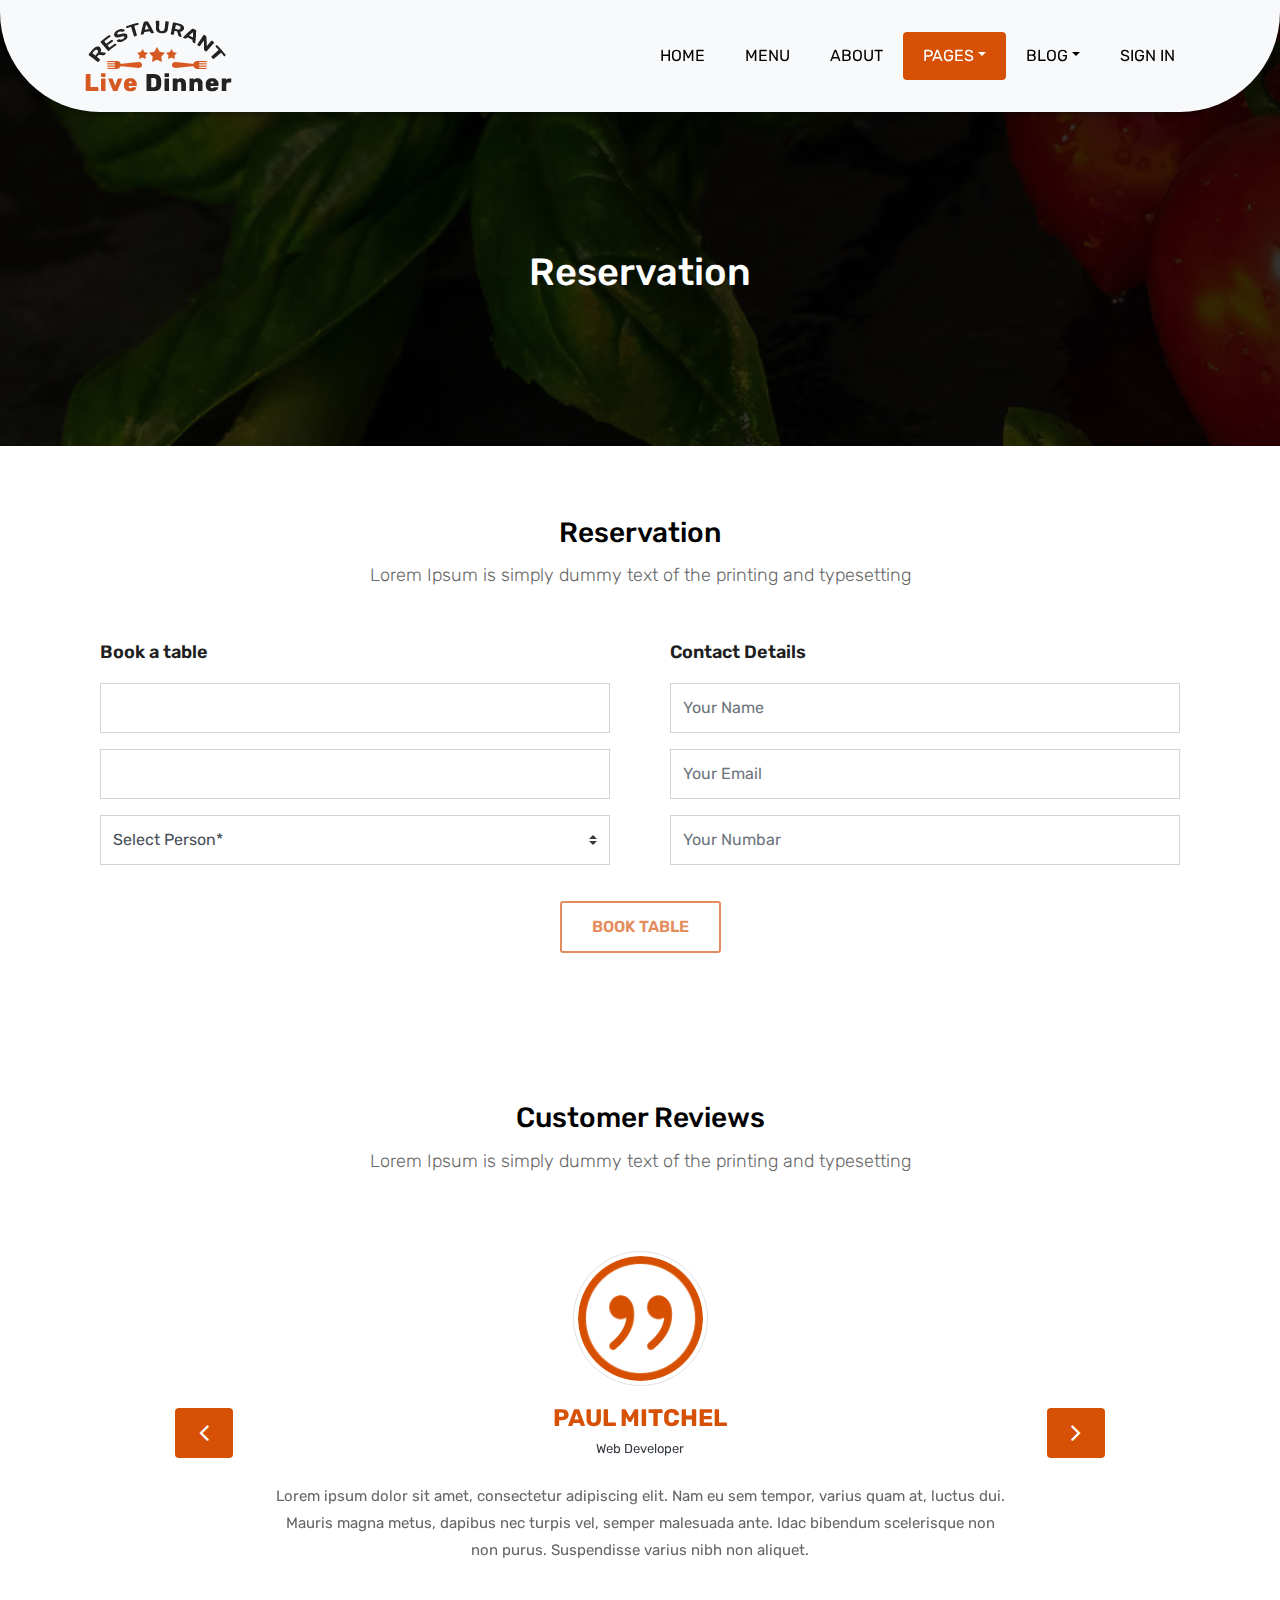
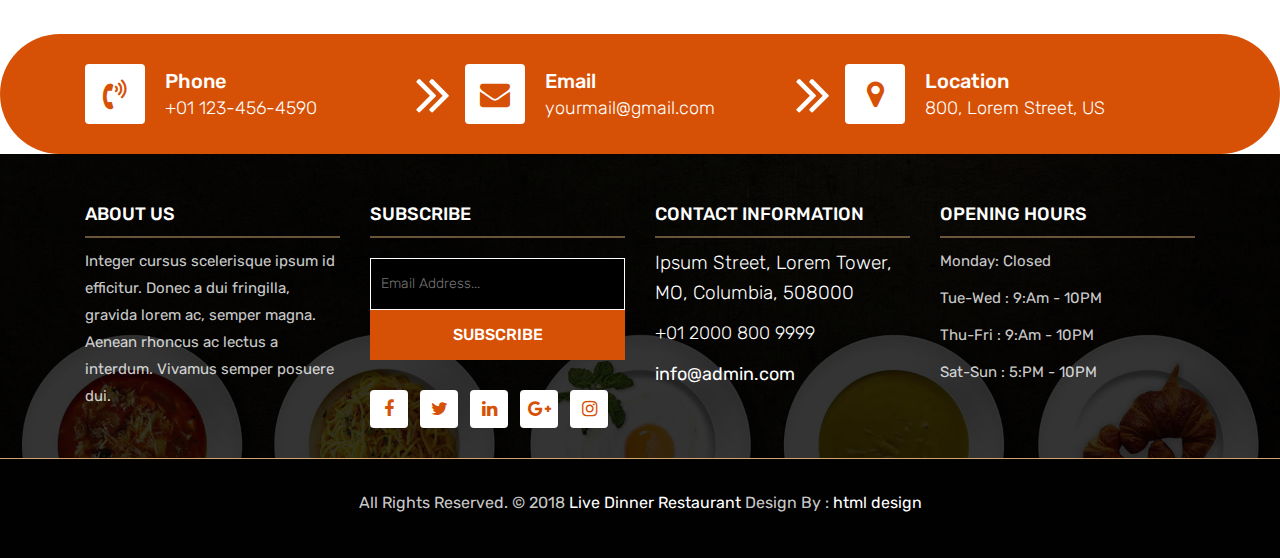
<file: reservation.html>
<!DOCTYPE html>
<html lang="en"><!-- Basic -->
<head>
	<meta charset="utf-8">
    <meta http-equiv="X-UA-Compatible" content="IE=edge">   
   
    <!-- Mobile Metas -->
    <meta name="viewport" content="width=device-width, initial-scale=1">
 
     <!-- Site Metas -->
    <title>Live Dinner Restaurant - Responsive HTML5 Template</title>  
    <meta name="keywords" content="">
    <meta name="description" content="">
    <meta name="author" content="">

    <!-- Site Icons -->
    <link rel="shortcut icon" href="images/favicon.ico" type="image/x-icon">
    <link rel="apple-touch-icon" href="images/apple-touch-icon.png">

    <!-- Bootstrap CSS -->
    <link rel="stylesheet" href="css/bootstrap.min.css">    
	<!-- Site CSS -->
    <link rel="stylesheet" href="css/style.css">    
	<!-- Pickadate CSS -->
    <link rel="stylesheet" href="css/classic.css">    
	<link rel="stylesheet" href="css/classic.date.css">    
	<link rel="stylesheet" href="css/classic.time.css">    
    <!-- Responsive CSS -->
    <link rel="stylesheet" href="css/responsive.css">
    <!-- Custom CSS -->
    <link rel="stylesheet" href="css/custom.css">

    <!--[if lt IE 9]>
      <script src="https://oss.maxcdn.com/libs/html5shiv/3.7.0/html5shiv.js"></script>
      <script src="https://oss.maxcdn.com/libs/respond.js/1.4.2/respond.min.js"></script>
    <![endif]-->

</head>

<body>
	<!-- Start header -->
	<header class="top-navbar">
		<nav class="navbar navbar-expand-lg navbar-light bg-light">
			<div class="container">
				<a class="navbar-brand" href="index.html">
					<img src="images/logo.png" alt="" />
				</a>
				<button class="navbar-toggler" type="button" data-toggle="collapse" data-target="#navbars-rs-food" aria-controls="navbars-rs-food" aria-expanded="false" aria-label="Toggle navigation">
				  <span class="navbar-toggler-icon"></span>
				</button>
				<div class="collapse navbar-collapse" id="navbars-rs-food">
					<ul class="navbar-nav ml-auto">
						<li class="nav-item"><a class="nav-link" href="index.html">Home</a></li>
						<li class="nav-item"><a class="nav-link" href="menu.html">Menu</a></li>
						<li class="nav-item"><a class="nav-link" href="about.html">About</a></li>
						<li class="nav-item active dropdown">
							<a class="nav-link dropdown-toggle" href="#" id="dropdown-a" data-toggle="dropdown">Pages</a>
							<div class="dropdown-menu" aria-labelledby="dropdown-a">
								<a class="dropdown-item" href="reservation.html">Reservation</a>
								<a class="dropdown-item" href="stuff.html">Stuff</a>
								<a class="dropdown-item" href="gallery.html">Gallery</a>
							</div>
						</li>
						<li class="nav-item dropdown">
							<a class="nav-link dropdown-toggle" href="#" id="dropdown-a" data-toggle="dropdown">Blog</a>
							<div class="dropdown-menu" aria-labelledby="dropdown-a">
								<a class="dropdown-item" href="blog.html">blog</a>
								<a class="dropdown-item" href="blog-details.html">blog Single</a>
							</div>
						</li>
						<li class="nav-item"><a class="nav-link" href="contact.html">Sign In</a></li>
					</ul>
				</div>
			</div>
		</nav>
	</header>
	<!-- End header -->
	
	<!-- Start All Pages -->
	<div class="all-page-title page-breadcrumb">
		<div class="container text-center">
			<div class="row">
				<div class="col-lg-12">
					<h1>Reservation</h1>
				</div>
			</div>
		</div>
	</div>
	<!-- End All Pages -->
	
	<!-- Start Reservation -->
	<div class="reservation-box">
		<div class="container">
			<div class="row">
				<div class="col-lg-12">
					<div class="heading-title text-center">
						<h2>Reservation</h2>
						<p>Lorem Ipsum is simply dummy text of the printing and typesetting</p>
					</div>
				</div>
			</div>
			<div class="row">
				<div class="col-lg-12 col-sm-12 col-xs-12">
					<div class="contact-block">
						<form id="contactForm">
							<div class="row">
								<div class="col-md-6">
									<h3>Book a table</h3>
									<div class="col-md-12">
										<div class="form-group">
											<input id="input_date" class="datepicker picker__input form-control" name="date" type="text" value="" equired data-error="Please enter Date">
											<div class="help-block with-errors"></div>
										</div>                                 
									</div>
									<div class="col-md-12">
										<div class="form-group">
											<input id="input_time" class="time form-control picker__input" required data-error="Please enter time">
											<div class="help-block with-errors"></div>
										</div>                                 
									</div>
									<div class="col-md-12">
										<div class="form-group">
											<select class="custom-select d-block form-control" id="person" required data-error="Please select Person">
											  <option disabled selected>Select Person*</option>
											  <option value="1">1</option>
											  <option value="2">2</option>
											  <option value="3">3</option>
											  <option value="4">4</option>
											  <option value="5">5</option>
											  <option value="6">6</option>
											  <option value="7">7</option>
											</select>
											<div class="help-block with-errors"></div>
										</div> 
									</div>
								</div>
								<div class="col-md-6">
									<h3>Contact Details</h3>
									<div class="col-md-12">
										<div class="form-group">
											<input type="text" class="form-control" id="name" name="name" placeholder="Your Name" required data-error="Please enter your name">
											<div class="help-block with-errors"></div>
										</div>                                 
									</div>
									<div class="col-md-12">
										<div class="form-group">
											<input type="text" placeholder="Your Email" id="email" class="form-control" name="email" required data-error="Please enter your email">
											<div class="help-block with-errors"></div>
										</div> 
									</div>
									<div class="col-md-12">
										<div class="form-group">
											<input type="text" placeholder="Your Numbar" id="phone" class="form-control" name="phone" required data-error="Please enter your Numbar">
											<div class="help-block with-errors"></div>
										</div> 
									</div>
								</div>
								<div class="col-md-12">
									<div class="submit-button text-center">
										<button class="btn btn-common" id="submit" type="submit">Book Table</button>
										<div id="msgSubmit" class="h3 text-center hidden"></div> 
										<div class="clearfix"></div> 
									</div>
								</div>
							</div>            
						</form>
					</div>
				</div>
			</div>
		</div>
	</div>
	<!-- End Reservation -->
	
	<!-- Start Customer Reviews -->
	<div class="customer-reviews-box">
		<div class="container">
			<div class="row">
				<div class="col-lg-12">
					<div class="heading-title text-center">
						<h2>Customer Reviews</h2>
						<p>Lorem Ipsum is simply dummy text of the printing and typesetting</p>
					</div>
				</div>
			</div>
			<div class="row">
				<div class="col-md-8 mr-auto ml-auto text-center">
					<div id="reviews" class="carousel slide" data-ride="carousel">
						<div class="carousel-inner mt-4">
							<div class="carousel-item text-center active">
								<div class="img-box p-1 border rounded-circle m-auto">
									<img class="d-block w-100 rounded-circle" src="images/quotations-button.png" alt="">
								</div>
								<h5 class="mt-4 mb-0"><strong class="text-warning text-uppercase">Paul Mitchel</strong></h5>
								<h6 class="text-dark m-0">Web Developer</h6>
								<p class="m-0 pt-3">Lorem ipsum dolor sit amet, consectetur adipiscing elit. Nam eu sem tempor, varius quam at, luctus dui. Mauris magna metus, dapibus nec turpis vel, semper malesuada ante. Idac bibendum scelerisque non non purus. Suspendisse varius nibh non aliquet.</p>
							</div>
							<div class="carousel-item text-center">
								<div class="img-box p-1 border rounded-circle m-auto">
									<img class="d-block w-100 rounded-circle" src="images/quotations-button.png" alt="">
								</div>
								<h5 class="mt-4 mb-0"><strong class="text-warning text-uppercase">Steve Fonsi</strong></h5>
								<h6 class="text-dark m-0">Web Designer</h6>
								<p class="m-0 pt-3">Lorem ipsum dolor sit amet, consectetur adipiscing elit. Nam eu sem tempor, varius quam at, luctus dui. Mauris magna metus, dapibus nec turpis vel, semper malesuada ante. Idac bibendum scelerisque non non purus. Suspendisse varius nibh non aliquet.</p>
							</div>
							<div class="carousel-item text-center">
								<div class="img-box p-1 border rounded-circle m-auto">
									<img class="d-block w-100 rounded-circle" src="images/quotations-button.png" alt="">
								</div>
								<h5 class="mt-4 mb-0"><strong class="text-warning text-uppercase">Daniel vebar</strong></h5>
								<h6 class="text-dark m-0">Seo Analyst</h6>
								<p class="m-0 pt-3">Lorem ipsum dolor sit amet, consectetur adipiscing elit. Nam eu sem tempor, varius quam at, luctus dui. Mauris magna metus, dapibus nec turpis vel, semper malesuada ante. Idac bibendum scelerisque non non purus. Suspendisse varius nibh non aliquet.</p>
							</div>
						</div>
						<a class="carousel-control-prev" href="#reviews" role="button" data-slide="prev">
							<i class="fa fa-angle-left" aria-hidden="true"></i>
							<span class="sr-only">Previous</span>
						</a>
						<a class="carousel-control-next" href="#reviews" role="button" data-slide="next">
							<i class="fa fa-angle-right" aria-hidden="true"></i>
							<span class="sr-only">Next</span>
						</a>
                    </div>
				</div>
			</div>
		</div>
	</div>
	<!-- End Customer Reviews -->
	
	<!-- Start Contact info -->
	<div class="contact-imfo-box">
		<div class="container">
			<div class="row">
				<div class="col-md-4 arrow-right">
					<i class="fa fa-volume-control-phone"></i>
					<div class="overflow-hidden">
						<h4>Phone</h4>
						<p class="lead">
							+01 123-456-4590
						</p>
					</div>
				</div>
				<div class="col-md-4 arrow-right">
					<i class="fa fa-envelope"></i>
					<div class="overflow-hidden">
						<h4>Email</h4>
						<p class="lead">
							yourmail@gmail.com
						</p>
					</div>
				</div>
				<div class="col-md-4">
					<i class="fa fa-map-marker"></i>
					<div class="overflow-hidden">
						<h4>Location</h4>
						<p class="lead">
							800, Lorem Street, US
						</p>
					</div>
				</div>
			</div>
		</div>
	</div>
	<!-- End Contact info -->
	
	<!-- Start Footer -->
	<footer class="footer-area bg-f">
		<div class="container">
			<div class="row">
				<div class="col-lg-3 col-md-6">
					<h3>About Us</h3>
					<p>Integer cursus scelerisque ipsum id efficitur. Donec a dui fringilla, gravida lorem ac, semper magna. Aenean rhoncus ac lectus a interdum. Vivamus semper posuere dui.</p>
				</div>
				<div class="col-lg-3 col-md-6">
					<h3>Subscribe</h3>
					<div class="subscribe_form">
						<form class="subscribe_form">
							<input name="EMAIL" id="subs-email" class="form_input" placeholder="Email Address..." type="email">
							<button type="submit" class="submit">SUBSCRIBE</button>
							<div class="clearfix"></div>
						</form>
					</div>
					<ul class="list-inline f-social">
						<li class="list-inline-item"><a href="#"><i class="fa fa-facebook" aria-hidden="true"></i></a></li>
						<li class="list-inline-item"><a href="#"><i class="fa fa-twitter" aria-hidden="true"></i></a></li>
						<li class="list-inline-item"><a href="#"><i class="fa fa-linkedin" aria-hidden="true"></i></a></li>
						<li class="list-inline-item"><a href="#"><i class="fa fa-google-plus" aria-hidden="true"></i></a></li>
						<li class="list-inline-item"><a href="#"><i class="fa fa-instagram" aria-hidden="true"></i></a></li>
					</ul>
				</div>
				<div class="col-lg-3 col-md-6">
					<h3>Contact information</h3>
					<p class="lead">Ipsum Street, Lorem Tower, MO, Columbia, 508000</p>
					<p class="lead"><a href="#">+01 2000 800 9999</a></p>
					<p><a href="#"> info@admin.com</a></p>
				</div>
				<div class="col-lg-3 col-md-6">
					<h3>Opening hours</h3>
					<p><span class="text-color">Monday: </span>Closed</p>
					<p><span class="text-color">Tue-Wed :</span> 9:Am - 10PM</p>
					<p><span class="text-color">Thu-Fri :</span> 9:Am - 10PM</p>
					<p><span class="text-color">Sat-Sun :</span> 5:PM - 10PM</p>
				</div>
			</div>
		</div>
		
		<div class="copyright">
			<div class="container">
				<div class="row">
					<div class="col-lg-12">
						<p class="company-name">All Rights Reserved. &copy; 2018 <a href="#">Live Dinner Restaurant</a> Design By : 
					<a href="https://html.design/">html design</a></p>
					</div>
				</div>
			</div>
		</div>
		
	</footer>
	<!-- End Footer -->
	
	<a href="#" id="back-to-top" title="Back to top" style="display: none;"><i class="fa fa-paper-plane-o" aria-hidden="true"></i></a>

	<!-- ALL JS FILES -->
	<script src="js/jquery-3.2.1.min.js"></script>
	<script src="js/popper.min.js"></script>
	<script src="js/bootstrap.min.js"></script>
    <!-- ALL PLUGINS -->
	<script src="js/jquery.superslides.min.js"></script>
	<script src="js/images-loded.min.js"></script>
	<script src="js/isotope.min.js"></script>
	<script src="js/baguetteBox.min.js"></script>
	<script src="js/picker.js"></script>
	<script src="js/picker.date.js"></script>
	<script src="js/picker.time.js"></script>
	<script src="js/legacy.js"></script>
	<script src="js/form-validator.min.js"></script>
    <script src="js/contact-form-script.js"></script>
    <script src="js/custom.js"></script>
</body>
</html>
</file>
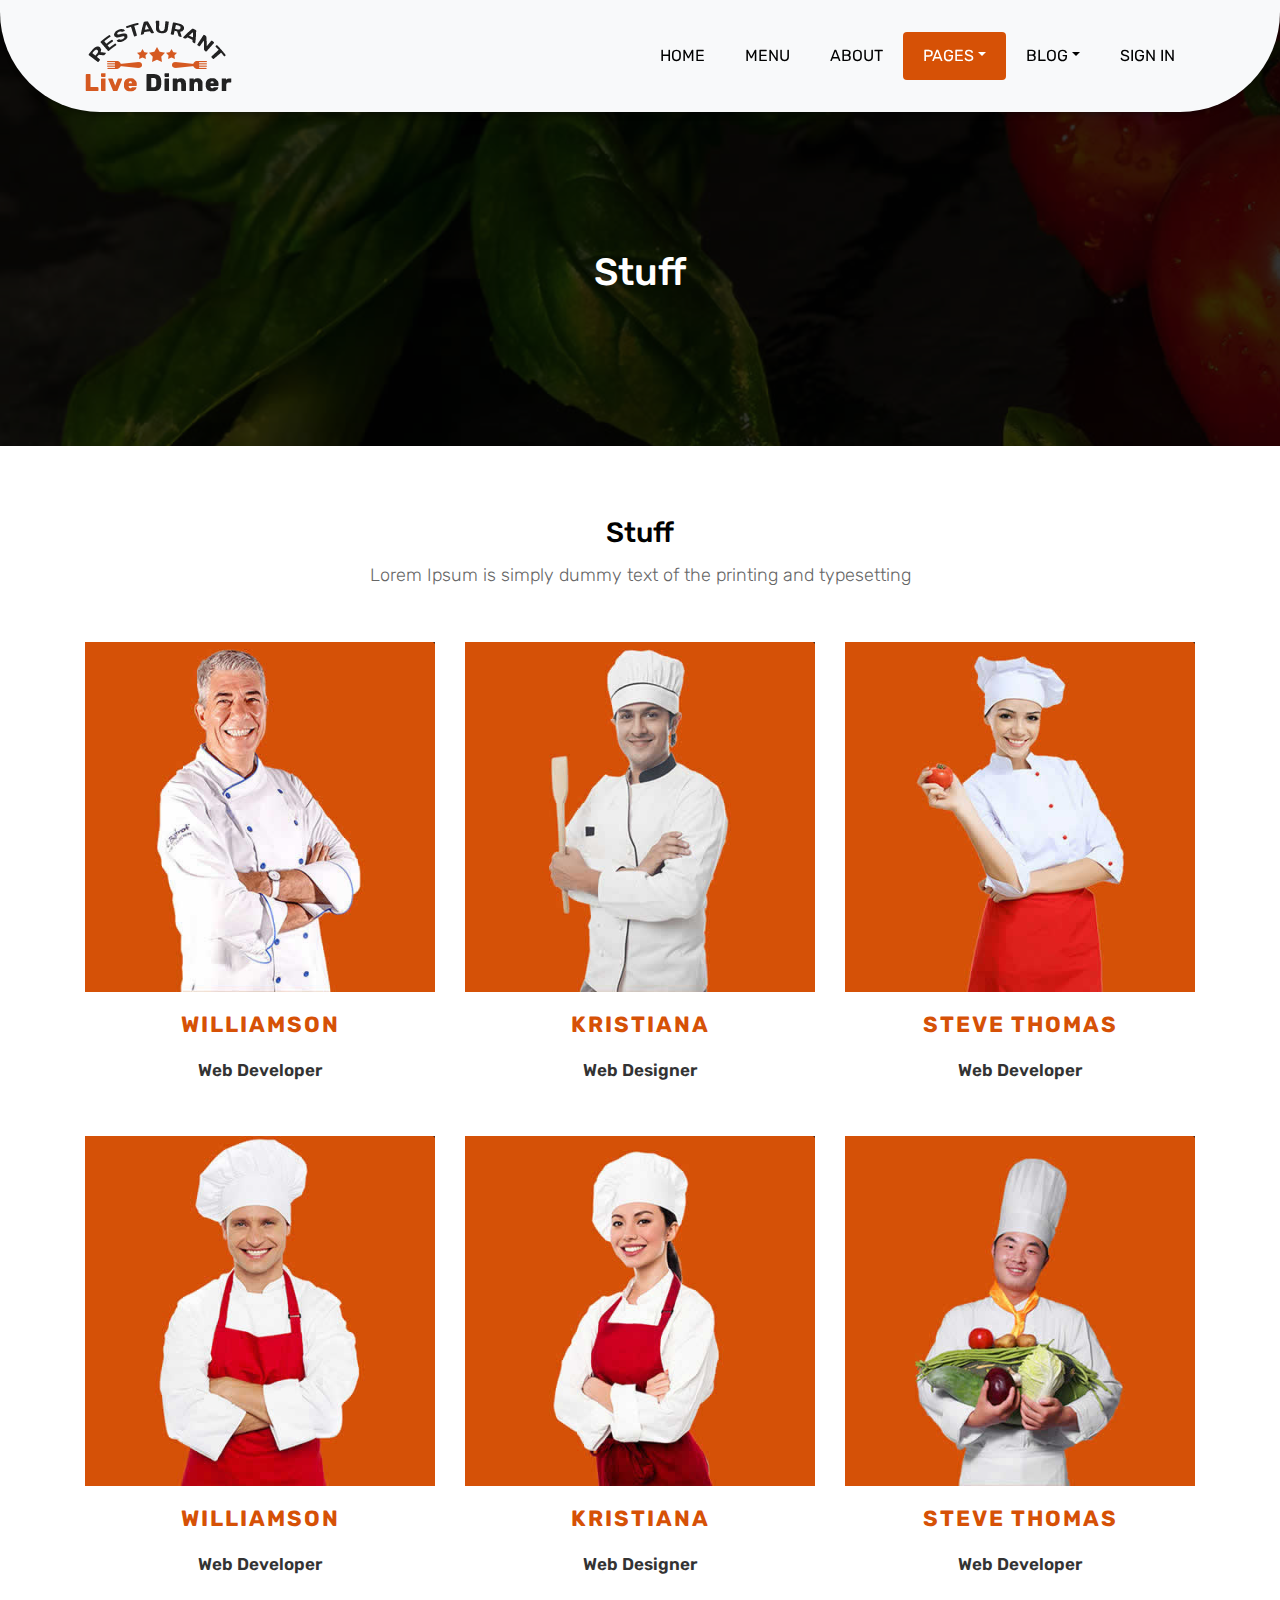
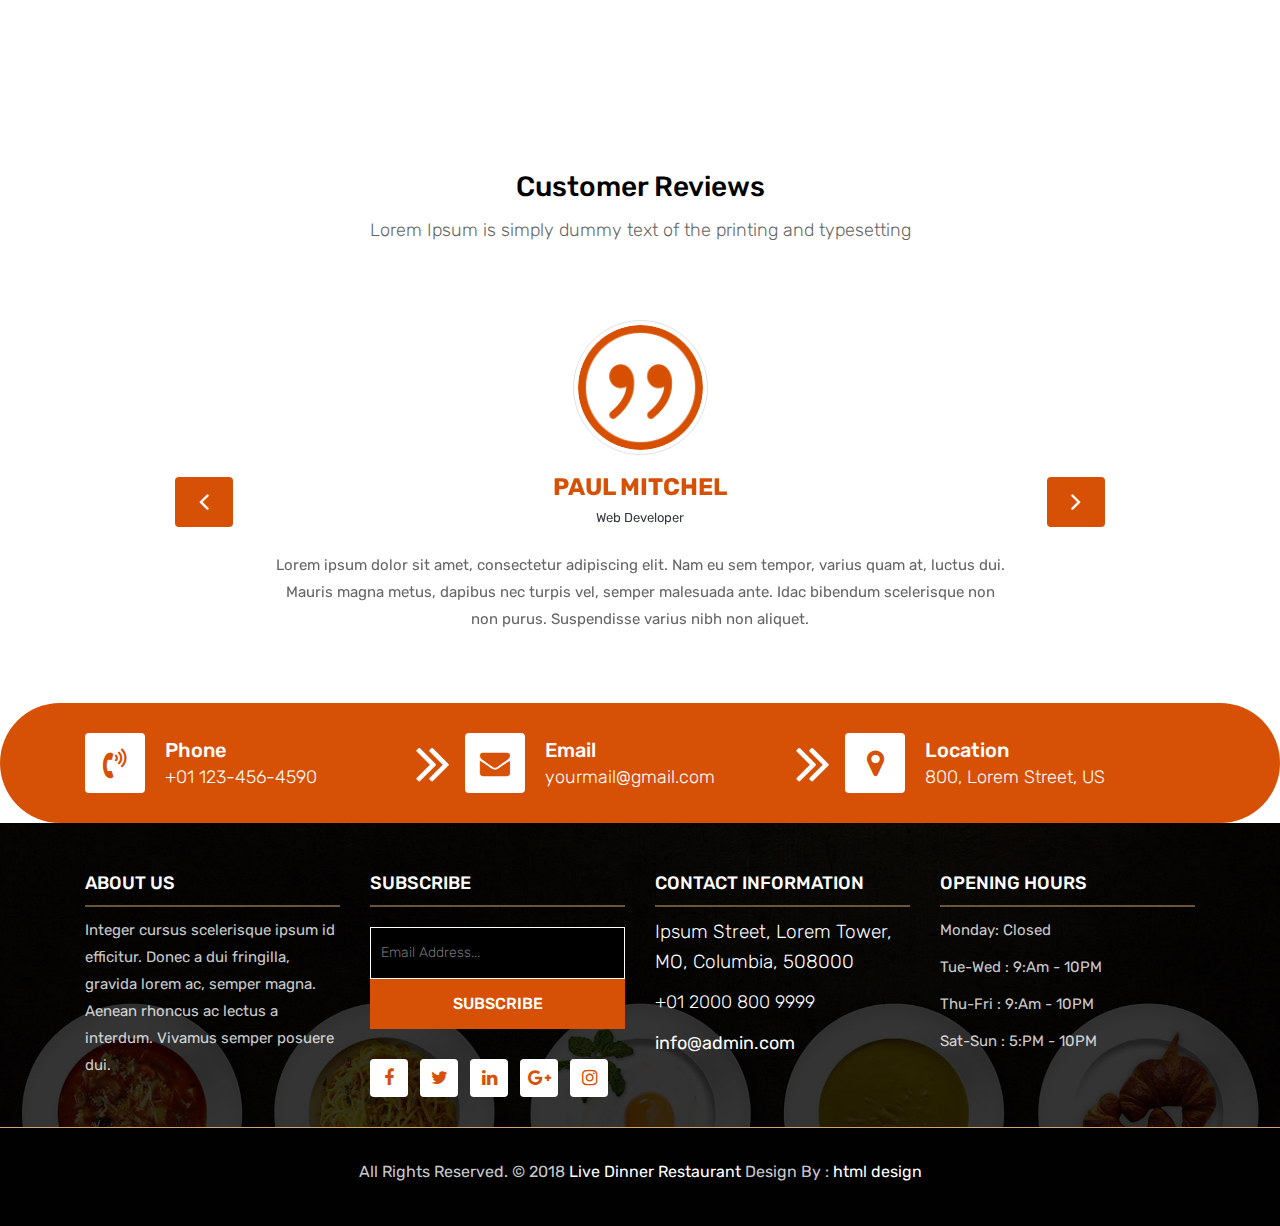
<file: stuff.html>
<!DOCTYPE html>
<html lang="en"><!-- Basic -->
<head>
	<meta charset="utf-8">
    <meta http-equiv="X-UA-Compatible" content="IE=edge">   
   
    <!-- Mobile Metas -->
    <meta name="viewport" content="width=device-width, initial-scale=1">
 
     <!-- Site Metas -->
    <title>Live Dinner Restaurant - Responsive HTML5 Template</title>  
    <meta name="keywords" content="">
    <meta name="description" content="">
    <meta name="author" content="">

    <!-- Site Icons -->
    <link rel="shortcut icon" href="images/favicon.ico" type="image/x-icon">
    <link rel="apple-touch-icon" href="images/apple-touch-icon.png">

    <!-- Bootstrap CSS -->
    <link rel="stylesheet" href="css/bootstrap.min.css">    
	<!-- Site CSS -->
    <link rel="stylesheet" href="css/style.css">    
    <!-- Responsive CSS -->
    <link rel="stylesheet" href="css/responsive.css">
    <!-- Custom CSS -->
    <link rel="stylesheet" href="css/custom.css">

    <!--[if lt IE 9]>
      <script src="https://oss.maxcdn.com/libs/html5shiv/3.7.0/html5shiv.js"></script>
      <script src="https://oss.maxcdn.com/libs/respond.js/1.4.2/respond.min.js"></script>
    <![endif]-->

</head>

<body>
	<!-- Start header -->
	<header class="top-navbar">
		<nav class="navbar navbar-expand-lg navbar-light bg-light">
			<div class="container">
				<a class="navbar-brand" href="index.html">
					<img src="images/logo.png" alt="" />
				</a>
				<button class="navbar-toggler" type="button" data-toggle="collapse" data-target="#navbars-rs-food" aria-controls="navbars-rs-food" aria-expanded="false" aria-label="Toggle navigation">
				  <span class="navbar-toggler-icon"></span>
				</button>
				<div class="collapse navbar-collapse" id="navbars-rs-food">
					<ul class="navbar-nav ml-auto">
						<li class="nav-item"><a class="nav-link" href="index.html">Home</a></li>
						<li class="nav-item"><a class="nav-link" href="menu.html">Menu</a></li>
						<li class="nav-item"><a class="nav-link" href="about.html">About</a></li>
						<li class="nav-item active dropdown">
							<a class="nav-link dropdown-toggle" href="#" id="dropdown-a" data-toggle="dropdown">Pages</a>
							<div class="dropdown-menu" aria-labelledby="dropdown-a">
								<a class="dropdown-item" href="reservation.html">Reservation</a>
								<a class="dropdown-item" href="stuff.html">Stuff</a>
								<a class="dropdown-item" href="gallery.html">Gallery</a>
							</div>
						</li>
						<li class="nav-item dropdown">
							<a class="nav-link dropdown-toggle" href="#" id="dropdown-a" data-toggle="dropdown">Blog</a>
							<div class="dropdown-menu" aria-labelledby="dropdown-a">
								<a class="dropdown-item" href="blog.html">blog</a>
								<a class="dropdown-item" href="blog-details.html">blog Single</a>
							</div>
						</li>
						<li class="nav-item"><a class="nav-link" href="contact.html">Sign In</a></li>
					</ul>
				</div>
			</div>
		</nav>
	</header>
	<!-- End header -->
	
	<!-- Start All Pages -->
	<div class="all-page-title page-breadcrumb">
		<div class="container text-center">
			<div class="row">
				<div class="col-lg-12">
					<h1>Stuff</h1>
				</div>
			</div>
		</div>
	</div>
	<!-- End All Pages -->
	
	<!-- Start Stuff -->
	<div class="stuff-box">
		<div class="container">
			<div class="row">
				<div class="col-lg-12">
					<div class="heading-title text-center">
						<h2>Stuff</h2>
						<p>Lorem Ipsum is simply dummy text of the printing and typesetting</p>
					</div>
				</div>
			</div>
			<div class="row">
                <div class="col-md-4 col-sm-6">
                    <div class="our-team">
                        <div class="pic">
                            <img src="images/stuff-img-01.jpg">
                            <ul class="social">
                                <li><a href="#" class="fa fa-facebook"></a></li>
                                <li><a href="#" class="fa fa-google-plus"></a></li>
                                <li><a href="#" class="fa fa-instagram"></a></li>
                                <li><a href="#" class="fa fa-linkedin"></a></li>
                            </ul>
                        </div>
                        <div class="team-content">
                            <h3 class="title">Williamson</h3>
                            <span class="post">Web Developer</span>
                        </div>
                    </div>
                </div>

                <div class="col-md-4 col-sm-6">
                    <div class="our-team">
                        <div class="pic">
                            <img src="images/stuff-img-02.jpg">
                            <ul class="social">
                                <li><a href="#" class="fa fa-facebook"></a></li>
                                <li><a href="#" class="fa fa-google-plus"></a></li>
                                <li><a href="#" class="fa fa-instagram"></a></li>
                                <li><a href="#" class="fa fa-linkedin"></a></li>
                            </ul>
                        </div>
                        <div class="team-content">
                            <h3 class="title">Kristiana</h3>
                            <span class="post">Web Designer</span>
                        </div>
                    </div>
                </div>

                <div class="col-md-4 col-sm-6">
                    <div class="our-team">
                        <div class="pic">
                            <img src="images/stuff-img-03.jpg">
                            <ul class="social">
                                <li><a href="#" class="fa fa-facebook"></a></li>
                                <li><a href="#" class="fa fa-google-plus"></a></li>
                                <li><a href="#" class="fa fa-instagram"></a></li>
                                <li><a href="#" class="fa fa-linkedin"></a></li>
                            </ul>
                        </div>
                        <div class="team-content">
                            <h3 class="title">Steve Thomas</h3>
                            <span class="post">Web Developer</span>
                        </div>
                    </div>
                </div>
				
				<div class="col-md-4 col-sm-6">
                    <div class="our-team">
                        <div class="pic">
                            <img src="images/stuff-img-04.jpg">
                            <ul class="social">
                                <li><a href="#" class="fa fa-facebook"></a></li>
                                <li><a href="#" class="fa fa-google-plus"></a></li>
                                <li><a href="#" class="fa fa-instagram"></a></li>
                                <li><a href="#" class="fa fa-linkedin"></a></li>
                            </ul>
                        </div>
                        <div class="team-content">
                            <h3 class="title">Williamson</h3>
                            <span class="post">Web Developer</span>
                        </div>
                    </div>
                </div>

                <div class="col-md-4 col-sm-6">
                    <div class="our-team">
                        <div class="pic">
                            <img src="images/stuff-img-05.jpg">
                            <ul class="social">
                                <li><a href="#" class="fa fa-facebook"></a></li>
                                <li><a href="#" class="fa fa-google-plus"></a></li>
                                <li><a href="#" class="fa fa-instagram"></a></li>
                                <li><a href="#" class="fa fa-linkedin"></a></li>
                            </ul>
                        </div>
                        <div class="team-content">
                            <h3 class="title">Kristiana</h3>
                            <span class="post">Web Designer</span>
                        </div>
                    </div>
                </div>

                <div class="col-md-4 col-sm-6">
                    <div class="our-team">
                        <div class="pic">
                            <img src="images/stuff-img-06.jpg">
                            <ul class="social">
                                <li><a href="#" class="fa fa-facebook"></a></li>
                                <li><a href="#" class="fa fa-google-plus"></a></li>
                                <li><a href="#" class="fa fa-instagram"></a></li>
                                <li><a href="#" class="fa fa-linkedin"></a></li>
                            </ul>
                        </div>
                        <div class="team-content">
                            <h3 class="title">Steve Thomas</h3>
                            <span class="post">Web Developer</span>
                        </div>
                    </div>
                </div>
            </div>
		</div>
	</div>
	<!-- End Stuff -->
	
	<!-- Start Customer Reviews -->
	<div class="customer-reviews-box">
		<div class="container">
			<div class="row">
				<div class="col-lg-12">
					<div class="heading-title text-center">
						<h2>Customer Reviews</h2>
						<p>Lorem Ipsum is simply dummy text of the printing and typesetting</p>
					</div>
				</div>
			</div>
			<div class="row">
				<div class="col-md-8 mr-auto ml-auto text-center">
					<div id="reviews" class="carousel slide" data-ride="carousel">
						<div class="carousel-inner mt-4">
							<div class="carousel-item text-center active">
								<div class="img-box p-1 border rounded-circle m-auto">
									<img class="d-block w-100 rounded-circle" src="images/quotations-button.png" alt="">
								</div>
								<h5 class="mt-4 mb-0"><strong class="text-warning text-uppercase">Paul Mitchel</strong></h5>
								<h6 class="text-dark m-0">Web Developer</h6>
								<p class="m-0 pt-3">Lorem ipsum dolor sit amet, consectetur adipiscing elit. Nam eu sem tempor, varius quam at, luctus dui. Mauris magna metus, dapibus nec turpis vel, semper malesuada ante. Idac bibendum scelerisque non non purus. Suspendisse varius nibh non aliquet.</p>
							</div>
							<div class="carousel-item text-center">
								<div class="img-box p-1 border rounded-circle m-auto">
									<img class="d-block w-100 rounded-circle" src="images/quotations-button.png" alt="">
								</div>
								<h5 class="mt-4 mb-0"><strong class="text-warning text-uppercase">Steve Fonsi</strong></h5>
								<h6 class="text-dark m-0">Web Designer</h6>
								<p class="m-0 pt-3">Lorem ipsum dolor sit amet, consectetur adipiscing elit. Nam eu sem tempor, varius quam at, luctus dui. Mauris magna metus, dapibus nec turpis vel, semper malesuada ante. Idac bibendum scelerisque non non purus. Suspendisse varius nibh non aliquet.</p>
							</div>
							<div class="carousel-item text-center">
								<div class="img-box p-1 border rounded-circle m-auto">
									<img class="d-block w-100 rounded-circle" src="images/quotations-button.png" alt="">
								</div>
								<h5 class="mt-4 mb-0"><strong class="text-warning text-uppercase">Daniel vebar</strong></h5>
								<h6 class="text-dark m-0">Seo Analyst</h6>
								<p class="m-0 pt-3">Lorem ipsum dolor sit amet, consectetur adipiscing elit. Nam eu sem tempor, varius quam at, luctus dui. Mauris magna metus, dapibus nec turpis vel, semper malesuada ante. Idac bibendum scelerisque non non purus. Suspendisse varius nibh non aliquet.</p>
							</div>
						</div>
						<a class="carousel-control-prev" href="#reviews" role="button" data-slide="prev">
							<i class="fa fa-angle-left" aria-hidden="true"></i>
							<span class="sr-only">Previous</span>
						</a>
						<a class="carousel-control-next" href="#reviews" role="button" data-slide="next">
							<i class="fa fa-angle-right" aria-hidden="true"></i>
							<span class="sr-only">Next</span>
						</a>
                    </div>
				</div>
			</div>
		</div>
	</div>
	<!-- End Customer Reviews -->
	
	<!-- Start Contact info -->
	<div class="contact-imfo-box">
		<div class="container">
			<div class="row">
				<div class="col-md-4 arrow-right">
					<i class="fa fa-volume-control-phone"></i>
					<div class="overflow-hidden">
						<h4>Phone</h4>
						<p class="lead">
							+01 123-456-4590
						</p>
					</div>
				</div>
				<div class="col-md-4 arrow-right">
					<i class="fa fa-envelope"></i>
					<div class="overflow-hidden">
						<h4>Email</h4>
						<p class="lead">
							yourmail@gmail.com
						</p>
					</div>
				</div>
				<div class="col-md-4">
					<i class="fa fa-map-marker"></i>
					<div class="overflow-hidden">
						<h4>Location</h4>
						<p class="lead">
							800, Lorem Street, US
						</p>
					</div>
				</div>
			</div>
		</div>
	</div>
	<!-- End Contact info -->
	
	<!-- Start Footer -->
	<footer class="footer-area bg-f">
		<div class="container">
			<div class="row">
				<div class="col-lg-3 col-md-6">
					<h3>About Us</h3>
					<p>Integer cursus scelerisque ipsum id efficitur. Donec a dui fringilla, gravida lorem ac, semper magna. Aenean rhoncus ac lectus a interdum. Vivamus semper posuere dui.</p>
				</div>
				<div class="col-lg-3 col-md-6">
					<h3>Subscribe</h3>
					<div class="subscribe_form">
						<form class="subscribe_form">
							<input name="EMAIL" id="subs-email" class="form_input" placeholder="Email Address..." type="email">
							<button type="submit" class="submit">SUBSCRIBE</button>
							<div class="clearfix"></div>
						</form>
					</div>
					<ul class="list-inline f-social">
						<li class="list-inline-item"><a href="#"><i class="fa fa-facebook" aria-hidden="true"></i></a></li>
						<li class="list-inline-item"><a href="#"><i class="fa fa-twitter" aria-hidden="true"></i></a></li>
						<li class="list-inline-item"><a href="#"><i class="fa fa-linkedin" aria-hidden="true"></i></a></li>
						<li class="list-inline-item"><a href="#"><i class="fa fa-google-plus" aria-hidden="true"></i></a></li>
						<li class="list-inline-item"><a href="#"><i class="fa fa-instagram" aria-hidden="true"></i></a></li>
					</ul>
				</div>
				<div class="col-lg-3 col-md-6">
					<h3>Contact information</h3>
					<p class="lead">Ipsum Street, Lorem Tower, MO, Columbia, 508000</p>
					<p class="lead"><a href="#">+01 2000 800 9999</a></p>
					<p><a href="#"> info@admin.com</a></p>
				</div>
				<div class="col-lg-3 col-md-6">
					<h3>Opening hours</h3>
					<p><span class="text-color">Monday: </span>Closed</p>
					<p><span class="text-color">Tue-Wed :</span> 9:Am - 10PM</p>
					<p><span class="text-color">Thu-Fri :</span> 9:Am - 10PM</p>
					<p><span class="text-color">Sat-Sun :</span> 5:PM - 10PM</p>
				</div>
			</div>
		</div>
		
		<div class="copyright">
			<div class="container">
				<div class="row">
					<div class="col-lg-12">
						<p class="company-name">All Rights Reserved. &copy; 2018 <a href="#">Live Dinner Restaurant</a> Design By : 
					<a href="https://html.design/">html design</a></p>
					</div>
				</div>
			</div>
		</div>
		
	</footer>
	<!-- End Footer -->
	
	<a href="#" id="back-to-top" title="Back to top" style="display: none;"><i class="fa fa-paper-plane-o" aria-hidden="true"></i></a>

	<!-- ALL JS FILES -->
	<script src="js/jquery-3.2.1.min.js"></script>
	<script src="js/popper.min.js"></script>
	<script src="js/bootstrap.min.js"></script>
    <!-- ALL PLUGINS -->
	<script src="js/jquery.superslides.min.js"></script>
	<script src="js/images-loded.min.js"></script>
	<script src="js/isotope.min.js"></script>
	<script src="js/baguetteBox.min.js"></script>
	<script src="js/form-validator.min.js"></script>
    <script src="js/contact-form-script.js"></script>
    <script src="js/custom.js"></script>
</body>
</html>
</file>
<file: css/style.css>
/*------------------------------------------------------------------
    IMPORT FONTS
-------------------------------------------------------------------*/

@import url('https://fonts.googleapis.com/css?family=Rubik:300,400,500,700,900');

/*------------------------------------------------------------------
    IMPORT FILES
-------------------------------------------------------------------*/

@import url(animate.css);
@import url(font-awesome.min.css);
@import url(superslides.css);
@import url(baguetteBox.min.css);

/*------------------------------------------------------------------
    SKELETON
-------------------------------------------------------------------*/

body {
    color: #666666;
    font-size: 15px;
    font-family: 'Rubik', sans-serif;
    line-height: 1.80857;
}


a {
    color: #1f1f1f;
    text-decoration: none !important;
    outline: none !important;
    -webkit-transition: all .3s ease-in-out;
    -moz-transition: all .3s ease-in-out;
    -ms-transition: all .3s ease-in-out;
    -o-transition: all .3s ease-in-out;
    transition: all .3s ease-in-out;
}

h1,
h2,
h3,
h4,
h5,
h6 {
    letter-spacing: 0;
    font-weight: normal;
    position: relative;
    padding: 0 0 10px 0;
    font-weight: normal;
    line-height: 120% !important;
    color: #1f1f1f;
    margin: 0
}

h1 {
    font-size: 24px
}

h2 {
    font-size: 22px
}

h3 {
    font-size: 18px
}

h4 {
    font-size: 16px
}

h5 {
    font-size: 14px
}

h6 {
    font-size: 13px
}

h1 a,
h2 a,
h3 a,
h4 a,
h5 a,
h6 a {
    color: #212121;
    text-decoration: none!important;
    opacity: 1
}

h1 a:hover,
h2 a:hover,
h3 a:hover,
h4 a:hover,
h5 a:hover,
h6 a:hover {
    opacity: .8
}

a {
    color: #1f1f1f;
    text-decoration: none;
    outline: none;
}

a,
.btn {
    text-decoration: none !important;
    outline: none !important;
    -webkit-transition: all .3s ease-in-out;
    -moz-transition: all .3s ease-in-out;
    -ms-transition: all .3s ease-in-out;
    -o-transition: all .3s ease-in-out;
    transition: all .3s ease-in-out;
}

.btn-custom {
    margin-top: 20px;
    background-color: transparent !important;
    border: 2px solid #ddd;
    padding: 12px 40px;
    font-size: 16px;
}

.lead {
    font-size: 18px;
    line-height: 30px;
    color: #767676;
    margin: 0;
    padding: 0;
}

blockquote {
    margin: 20px 0 20px;
    padding: 30px;
}

ul, li, ol{
	list-style: none;
	margin: 0px;
	padding: 0px;
}
button:focus{
	outline: none;
}

.form-control::-moz-placeholder {
    color: #2a2a2a;
    opacity: 1;
}

/*------------------------------------------------------------------
    LOADER 
-------------------------------------------------------------------*/


/*------------------------------------------------------------------
    HEADER
-------------------------------------------------------------------*/
.top-navbar{
	position: relative;
	z-index: 10;
}

.top-navbar .navbar{
	padding: 15px 0px;
	position: fixed;
	width: 100%;
	border-radius: 0px 0px 100px 100px;
	transition: height .3s ease-out, background .3s ease-out, box-shadow .3s ease-out;
	-webkit-transform: translate3d(0, 0, 0);
	transform: translate3d(0, 0, 0);
	-webkit-box-shadow: 0 8px 6px -6px rgba(0, 0, 0, 0.4);
	box-shadow: 0 8px 6px -6px rgba(0, 0, 0, 0.4);
	z-index: 100;
}

.top-navbar .navbar-light .navbar-nav .nav-link{
	color: #010101;
	font-size: 16px;
	padding: 10px 20px;
	border-radius: 4px;
	text-transform: uppercase;
}

.top-navbar .navbar-light .navbar-nav .nav-item .nav-link:hover{
	background: #d65106;
	color: #ffffff;
}
.top-navbar .navbar-light .navbar-nav .nav-item.active .nav-link{
	background: #d65106;
	color: #ffffff;
	border-radius: 4px;
}

.navbar-expand-lg .navbar-nav .dropdown-menu{
	border: none;
	border-radius: 0px;
	padding: 10px;
	box-shadow: 2px 5px 6px rgba(0,0,0,0.5);
}
.navbar-expand-lg .navbar-nav .dropdown-menu a{
	padding: 10px 10px;
	text-transform: uppercase;
}

.navbar-expand-lg .navbar-nav .dropdown-menu a.dropdown-item:hover{
	background: #d65106;
	color: #ffffff;
}
.navbar-light .navbar-toggler:hover{
	background: #d65106;
}

/*------------------------------------------------------------------
    Slider
-------------------------------------------------------------------*/

.cover-slides{
	height: 100vh;
}
.slides-navigation a {
	background: #d65106;
    position: absolute;
    height: 50px;
    width: 50px;
    top: 50%;
    font-size: 20px;
    display: block;
    color: #fff;
	border-radius: 4px;
	line-height: 63px;
	text-align: center;
    transition: all .3s ease-in-out;
}
.slides-navigation a i{
	font-size: 40px;
}
.slides-navigation a:hover {
	background: #010101;
}
.cover-slides .container{
	height: 100%;
	position: relative;
	z-index: 2;
}
.cover-slides .container > .row {
	-webkit-box-align: center;
	-ms-flex-align: center;
	align-items: center;
}
.cover-slides .container > .row {
    height: 100%;
}

.btn{
	text-transform: uppercase;
	padding: 19px 36px;
}
.btn{
	display: inline-block;
	font-weight: 600;
	text-align: center;
	white-space: nowrap;
	vertical-align: middle;
	-webkit-user-select: none;
	-moz-user-select: none;
	-ms-user-select: none;
	user-select: none;
	border: 2px solid transparent;
	padding: 12px 30px;
	font-size: 16px;
	line-height: 1.5;
	border-radius: .1875rem;
	transition: color .15s ease-in-out, background-color .15s ease-in-out, border-color .15s ease-in-out, box-shadow .15s ease-in-out;
}
.btn-outline-new-white {
    color: #fff;
    background-color: #d65106;
    background-image: none;
    border-color: #d65106;
}
.btn-outline-new-white:hover {
    color: #ffffff;
    background-color: #333333;
    border-color: #333333;
}

.overlay-background {
    background: #333;
    position: absolute;
    height: 100%;
    width: 100%;
    left: 0;
    top: 0;
	opacity: 0.5;
}

.cover-slides h1{
	font-family: 'Rubik', sans-serif;
	font-weight: 500;
	font-size: 64px;
	color: #fff;
}
.cover-slides p{
	font-size: 18px;
	color: #fff;
}
.slides-pagination a{
	border: 2px solid #ffffff;
}
.slides-pagination a.current{
	background: #d65106;
	border: 2px solid #d65106;
}

/*------------------------------------------------------------------
    About
-------------------------------------------------------------------*/

.about-section-box{
	padding: 70px 0px;
	background: #ffffff url(../images/about-bg.jpg) no-repeat bottom center;
	background-size: cover;
}
.about-section-box .img-fluid{
	box-shadow: 20px 20px 0px #d65106;
}
.inner-column{
	text-align: left;
}
.inner-column h1{
	font-family: 'Rubik', sans-serif;
	font-size: 30px;
	color: #010101;
	font-weight: 500;
}
.inner-column h1 span{
	color: #d65106;
}
.inner-column h4{
	font-size: 16px;
	font-weight: 500;
}
.inner-column p{
	font-size: 18px;
	color: #222222;
}
.inner-column .btn-outline-new-white{
	color: #fff;
}
.inner-column .btn-outline-new-white:hover{
	color: #ffffff;
}

/*------------------------------------------------------------------
    QT
-------------------------------------------------------------------*/


.qt-background{
	background: url(../images/qt-bg.jpg) no-repeat;
	background-size: cover;
	padding: 100px 0;
	background-attachment: fixed;
	background-position: center center;
	position: relative;
}
.qt-background p {
    font-size: 35px;
    font-weight: 300;
    line-height: 44px;
    color: #fff;
	font-family: 'Rubik', sans-serif;
	margin-bottom: 20px;
}

.qt-background span {
    color: #fff;
    font-size: 28px;  
	font-weight: 600;	
}

/*------------------------------------------------------------------
    Menu
-------------------------------------------------------------------*/

.menu-box{
	padding: 70px 0px;
}

.heading-title{
	margin-bottom: 50px;
}
.heading-title h2{
	color: #010101;
	font-size: 28px;
	font-family: 'Rubik', sans-serif;
	font-weight: 500;
}
.heading-title p{
	font-size: 18px;
	font-weight: 200;
	margin: 0px;
}

.inner-menu-box{}
.inner-menu-box .nav-pills .nav-link.active{
	background: #d65106;
}
.inner-menu-box .nav-pills .nav-link{
	font-size: 18px;
}
.inner-menu-box .nav-pills .nav-link:hover{
	background: #d65106;
	color: #ffffff;
}

.gallery-single{
	margin-bottom: 30px;
}

.gallery-single {
    position: relative;
    overflow: hidden;
    -webkit-box-shadow: 0 0 10px #ccc;
    box-shadow: 0 0 10px #ccc;
}

.why-text {
    position: absolute;
    left: 0;
    bottom: -100%;
    right: 0;
    height: 100%;
    background: rgba(207, 166, 113, 0.9);
    padding: 12px 12px;
    -webkit-transition: all .3s ease;
    transition: all .3s ease;
}
.why-text h4{
	color: #ffffff;
	font-size: 16px;
	font-weight: 500;
	font-family: 'Rubik', sans-serif;
}
.why-text p{
	color: #ffffff;
	font-size: 13px;
	border-bottom: 1px dashed #010101;
	margin: 0px;
	padding-bottom: 15px;
	margin-top: 0px;
	margin-bottom: 15px;
}
.why-text h5{
	font-size: 18px;
	font-weight: 600;
	color: #ffffff;
}

.gallery-single:hover .why-text{
	bottom: 0px;
}

.price-cart{
    display: flex;
    justify-content: space-between;
}

.add-to-cart{
    background-color: rgba(207, 166, 113, 0.9);
    color: #ffffff;
	font-size: 16px;
	font-weight: 500;
    font-family: 'Rubik', sans-serif;
    padding: 3.5px;
    border-radius: 30%;
}

.add-to-cart:hover{
    background: #d65106;
    border-radius: 30%;
    color: white;
}

/*------------------------------------------------------------------
    Gallery
-------------------------------------------------------------------*/

.gallery-box{
	padding: 70px 0px;
}
.tz-gallery{
	margin-top: 30px;
}
.tz-gallery .lightbox img {
    width: 100%;
    transition: 0.2s ease-in-out;
    box-shadow: 0 2px 3px rgba(0,0,0,0.2);
}
.tz-gallery .lightbox img:hover {
    transform: scale(1.05);
    box-shadow: 0 8px 15px rgba(0,0,0,0.3);
}
.tz-gallery .lightbox{
	border: 3px solid #d65106;
	display: inline-block;
	margin-bottom: 30px;
}


/*------------------------------------------------------------------
    Customer Reviews
-------------------------------------------------------------------*/

.customer-reviews-box{
	padding: 70px 0px;
}

.carousel-inner .carousel-item .img-box{
	width: 135px;
	height: 135px;
}
.carousel-control-prev{
	left: -100px;
}
.carousel-control-next{
	right: -100px;
}
.carousel-indicators{
	top: 320px;
}

.text-warning{
	color: #d65106 !important;
	font-size: 24px;
}

@media (min-width: 320px) and (max-width: 640px) {
	.carousel-inner .carousel-item p{
		font-size: 14px;
	}
	.carousel-control-prev{
		left: -5px;
	}
	.carousel-control-next{
		right: -5px;
	}
 	.carousel-indicators{
		top: 400px;
	}
}

#reviews .carousel-control-prev{
	background: #d65106;
	color: #ffffff;
	display: block;
	position: absolute;
	width: 8%;
	height: 50px;
	top: 50%;
	border-radius: 4px;
	font-size: 28px;
	opacity: 1;
}
#reviews .carousel-control-prev:hover{
	background: #010101;
	color: #ffffff;
}

#reviews .carousel-control-next{
	background: #d65106;
	color: #ffffff;
	display: block;
	position: absolute;
	width: 8%;
	height: 50px;
	top: 50%;
	border-radius: 4px;
	font-size: 28px;
	opacity: 1;
}
#reviews .carousel-control-next:hover{
	background: #010101;
	color: #ffffff;
}


/*------------------------------------------------------------------
    Contact info
-------------------------------------------------------------------*/

.contact-imfo-box{
	background: #d65106;
	padding: 30px 0;
	border-radius: 100px;
}

.overflow-hidden {
    overflow: hidden;
}

.contact-imfo-box i{
	display: block;
	float: left;
	width: 60px;
	height: 60px;
	line-height: 60px;
	text-align: center;
	background: #fff;
	color: #d65106;
	font-size: 30px;
	-webkit-border-radius: 4px;
	-moz-border-radius: 4px;
	-ms-border-radius: 4px;
	border-radius: 4px;
	margin-right: 20px;
}
.contact-imfo-box h4 {
    margin: 0px;
    margin-top: 5px;
	color: #ffffff;
	font-size: 20px;
	padding: 0px;
	font-weight: 500;
	line-height: 24px;
}
.contact-imfo-box p {
    margin: 0px;
	color: #ffffff;
	font-weight: 300;
}

/*------------------------------------------------------------------
    Footer
-------------------------------------------------------------------*/

.footer-area{
	padding-top: 50px;
	padding-bottom: 0px;
}
.bg-f{
	background-image: url("../images/footer-bg.jpg");
	background-attachment: scroll;
	background-clip: initial;
	background-color: rgba(0, 0, 0, 0);
	background-origin: initial;
	background-position: center center;
	background-repeat: no-repeat;
	background-size: cover;
	position: relative;
}
.bg-f::before {
    background: #010101;
    content: "";
    height: 100%;
    left: 0;
    position: absolute;
    top: 0;
    width: 100%;
    z-index: 1;
	opacity: 0.8;
}

.footer-area .container{
	position: relative;
	z-index: 1;
}
.footer-area h3{
	color: #ffffff;
	text-transform: uppercase;
	font-size: 18px;
	font-weight: 500;
	border-bottom: 2px solid rgba(207, 166, 113, 0.5);
	margin-bottom: 10px;
}
.footer-area p{
	font-size: 15px;
	color: rgba(255, 255, 255, 0.8);
	margin: 0;
	padding-bottom: 10px;
}

.arrow-right{
	position: relative;
}
.arrow-right::before {
    content: "\f101";
	font-family: 'FontAwesome';	
	position: absolute;
	right: 0px;
	top: 0;
	color: #fff;
	font-size: 60px;
	line-height: 60px;
}


.footer-area p.lead{
	font-size: 19px;
	color: #ffffff;
	margin-bottom: 0px;
}
.footer-area p.lead a{
	color: #ffffff;
	margin-bottom: 15px;
}
.footer-area p.lead a:hover{
	color: #d65106;
}
.footer-area p a{
	font-size: 18px;
	color: #ffffff;
}
.footer-area p a:hover{
	color: #d65106;
}

.subscribe_form {
    display: block;
    text-align: center;
    padding: 5px 0;
}

.subscribe_form .form_input {
    display: block;
    background-color: rgba(0,0,0,0.9);
	border: 1px solid #ffffff;
    color: #fff;
    font-size: 14px;
    line-height: 50px;
    padding: 0 10px;
    float: left;
	font-weight: 300;
    width: 100%;
    transition: all 0.5s ease-in-out;
}

.subscribe_form .submit {
    background-color: #d65106;
    color: #fff;
    font-size: 16px;
    font-weight: 500;
    line-height: 50px;
    display: inline-block;
    padding: 0 10px;
    float: left;
    width: 100%;
	border: none;
	cursor: pointer;
    transition: all 0.5s ease-in-out;
}
.subscribe_form .submit:hover{
	background: #010101;
}

.f-social {
    padding-bottom: 10px;
    margin: 0px;
    margin-top: 20px;
}
.f-social li a {
    font-size: 18px;
    color: rgba(214, 81, 6);
	width: 38px;
	height: 38px;
	display: block;
	text-align: center;
	line-height: 38px;
	background: #ffffff;
	border-radius: 4px;
}

.copyright{
	margin-top: 20px;
	position: relative;
	display: block;
	background-color: #010101;
	border-top: 1px solid rgba(207, 166, 113);
	padding: 30px 0;
	z-index: 1;
}

.copyright .company-name{
	font-size: 16px;
	text-align: center;
}
.copyright .company-name a{
	font-size: 16px;
}
/* ----------------------------------------------------------------
    Form Sign In
-------------------------------------------------------------------*/

/*------------------------------------------------------------------
    All Pages
-------------------------------------------------------------------*/

.page-breadcrumb {
    padding: 250px 0 150px;
    background: url(../images/all-bg.jpg) no-repeat;
    background-attachment: fixed;
    background-size: cover;
    background-position: 0 0;
    position: relative;
}
.all-page-title .container{
	position: relative;
	z-index: 2;
}
.all-page-title::before{
	background: #010101;
	content: "";
	height: 100%;
	left: 0;
	position: absolute;
	top: 0;
	width: 100%;
	z-index: 1;
	opacity: 0.8;	
}
.all-page-title h1{
	font-size: 38px;
	color: #ffffff;
	font-family: 'Rubik', sans-serif;
	padding: 0px;
	font-weight: 500;
}

.inner-pt{
	margin-top: 30px;
}
.inner-pt p{
	font-size: 18px;
}

.stuff-box{
	padding: 70px 0px;
}


.our-team{
    text-align: center;
    transition: all 0.5s ease 0s;
	margin-bottom: 30px;
}
.our-team:hover{
    box-shadow: 0 15px 10px -10px rgba(0, 0, 0, 0.5), 0 1px 4px rgba(0, 0, 0, 0.3), 0 0 40px rgba(0, 0, 0, 0.1) inset;
}
.our-team .pic{
    overflow: hidden;
    position: relative;
}
.our-team .pic:before,
.our-team .pic:after{
    content: "";
    width: 200%;
    height: 80%;
    background: rgba(38,37,37,0.8);
    position: absolute;
    top: -100%;
    left: -4%;
    transform: rotate(45deg);
    transition: all 0.5s ease 0s;
}
.our-team .pic:after{
    background: rgba(214,81,6,0.8);
    top: auto;
    left: auto;
    bottom: -100%;
    right: -4%;
}
.our-team:hover .pic:before{ top: 0; }
.our-team:hover .pic:after{ bottom: 0; }
.our-team .pic img{
    width: 100%;
    height: auto;
}
.our-team .social{
    width: 100%;
    padding: 0;
    margin: 0;
    list-style: none;
    position: absolute;
    bottom: 45%;
    left: 0;
    opacity: 0;
    z-index: 2;
    transition: all 0.5s ease 0.3s;
}
.our-team:hover .social{ opacity: 1; }
.our-team .social li{ display: inline-block; }
.our-team .social li a{
    display: block;
    width: 40px;
    height: 40px;
    line-height: 40px;
    font-size: 20px;
    color: #fff;
    margin-right: 10px;
    position: relative;
    transition: all 0.3s ease 0s;
}
.our-team .social li a:after{
    content: "";
    width: 100%;
    height: 100%;
    background: #d65106;
    border-radius: 0 20px 20px 20px;
    position: absolute;
    top: 0;
    left: 0;
    z-index: -1;
    transition: all 0.3s ease 0s;
}
.our-team .social li a:hover:after{ transform: rotate(180deg); }
.our-team .team-content{ padding: 20px; }
.our-team .title{
    font-size: 22px;
    font-weight: 700;
    letter-spacing: 2px;
    color: #d65106;
    text-transform: uppercase;
    margin-bottom: 7px;
}
.our-team .post{
    display: block;
    font-size: 17px;
    font-weight: 600;
    color: #333333;
    text-transform: capitalize;
}
@media only screen and (max-width: 990px){
    .our-team{ margin-bottom: 30px; }
}


.reservation-box{
	padding: 70px 0px;
}

.reservation-box h3{
	padding: 0px 15px;
	margin-bottom: 20px;
	font-weight: 600;
}

.help-block ul li{
	color: red;
}

.form-control[readonly]{
	background-color: #ffffff;
}

.form-control{
	border-radius: 0px;
	min-height: 50px;
}
.form-control:focus{
	border: 1px solid #d65106;
	box-shadow: none;
}

.form-group .picker__input.picker__input--active{
	border-color: #d65106;
}

.submit-button{
	margin-top: 20px;
}
.btn.btn-common{
	color: #d65106;
	background-color: transparent;
	background-image: none;
	border-color: #d65106;
}
.btn.btn-common:hover{
	color: #ffffff;
	background-color: #333333;
	border-color: #333333;
}
.blog-box{
	padding: 70px 0px;
}
.blog-box-inner{
	position: relative;
	margin-bottom: 30px;
}

.blog-box-inner .blog-img-box{
	position: relative;
	display: block;
}

.blog-box-inner .blog-detail{
	position: absolute;
	top: 0;
	background: #fff;
	padding: 30px 25px;
	border: 1px solid #ddd;
	transition-duration: .5s;
	height: 100%;
}

.blog-detail h4 {
    font-size: 18px;
    font-weight: 500;
    color: #222222;
}

.blog-detail ul li {
    display: inline-block;
    padding: 0px 5px;
}
.blog-detail ul li span{
	color: #d65106;
	cursor: pointer;
}
.blog-detail ul li span:hover{
	color: #010101;
}

.blog-detail ul li:first-child {
    padding-left: 0px;
}

.blog-detail p {
    padding: 10px 0px 0 0;
	margin: 0px;
	font-size: 13px;
}

.blog-detail a{
	color: #ffffff;
	margin-top: 20px;
}

.blog-box-inner .blog-detail:hover{
	background: rgba(255, 255, 255, .9);
}

.blog-inner-box {
    position: relative;
    margin: 0px 10px;
    margin-bottom: 30px;
}
.side-blog-img {
    box-shadow: 15px 15px 0px 0px rgba(214, 81, 6, 0.4);
    -webkit-transition: all 1s ease 0.01s;
    transition: all 1s ease 0.01s;
    position: relative;
}

.date-blog-up {
    position: absolute;
    right: 0px;
    top: 0px;
    background: #d65106;
    font-size: 18px;
    color: #ffffff;
    padding: 5px 15px 5px 5px;
}
.inner-blog-detail {
    background: #ffffff;
    position: relative;
    padding: 30px 20px;
}

.inner-blog-detail h3 {
    font-size: 20px;
    font-weight: 500;
    padding-bottom: 15px;
}
.inner-blog-detail ul li {
    display: inline-block;
    padding: 0px 5px;
    color: #222222;
}
.inner-blog-detail ul li span {
    color: #d65106;
}
.inner-blog-detail p {
    padding: 10px 0px;
}
.details-page blockquote {
    border-left: 5px solid #d65106;
}
.details-page blockquote {
    padding: 20px;
}
blockquote {
    margin: 20px 0 20px;
    padding: 30px;
}
.blog-inner-details-line {
    margin: 20px 0px;
    clear: both;
    float: left;
    width: 100%;
}
.line-left-social h5 {
    font-size: 18px;
    font-weight: 600;
    padding-bottom: 15px;
}
.line-left-social ul li {
    display: inline-block;
    margin-bottom: 5px;
}
.line-right-social ul li {
    display: inline-block;
}
.line-right-social ul li a {
    display: block;
    padding: 5px;
    background: #f5f5f5;
    border-radius: 6px;
    font-weight: 500;
    width: 35px;
    height: 35px;
    text-align: center;
    line-height: 25px;
    font-size: 15px;
}
.line-left-social ul li a {
    display: block;
    padding: 5px 10px;
    background: #f5f5f5;
    border-radius: 6px;
    font-weight: 400;
    font-size: 12px;
}
.line-left-social ul li a:hover {
    background: #d65106;
    color: #ffffff;
}
.line-right-social ul li a:hover {
    background: #d65106;
    color: #ffffff;
}
.line-right-social h5 {
    font-size: 18px;
    font-weight: 600;
    padding-bottom: 15px;
}
.blog-comment-box {
    clear: both;
    margin: 20px 0px;
    float: left;
    width: 100%;
}
.blog-comment-box h3 {
    font-size: 18px;
    font-weight: 600;
    padding-bottom: 20px;
}
.comment-item {
    margin-bottom: 30px;
}
.comment-item-left {
    float: left;
    width: 90px;
    height: 90px;
}
.comment-item-left img {
    width: 100%;
    border-radius: 20px;
}
.comment-item-right {
    padding-left: 110px;
}
.comment-item-right a {
    font-size: 16px;
    font-weight: 500;
}
.des-l {
    display: inline-block;
    width: 100%;
}
.des-l p {
    font-size: 13px;
}
.comment-item-right a {
    font-size: 16px;
    font-weight: 500;
}
.right-btn-re {
    float: right;
    font-style: italic;
    text-align: right;
    font-size: 16px;
    padding: 5px 10px;
    background: #f5f5f5;
    border-radius: 6px;
}
.right-btn-re:hover {
    background: #d65106;
    color: #ffffff !important;
}
.comment-respond-box {
    clear: both;
}
.blog-comment-box .children {
    margin-left: 70px;
}
.comment-item {
    margin-bottom: 30px;
}
.comment-item-right i {
    padding-right: 10px;
}

.comment-form-respond input {
    min-height: 38px;
    border: 1px solid #010101;
    border-radius: 0px;
    padding: 10px;
}
.comment-form-respond textarea {
    border: 1px solid #010101;
    border-radius: 0px;
    padding: 10px;
    min-height: 110px;
}

.btn-submit{
	color: #d65106;
	background-color: transparent;
	background-image: none;
	border-color: #d65106;
}
.btn-submit:hover{
	color: #ffffff;
	background-color: #333333;
	border-color: #333333;
}

.right-side-blog h3 {
    font-weight: 600;
    font-size: 18px;
    padding-bottom: 20px;
}
.blog-search-form {
    position: relative;
    border-bottom: 1px solid #010101;
    padding-bottom: 30px;
    margin-bottom: 20px;
}
.blog-search-form input {
    width: 100%;
    min-height: 40px;
    border: 1px solid rgba(214, 81, 6, 0.4);
    padding: 5px 40px 5px 10px;
    font-size: 15px;
    color: #222222;
}
.blog-search-form .search-btn {
    position: absolute;
    right: 0px;
    background: none;
    border: none;
    font-size: 20px;
    min-height: 40px;
    padding: 0px 15px;
}

.right-side-blog h3 {
    font-weight: 500;
    font-size: 18px;
    padding-bottom: 20px;
}
.blog-categories {
    padding-bottom: 30px;
    margin-bottom: 20px;
}
.blog-categories ul li {
    line-height: 14px;
    padding: 10px 0px;
    border-top: 1px solid #f5f5f5;
}
.blog-categories ul li a {
    display: inline-block;
    text-transform: capitalize;
    width: 100%;
}
.blog-categories ul li a:hover{
	color: #d65106;
}
.recent-box-blog {
    margin-bottom: 20px;
	display: inline-block;
}
.recent-img {
    float: left;
    position: relative;
}
.recent-img::before {
    position: absolute;
    content: '';
    z-index: 2;
    top: 0;
    left: 0;
    width: 100%;
    height: 100%;
    background-color: #d65106;
    opacity: 0.4;
    transform: scale(0);
    -webkit-transform: scale(0);
    -moz-transform: scale(0);
    -ms-transform: scale(0);
    -o-transform: scale(0);
    transition: all 0.5s ease;
    -webkit-transition: all 0.5s ease;
    -moz-transition: all 0.5s ease;
    -o-transition: all 0.5s ease;
}
.recent-box-blog:hover .recent-img::before {
    transform: scale(1);
    -webkit-transform: scale(1);
    -moz-transform: scale(1);
    -ms-transform: scale(1);
    -o-transform: scale(1);
}
.recent-info {
    display: table-cell;
    vertical-align: top;
    padding-left: 15px;
}
.recent-info ul li {
    display: inline-block;
    font-size: 11px;
    padding: 0px;
    color: #222222;
}
.recent-info h4 {
    font-size: 14px;
    padding: 0px;
    margin: 11px 0px;
    font-weight: 500;
}
.blog-tag-box ul li {
    display: inline-block;
    margin-bottom: 3px;
}
.blog-tag-box ul li a {
    padding: 5px 15px;
    display: block;
    background: #f5f5f5;
    color: #222222;
    border-radius: 6px;
}
.blog-tag-box ul li a:hover {
    color: #ffffff;
    background: #d65106;
}

.contact-box{
	padding: 70px 0px;
}

.map-full {
    width: 100%;
    height: 500px;
    border-radius: 0px;
    margin: 0px auto;
}

#back-to-top {
    position: fixed;
    bottom: 40px;
    right: 40px;
    z-index: 9999;
    width: 52px;
    height: 40px;
    text-align: center;
    line-height: 40px;
    background: #d65106;
    color: #ffffff;
    cursor: pointer;
    border: 0;
    border-radius: 2px;
    text-decoration: none;
    transition: opacity 0.2s ease-out;
	font-size: 30px;
}
</file>
<file: css/responsive.css>
/* only small desktops */
/* tablets */
/* only small tablets */
@media only screen and (min-width: 992px) and (max-width: 1180px) {
	.footer-area h3{
		font-size: 18px;
	}
}
@media (min-width: 768px) and (max-width: 991px) {
	.navbar-light .navbar-brand{
		margin-left: 15px;
	}
	.navbar-light .navbar-toggler{
		margin-right: 15px;
		border-radius: 0px;
	}
	.navbar-expand-lg .navbar-nav .dropdown-menu{
		box-shadow: none;
	}
	.carousel-control-prev{
		left: -60px;
	}
	.carousel-control-next{
		right: -60px;
	}
	.why-text h4{
		font-size: 18px;
	}
	.why-text p{
		margin: 0px;
	}
}

/* mobile or only mobile */
@media (max-width: 767px) {
	.navbar-light .navbar-brand{
		margin-left: 15px;
	}
	.navbar-light .navbar-toggler{
		margin-right: 15px;
		border-radius: 0px;
	}
	.navbar-expand-lg .navbar-nav .dropdown-menu{
		box-shadow: none;
	}
	.cover-slides h1{
		font-size: 22px;
	}
	.cover-slides p {
		font-size: 14px;
	}
	.slides-navigation a{
		height: 42px;
		width: 38px;
		line-height: 33px;
	}
	.inner-column{
		margin-top: 15px;
	}
	.inner-column h1{
		font-size: 22px;
	}
	.filter-button-group{
		margin: 10px 0px;
	}
	
	.contact-imfo-box .col-md-4{
		margin-bottom: 15px;
	}
	.carousel-control-prev{
		left: 0px;
	}
	.carousel-control-next{
		right: 0px;
	}
	.blog-box-inner .blog-detail{
		overflow: hidden;
	}
	.blog-sidebar{
		margin-top: 50px;
	}
	.top-navbar .navbar{
		border-radius: 0px 0px 50px 50px;
	}
	
}
@media only screen and (min-width: 280px) and (max-width: 599px) {
	
	.why-text p{
		margin-bottom: 0px;
		margin-top: 0px;
	}
	.inner-column{
		margin-bottom: 30px;
	}
	.inner-menu-box .nav-pills .nav-link{
		font-size: 12px;
		padding: 5px;
	}
}
</file>
<file: css/custom.css>
/** ADD YOUR AWESOME CODES HERE **/
</file>
<file: css/classic.css>
/* ==========================================================================
   $BASE-PICKER
   ========================================================================== */
/**
 * Note: the root picker element should *NOT* be styled more than what’s here.
 */
.picker {
  font-size: 16px;
  text-align: left;
  line-height: 1.2;
  color: #000000;
  position: absolute;
  z-index: 10000;
  -webkit-user-select: none;
     -moz-user-select: none;
      -ms-user-select: none;
          user-select: none;
}
/**
 *
 */
.picker[aria-hidden="true"] {
   display: none;
}
/**
 * The picker input element.
 */
.picker__input {
  cursor: default;
}
/**
 * When the picker is opened, the input element is “activated”.
 */
.picker__input.picker__input--active {
  border-color: #0089ec;
}
/**
 * The holder is the only “scrollable” top-level container element.
 */
.picker__holder {
  width: 100%;
  overflow-y: auto;
  -webkit-overflow-scrolling: touch;
}

/*!
 * Classic picker styling for pickadate.js
 * Demo: http://amsul.github.io/pickadate.js
 */
/**
 * Note: the root picker element should *NOT* be styled more than what’s here.
 */
.picker {
  width: 100%;
}
/**
 * The holder is the base of the picker.
 */
.picker__holder {
  position: absolute;
  background: #ffffff;
  border: 1px solid #aaaaaa;
  border-top-width: 0;
  border-bottom-width: 0;
  border-radius: 0 0 5px 5px;
  box-sizing: border-box;
  min-width: 176px;
  max-width: 466px;
  max-height: 0;
  -ms-filter: "progid:DXImageTransform.Microsoft.Alpha(Opacity=0)";
  filter: alpha(opacity=0);
  -moz-opacity: 0;
  opacity: 0;
  -webkit-transform: translateY(-1em) perspective(600px) rotateX(10deg);
          transform: translateY(-1em) perspective(600px) rotateX(10deg);
  transition: -webkit-transform 0.15s ease-out, opacity 0.15s ease-out, max-height 0s 0.15s, border-width 0s 0.15s;
  transition: transform 0.15s ease-out, opacity 0.15s ease-out, max-height 0s 0.15s, border-width 0s 0.15s;
}
/**
 * The frame and wrap work together to ensure that
 * clicks within the picker don’t reach the holder.
 */
.picker__frame {
  padding: 1px;
}
.picker__wrap {
  margin: -1px;
}
/**
 * When the picker opens...
 */
.picker--opened .picker__holder {
  max-height: 25em;
  -ms-filter: "progid:DXImageTransform.Microsoft.Alpha(Opacity=100)";
  filter: alpha(opacity=100);
  -moz-opacity: 1;
  opacity: 1;
  border-top-width: 1px;
  border-bottom-width: 1px;
  -webkit-transform: translateY(0) perspective(600px) rotateX(0);
          transform: translateY(0) perspective(600px) rotateX(0);
  transition: -webkit-transform 0.15s ease-out, opacity 0.15s ease-out, max-height 0s, border-width 0s;
  transition: transform 0.15s ease-out, opacity 0.15s ease-out, max-height 0s, border-width 0s;
  box-shadow: 0 6px 18px 1px rgba(0, 0, 0, 0.12);
}
</file>
<file: css/classic.date.css>
/* ==========================================================================
   $BASE-DATE-PICKER
   ========================================================================== */
/**
 * The picker box.
 */
.picker__box {
  padding: 0 1em;
}
/**
 * The header containing the month and year stuff.
 */
.picker__header {
  text-align: center;
  position: relative;
  margin-top: .75em;
}
/**
 * The month and year labels.
 */
.picker__month,
.picker__year {
  font-weight: 500;
  display: inline-block;
  margin-left: .25em;
  margin-right: .25em;
}
.picker__year {
  color: #999999;
  font-size: .8em;
  font-style: italic;
}
/**
 * The month and year selectors.
 */
.picker__select--month,
.picker__select--year {
  border: 1px solid #b7b7b7;
  height: 2em;
  padding: .5em;
  margin-left: .25em;
  margin-right: .25em;
}
@media (min-width: 24.5em) {
  .picker__select--month,
  .picker__select--year {
    margin-top: -0.5em;
  }
}
.picker__select--month {
  width: 35%;
}
.picker__select--year {
  width: 22.5%;
}
.picker__select--month:focus,
.picker__select--year:focus {
  border-color: #0089ec;
}
/**
 * The month navigation buttons.
 */
.picker__nav--prev,
.picker__nav--next {
  position: absolute;
  padding: .5em 1.25em;
  width: 1em;
  height: 1em;
  box-sizing: content-box;
  top: -0.25em;
}
@media (min-width: 24.5em) {
  .picker__nav--prev,
  .picker__nav--next {
    top: -0.33em;
  }
}
.picker__nav--prev {
  left: -1em;
  padding-right: 1.25em;
}
@media (min-width: 24.5em) {
  .picker__nav--prev {
    padding-right: 1.5em;
  }
}
.picker__nav--next {
  right: -1em;
  padding-left: 1.25em;
}
@media (min-width: 24.5em) {
  .picker__nav--next {
    padding-left: 1.5em;
  }
}
.picker__nav--prev:before,
.picker__nav--next:before {
  content: " ";
  border-top: .5em solid transparent;
  border-bottom: .5em solid transparent;
  border-right: 0.75em solid #000000;
  width: 0;
  height: 0;
  display: block;
  margin: 0 auto;
}
.picker__nav--next:before {
  border-right: 0;
  border-left: 0.75em solid #000000;
}
.picker__nav--prev:hover,
.picker__nav--next:hover {
  cursor: pointer;
  color: #000000;
  background: #b1dcfb;
}
.picker__nav--disabled,
.picker__nav--disabled:hover,
.picker__nav--disabled:before,
.picker__nav--disabled:before:hover {
  cursor: default;
  background: none;
  border-right-color: #f5f5f5;
  border-left-color: #f5f5f5;
}
/**
 * The calendar table of dates
 */
.picker__table {
  text-align: center;
  border-collapse: collapse;
  border-spacing: 0;
  table-layout: fixed;
  font-size: inherit;
  width: 100%;
  margin-top: .75em;
  margin-bottom: .5em;
}
@media (min-height: 33.875em) {
  .picker__table {
    margin-bottom: .75em;
  }
}
.picker__table td {
  margin: 0;
  padding: 0;
}
/**
 * The weekday labels
 */
.picker__weekday {
  width: 14.285714286%;
  font-size: .75em;
  padding-bottom: .25em;
  color: #999999;
  font-weight: 500;
  /* Increase the spacing a tad */
}
@media (min-height: 33.875em) {
  .picker__weekday {
    padding-bottom: .5em;
  }
}
/**
 * The days on the calendar
 */
.picker__day {
  padding: .3125em 0;
  font-weight: 200;
  border: 1px solid transparent;
}
.picker__day--today {
  position: relative;
}
.picker__day--today:before {
  content: " ";
  position: absolute;
  top: 2px;
  right: 2px;
  width: 0;
  height: 0;
  border-top: 0.5em solid #0059bc;
  border-left: .5em solid transparent;
}
.picker__day--disabled:before {
  border-top-color: #aaaaaa;
}
.picker__day--outfocus {
  color: #dddddd;
}
.picker__day--infocus:hover,
.picker__day--outfocus:hover {
  cursor: pointer;
  color: #000000;
  background: #b1dcfb;
}
.picker__day--highlighted {
  border-color: #0089ec;
}
.picker__day--highlighted:hover,
.picker--focused .picker__day--highlighted {
  cursor: pointer;
  color: #000000;
  background: #b1dcfb;
}
.picker__day--selected,
.picker__day--selected:hover,
.picker--focused .picker__day--selected {
  background: #0089ec;
  color: #ffffff;
}
.picker__day--disabled,
.picker__day--disabled:hover,
.picker--focused .picker__day--disabled {
  background: #f5f5f5;
  border-color: #f5f5f5;
  color: #dddddd;
  cursor: default;
}
.picker__day--highlighted.picker__day--disabled,
.picker__day--highlighted.picker__day--disabled:hover {
  background: #bbbbbb;
}
/**
 * The footer containing the "today", "clear", and "close" buttons.
 */
.picker__footer {
  text-align: center;
}
.picker__button--today,
.picker__button--clear,
.picker__button--close {
  border: 1px solid #ffffff;
  background: #ffffff;
  font-size: .8em;
  padding: .66em 0;
  font-weight: bold;
  width: 33%;
  display: inline-block;
  vertical-align: bottom;
}
.picker__button--today:hover,
.picker__button--clear:hover,
.picker__button--close:hover {
  cursor: pointer;
  color: #000000;
  background: #b1dcfb;
  border-bottom-color: #b1dcfb;
}
.picker__button--today:focus,
.picker__button--clear:focus,
.picker__button--close:focus {
  background: #b1dcfb;
  border-color: #0089ec;
  outline: none;
}
.picker__button--today:before,
.picker__button--clear:before,
.picker__button--close:before {
  position: relative;
  display: inline-block;
  height: 0;
}
.picker__button--today:before,
.picker__button--clear:before {
  content: " ";
  margin-right: .45em;
}
.picker__button--today:before {
  top: -0.05em;
  width: 0;
  border-top: 0.66em solid #0059bc;
  border-left: .66em solid transparent;
}
.picker__button--clear:before {
  top: -0.25em;
  width: .66em;
  border-top: 3px solid #ee2200;
}
.picker__button--close:before {
  content: "\D7";
  top: -0.1em;
  vertical-align: top;
  font-size: 1.1em;
  margin-right: .35em;
  color: #777777;
}
.picker__button--today[disabled],
.picker__button--today[disabled]:hover {
  background: #f5f5f5;
  border-color: #f5f5f5;
  color: #dddddd;
  cursor: default;
}
.picker__button--today[disabled]:before {
  border-top-color: #aaaaaa;
}

/* ==========================================================================
   $CLASSIC-DATE-PICKER
   ========================================================================== */
</file>
<file: css/classic.time.css>
/* ==========================================================================
   $BASE-TIME-PICKER
   ========================================================================== */
/**
 * The list of times.
 */
.picker__list {
  list-style: none;
  padding: 0.75em 0 4.2em;
  margin: 0;
}
/**
 * The times on the clock.
 */
.picker__list-item {
  border-bottom: 1px solid #dddddd;
  border-top: 1px solid #dddddd;
  margin-bottom: -1px;
  position: relative;
  background: #ffffff;
  padding: .75em 1.25em;
}
@media (min-height: 46.75em) {
  .picker__list-item {
    padding: .5em 1em;
  }
}
/* Hovered time */
.picker__list-item:hover {
  cursor: pointer;
  color: #000000;
  background: #b1dcfb;
  border-color: #0089ec;
  z-index: 10;
}
/* Highlighted and hovered/focused time */
.picker__list-item--highlighted {
  border-color: #0089ec;
  z-index: 10;
}
.picker__list-item--highlighted:hover,
.picker--focused .picker__list-item--highlighted {
  cursor: pointer;
  color: #000000;
  background: #b1dcfb;
}
/* Selected and hovered/focused time */
.picker__list-item--selected,
.picker__list-item--selected:hover,
.picker--focused .picker__list-item--selected {
  background: #0089ec;
  color: #ffffff;
  z-index: 10;
}
/* Disabled time */
.picker__list-item--disabled,
.picker__list-item--disabled:hover,
.picker--focused .picker__list-item--disabled {
  background: #f5f5f5;
  border-color: #f5f5f5;
  color: #dddddd;
  cursor: default;
  border-color: #dddddd;
  z-index: auto;
}
/**
 * The clear button
 */
.picker--time .picker__button--clear {
  display: block;
  width: 80%;
  margin: 1em auto 0;
  padding: 1em 1.25em;
  background: none;
  border: 0;
  font-weight: 500;
  font-size: .67em;
  text-align: center;
  text-transform: uppercase;
  color: #666;
}
.picker--time .picker__button--clear:hover,
.picker--time .picker__button--clear:focus {
  color: #000000;
  background: #b1dcfb;
  background: #ee2200;
  border-color: #ee2200;
  cursor: pointer;
  color: #ffffff;
  outline: none;
}
.picker--time .picker__button--clear:before {
  top: -0.25em;
  color: #666;
  font-size: 1.25em;
  font-weight: bold;
}
.picker--time .picker__button--clear:hover:before,
.picker--time .picker__button--clear:focus:before {
  color: #ffffff;
  border-color: #ffffff;
}

/* ==========================================================================
   $CLASSIC-TIME-PICKER
   ========================================================================== */
/**
 * Note: the root picker element should __NOT__ be styled
 * more than what’s here. Style the `.picker__holder` instead.
 */
.picker--time {
  min-width: 256px;
  max-width: 320px;
}
/**
 * The holder is the base of the picker.
 */
.picker--time .picker__holder {
  background: #f2f2f2;
}
@media (min-height: 40.125em) {
  .picker--time .picker__holder {
    font-size: .875em;
  }
}
/**
 * The box contains the list of times.
 */
.picker--time .picker__box {
  padding: 0;
  position: relative;
}
</file>
